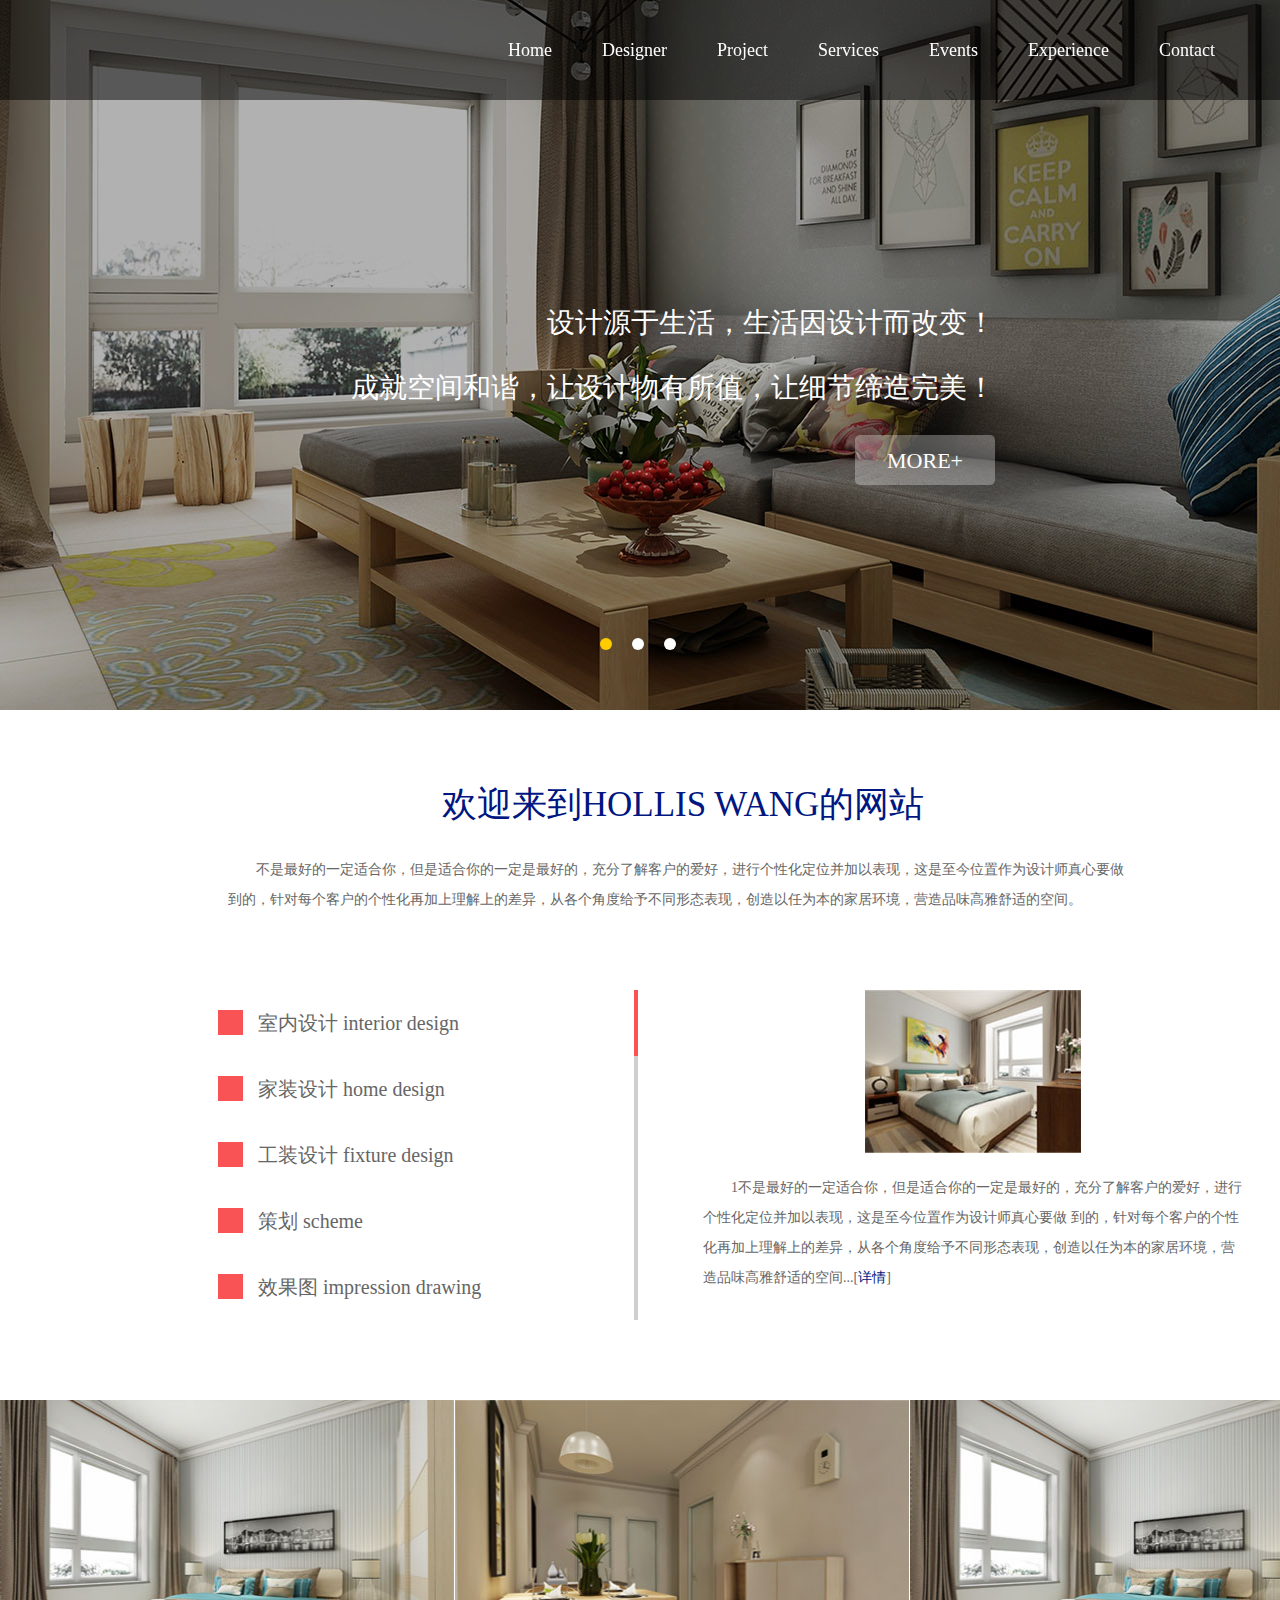
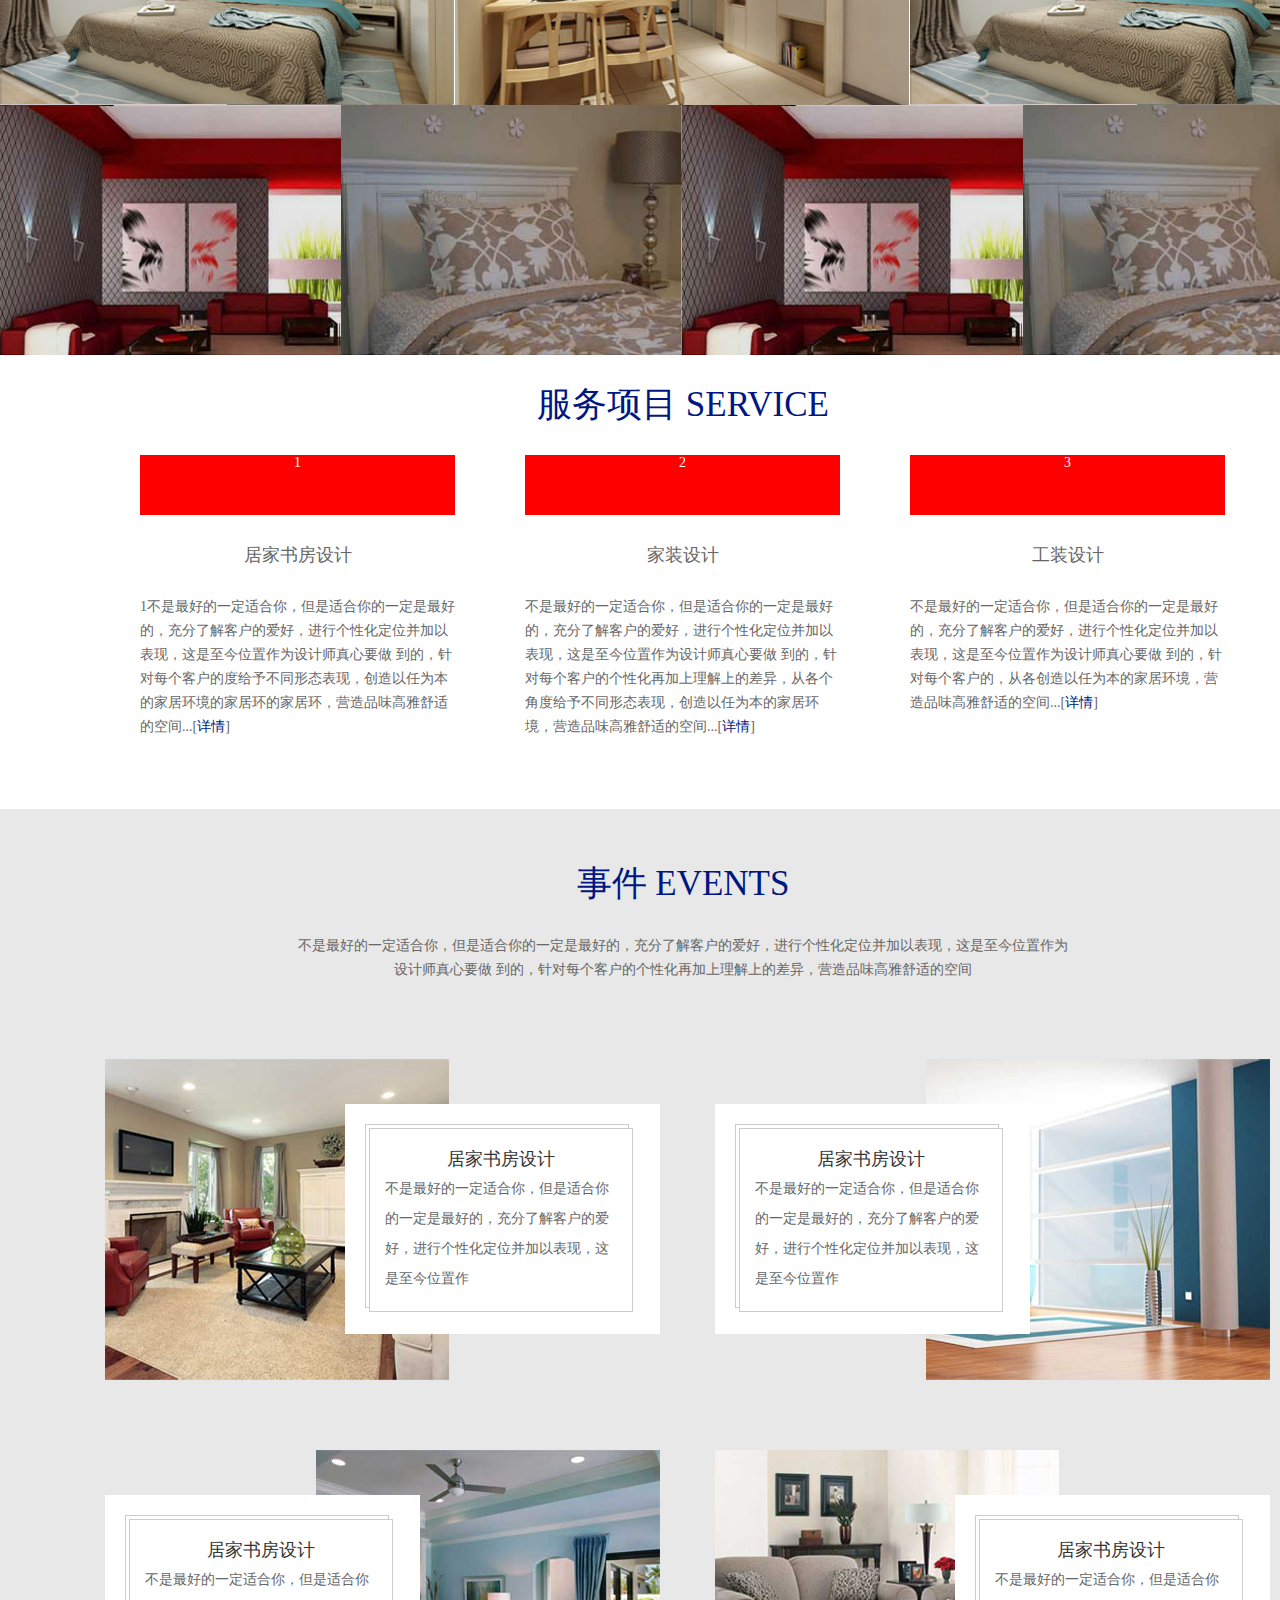
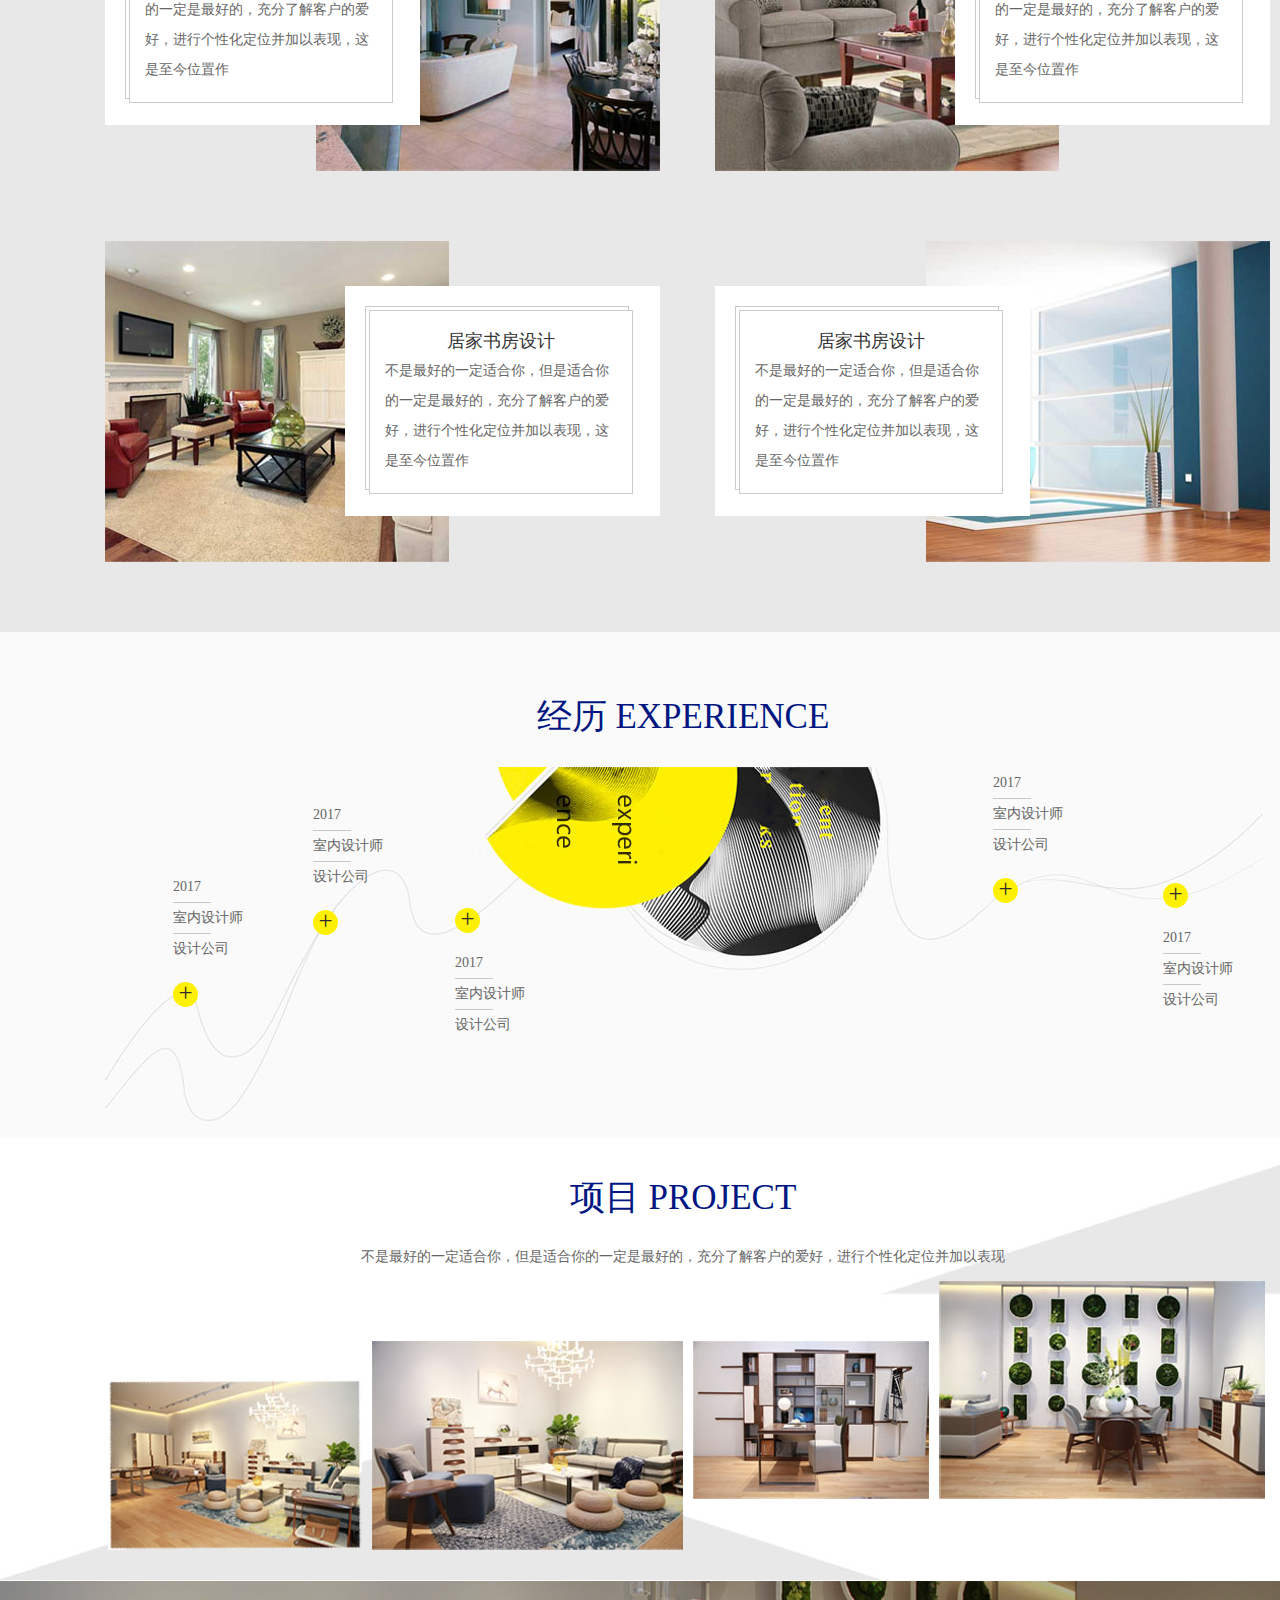
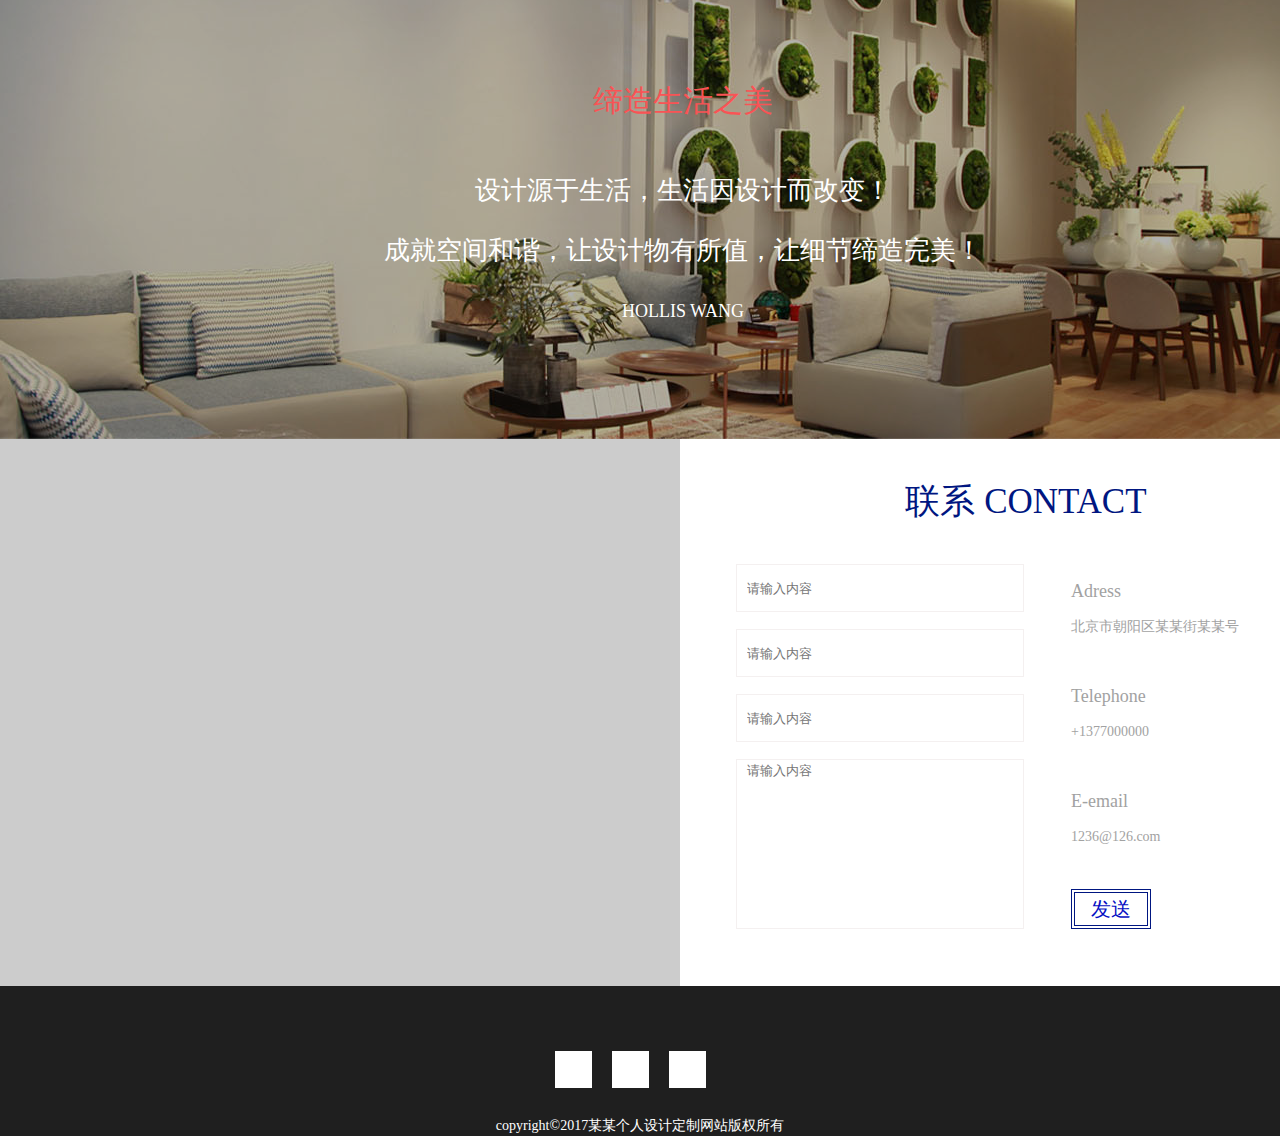
<file: index.html>
﻿<!DOCTYPE html>
<html xmlns="http://www.w3.org/1999/xhtml">
<head>
    <meta http-equiv="Content-Type" content="text/html; charset=utf-8" />
    <title></title>
    <link href="css/base.css" rel="stylesheet" />
    <link href="css/index.css" rel="stylesheet" />
    <script src="assets/jquery/jquery.min.js"></script>
    <script src="js/index.js"></script>
</head>
<body>
    <!--header 头部-->
    <div class="header">
        <div class="whl-w">
            <div class="nav">
                <ul>
                    <li><a href="javascript:;"><span>首页</span><span>Home</span></a></li>
                    <li><a href="javascript:;"><span>设计师</span><span>Designer</span></a></li>
                    <li><a href="javascript:;"><span>项目</span><span>Project</span></a></li>
                    <li><a href="javascript:;"><span>服务</span><span>Services</span></a></li>
                    <li><a href="javascript:;"><span>事件</span><span>Events</span></a></li>
                    <li><a href="javascript:;"><span>经历</span><span>Experience</span></a></li>
                    <li><a href="javascript:;"><span>联系</span><span>Contact</span></a></li>
                </ul>
            </div>
        </div>
        <div class="banner-index">
            <ul>
                <li class="banner-img-01">
                    <div class="banner-img-text banner-img-text-01 whl-r ">
                        <p>
                            设计源于生活，生活因设计而改变！
                        </p>
                        <p>
                            成就空间和谐，让设计物有所值，让细节缔造完美！
                        </p>
                        <a href="javascript:;">MORE+</a>

                    </div>
                </li>
                <li class="banner-img-02">
                    <div class="banner-img-text banner-img-text-02 whl-r ">
                        <p>
                            11设计源于生活，生活因设计而改变！
                        </p>
                        <p>
                            成就空间和谐，让设计物有所值，让细节缔造完美！
                        </p>
                        <a href="javascript:;">MORE+</a>

                    </div>
                </li>
                <li class="banner-img-03">
                    <div class="banner-img-text banner-img-text-03 whl-r ">
                        <p>
                            22设计源于生活，生活因设计而改变！
                        </p>
                        <p>
                            成就空间和谐，让设计物有所值，让细节缔造完美！
                        </p>
                        <a href="javascript:;">MORE+</a>

                    </div>
                </li>
                <li class="banner-img-01">
                    <div class="banner-img-text banner-img-text-04 whl-r ">
                        <p>
                            设计源于生活，生活因设计而改变！
                        </p>
                        <p>
                            成就空间和谐，让设计物有所值，让细节缔造完美！
                        </p>
                        <a href="javascript:;">MORE+</a>

                    </div>
                </li>
            </ul>
        </div>
        <div class="banner-text-box">
            <div class=" whl-w ">
                <div class="banner-title whl-f "><p class="banner-title-white">H</p>OLL<p class="banner-title-red">IS</p>`<br />WAN<p class="banner-title-white">G</p></div>
                <!--<div class="banner-img-text whl-r ">
                    <ul>
                        <li class="banner-text-01 active">
                            <p>
                                设计源于生活，生活因设计而改变！
                            </p>
                            <p>
                                成就空间和谐，让设计物有所值，让细节缔造完美！
                            </p>
                            <a href="javascript:;">MORE+</a>
                        </li>
                        <li class="banner-text-02 ">
                            <p>
                                1设计源于生活，生活因设计而改变！
                            </p>
                            <p>
                                成就空间和谐，让设计物有所值，让细节缔造完美！
                            </p>
                            <a href="javascript:;">MORE+</a>
                        </li>
                        <li class="banner-text-03">
                            <p>
                                2设计源于生活，生活因设计而改变！
                            </p>
                            <p>
                                成就空间和谐，让设计物有所值，让细节缔造完美！
                            </p>
                            <a href="javascript:;">MORE+</a>
                        </li>
                    </ul>
                </div>-->
                <ol>
                    <li class="active"></li>
                    <li></li>
                    <li></li>
                </ol>
                <div class="banner-btn clearfix">
                    <span class="banner-btn-fl">&lt;</span>
                    <span class="banner-btn-fr">&gt;</span>
                </div>
            </div>
        </div>
    </div>
    <!--欢迎来到网站模块-->
    <div class="welcome whl-w clearfix">
        <h3>欢迎来到HOLLIS WANG的网站</h3>
        <p class="welcome-tit-con">
            不是最好的一定适合你，但是适合你的一定是最好的，充分了解客户的爱好，进行个性化定位并加以表现，这是至今位置作为设计师真心要做
            到的，针对每个客户的个性化再加上理解上的差异，从各个角度给予不同形态表现，创造以任为本的家居环境，营造品味高雅舒适的空间。
        </p>
        <div class="welcome-show clearfix">
            <div class="welcome-show-fl whl-f">
                <ul>
                    <li class="active"><a href="javascript:;"><span class="welcome-show-fl-01"></span>室内设计 interior design</a></li>
                    <li><a href="javascript:;"><span class="welcome-show-fl-02"></span>家装设计 home design</a></li>
                    <li><a href="javascript:;"><span class="welcome-show-fl-03"></span>工装设计 fixture design</a></li>
                    <li><a href="javascript:;"><span class="welcome-show-fl-04"></span>策划 scheme</a></li>
                    <li><a href="javascript:;"><span class="welcome-show-fl-05"></span>效果图 impression drawing</a></li>
                </ul>
            </div>
            <div class="welcome-show-fr whl-r">
                <ul>
                    <li class="active">
                        <a href="javascript:;" class="show-img"><img src="images/av-1.jpg" alt="" /></a>
                        <p>
                            1不是最好的一定适合你，但是适合你的一定是最好的，充分了解客户的爱好，进行个性化定位并加以表现，这是至今位置作为设计师真心要做
                            到的，针对每个客户的个性化再加上理解上的差异，从各个角度给予不同形态表现，创造以任为本的家居环境，营造品味高雅舒适的空间...[<a href="javascript:;">详情</a>]
                        </p>
                    </li>
                    <li>
                        <a href="javascript:;" class="show-img"><img src="images/av-1.jpg" alt="" /></a>
                        <p>
                            2不是最好的一定适合你，但是适合你的一定是最好的，充分了解客户的爱好，进行个性化定位并加以表现，这是至今位置作为设计师真心要做
                            到的，针对每个客户的个性化再加上理解上的差异，从各个角度给予不同形态表现，创造以任为本的家居环境，营造品味高雅舒适的空间...[<a href="javascript:;">详情</a>]
                        </p>
                    </li>
                    <li>
                        <a href="javascript:;" class="show-img"><img src="images/av-1.jpg" alt="" /></a>
                        <p>
                            3不是最好的一定适合你，但是适合你的一定是最好的，充分了解客户的爱好，进行个性化定位并加以表现，这是至今位置作为设计师真心要做
                            到的，针对每个客户的个性化再加上理解上的差异，从各个角度给予不同形态表现，创造以任为本的家居环境，营造品味高雅舒适的空间...[<a href="javascript:;">详情</a>]
                        </p>
                    </li>
                    <li>
                        <a href="javascript:;" class="show-img"><img src="images/av-1.jpg" alt="" /></a>
                        <p>
                            4不是最好的一定适合你，但是适合你的一定是最好的，充分了解客户的爱好，进行个性化定位并加以表现，这是至今位置作为设计师真心要做
                            到的，针对每个客户的个性化再加上理解上的差异，从各个角度给予不同形态表现，创造以任为本的家居环境，营造品味高雅舒适的空间...[<a href="javascript:;">详情</a>]
                        </p>
                    </li>
                    <li>
                        <a href="javascript:;" class="show-img"><img src="images/av-1.jpg" alt="" /></a>
                        <p>
                            5不是最好的一定适合你，但是适合你的一定是最好的，充分了解客户的爱好，进行个性化定位并加以表现，这是至今位置作为设计师真心要做
                            到的，针对每个客户的个性化再加上理解上的差异，从各个角度给予不同形态表现，创造以任为本的家居环境，营造品味高雅舒适的空间...[<a href="javascript:;">详情</a>]
                        </p>
                    </li>
                </ul>
            </div>
        </div>
    </div>
    <!--设计作品展示模块-->
    <div class="desginShow whl-w">
        <div class="desginShow-top">
            <ul class="clearfix">
                <li><a href="javascript:;"><img src="images/ad-1.jpg" alt="" />
                    <div class="desginShow-top-black">
                        <h5>居家书房设计</h5>
                        <p>不是最好的一定适合你，但是适合你的一定是最好的，充分了解
                        客户的爱好，进行个性化定位并加以表现，这是至今位置作为设计师真心要做到的</p>
                        <span class="desginShow-line line1" ></span>
                        <span class="desginShow-line line2"></span>
                    </div>
                    </a></li>
                <li><a href="javascript:;"><img src="images/ad-2.jpg" alt="" />
                        <div class="desginShow-top-black">
                            <h5>居家餐厅设计</h5>
                            <p>
                                不是最好的一定适合你，但是适合你的一定是最好的，充分了解
                                客户的爱好，进行个性化定位并加以表现，这是至今位置作为设计师真心要做到的
                            </p>
                            <span class="desginShow-line line1"></span>
                            <span class="desginShow-line line2"></span>
                        </div>
                    </a></li>
                <li><a href="javascript:;"><img src="images/ad-1.jpg" alt="" />
                        <div class="desginShow-top-black">
                            <h5>居家卧室设计</h5>
                            <p>
                                不是最好的一定适合你，但是适合你的一定是最好的，充分了解
                                客户的爱好，进行个性化定位并加以表现，这是至今位置作为设计师真心要做到的
                            </p>
                            <span class="desginShow-line line1"></span>
                            <span class="desginShow-line line2"></span>
                        </div>
                    </a></li>
            </ul>
        </div>
        <div class="desginShow-bottom">
            <ul class="clearfix">
                <li><a href="javascript:;"><img src="images/ad-3.jpg" alt="" />
                        <div class="desginShow-bottom-black">
                            <h5>居家书房设计</h5>
                            <p>
                                不是最好的一定适合你，但是适合你的一定是最好的，充分了解
                                客户的爱好，进行个性化定位并加以表现，这是至今位置作为
                            </p>
                            <span class="desginShow-line line1"></span>
                            <span class="desginShow-line line2"></span>
                        </div>
                    </a></li>
                <li><a href="javascript:;"><img src="images/ad-4.jpg" alt="" />
                        <div class="desginShow-bottom-black">
                            <h5>居家卧室设计</h5>
                            <p>
                                不是最好的一定适合你，但是适合你的一定是最好的，充分了解
                                客户的爱好，进行个性化定位并加以表现，这是至今位置作为
                            </p>
                            <span class="desginShow-line line1"></span>
                            <span class="desginShow-line line2"></span>
                        </div>
                    </a></li>
                <li><a href="javascript:;"><img src="images/ad-3.jpg" alt="" />
                        <div class="desginShow-bottom-black">
                            <h5>居家客厅设计</h5>
                            <p>
                                不是最好的一定适合你，但是适合你的一定是最好的，充分了解
                                客户的爱好，进行个性化定位并加以表现，这是至今位置作为
                            </p>
                            <span class="desginShow-line line1"></span>
                            <span class="desginShow-line line2"></span>
                        </div>
                    </a></li>
                <li><a href="javascript:;"><img src="images/ad-4.jpg" alt="" />
                        <div class="desginShow-bottom-black">
                            <h5>居家餐厅设计</h5>
                            <p>
                                不是最好的一定适合你，但是适合你的一定是最好的，充分了解
                                客户的爱好，进行个性化定位并加以表现，这是至今位置作为
                            </p>
                            <span class="desginShow-line line1"></span>
                            <span class="desginShow-line line2"></span>
                        </div>
                    </a></li>
            </ul>
        </div>
    </div>
    <!--服务项目模块-->
    <div class="service whl-w">
        <h3 class="service-title">服务项目 SERVICE</h3>
        <ul class="clearfix">
            <li>
                <i>1</i>
                <span>居家书房设计</span>
                <p>
                    1不是最好的一定适合你，但是适合你的一定是最好的，充分了解客户的爱好，进行个性化定位并加以表现，这是至今位置作为设计师真心要做
                    到的，针对每个客户的度给予不同形态表现，创造以任为本的家居环境的家居环的家居环，营造品味高雅舒适的空间...[<a href="javascript:;">详情</a>]
                </p>
            </li>
            <li>
                <i>2</i>
                <span>家装设计</span>
                <p>
                    不是最好的一定适合你，但是适合你的一定是最好的，充分了解客户的爱好，进行个性化定位并加以表现，这是至今位置作为设计师真心要做
                    到的，针对每个客户的个性化再加上理解上的差异，从各个角度给予不同形态表现，创造以任为本的家居环境，营造品味高雅舒适的空间...[<a href="javascript:;">详情</a>]
                </p>
            </li>
            <li>
                <i>3</i>
                <span>工装设计</span>
                <p>
                    不是最好的一定适合你，但是适合你的一定是最好的，充分了解客户的爱好，进行个性化定位并加以表现，这是至今位置作为设计师真心要做
                    到的，针对每个客户的，从各创造以任为本的家居环境，营造品味高雅舒适的空间...[<a href="javascript:;">详情</a>]
                </p>
            </li>
        </ul>
    </div>
    <!--事件模块-->
    <div class="events whl-w">
        <div class="events-title">
            <h3>事件 EVENTS</h3>
            <p>
                不是最好的一定适合你，但是适合你的一定是最好的，充分了解客户的爱好，进行个性化定位并加以表现，这是至今位置作为设计师真心要做
                到的，针对每个客户的个性化再加上理解上的差异，营造品味高雅舒适的空间
            </p>
        </div>
        <div class="events-cons">
            <ul class="events-con clearfix">
                <li>
                    <a href="javascript:;" class="events-img imgfl"><img src="images/events-1.jpg" alt="" /></a>
                    <a href="javascript:;" class="position pos-fl">
                        <div class="events-con-text">
                            <div class="events-con-insert">
                                <h4>居家书房设计</h4>
                                <p>
                                    不是最好的一定适合你，但是适合你的一定是最好的，充分了解客户的爱好，进行个性化定位并加以表现，这是至今位置作
                                </p>
                            </div>
                        </div>
                    </a>
                </li>
                <li>
                    <a href="javascript:;" class="events-img imgfr"><img src="images/events-2.jpg" alt="" /></a>
                    <a href="javascript:;" class="position pos-fr">
                        <div class="events-con-text">
                            <div class="events-con-insert">
                                <h4>居家书房设计</h4>
                                <p>
                                    不是最好的一定适合你，但是适合你的一定是最好的，充分了解客户的爱好，进行个性化定位并加以表现，这是至今位置作
                                </p>
                            </div>
                        </div>
                    </a>
                </li>
                <li>
                    <a href="javascript:;" class="events-img imgfr"><img src="images/events-3.jpg" alt="" /></a>
                    <a href="javascript:;" class="position pos-fr">
                        <div class="events-con-text">
                            <div class="events-con-insert">
                                <h4>居家书房设计</h4>
                                <p>
                                    不是最好的一定适合你，但是适合你的一定是最好的，充分了解客户的爱好，进行个性化定位并加以表现，这是至今位置作
                                </p>
                            </div>
                        </div>
                    </a>
                </li>
                <li>
                    <a href="javascript:;" class="events-img imgfl"><img src="images/events-4.jpg" alt="" /></a>
                    <a href="javascript:;" class="position pos-fl">
                        <div class="events-con-text">
                            <div class="events-con-insert">
                                <h4>居家书房设计</h4>
                                <p>
                                    不是最好的一定适合你，但是适合你的一定是最好的，充分了解客户的爱好，进行个性化定位并加以表现，这是至今位置作
                                </p>
                            </div>
                        </div>
                    </a>
                </li>
                <li>
                    <a href="javascript:;" class="events-img imgfl"><img src="images/events-1.jpg" alt="" /></a>
                    <a href="javascript:;" class="position pos-fl">
                        <div class="events-con-text">
                            <div class="events-con-insert">
                                <h4>居家书房设计</h4>
                                <p>
                                    不是最好的一定适合你，但是适合你的一定是最好的，充分了解客户的爱好，进行个性化定位并加以表现，这是至今位置作
                                </p>
                            </div>
                        </div>
                    </a>
                </li>
                <li>
                    <a href="javascript:;" class="events-img imgfr"><img src="images/events-2.jpg" alt="" /></a>
                    <a href="javascript:;" class="position pos-fr">
                        <div class="events-con-text">
                            <div class="events-con-insert">
                                <h4>居家书房设计</h4>
                                <p>
                                    不是最好的一定适合你，但是适合你的一定是最好的，充分了解客户的爱好，进行个性化定位并加以表现，这是至今位置作
                                </p>
                            </div>
                        </div>
                    </a>
                </li>
            </ul>
        </div>
    </div>
    <!--经历模块-->
    <div class="experience whl-w clearfix">
        <h3>经历 EXPERIENCE</h3>
        <div class="experience-con">
            <ul>
                <li class="experience-01">
                    <a href="javascript:;">+</a>
                    <div class="experience-text experience-text-top">
                        <p>2017</p>
                        <span class="experience-line"></span>
                        <p>室内设计师</p>
                        <span class="experience-line"></span>
                        <p>设计公司</p>
                    </div>
                </li>
                <li class="experience-02">
                    <a href="javascript:;">+</a>
                    <div class="experience-text  experience-text-top">
                        <p>2017</p>
                        <span class="experience-line"></span>
                        <p>室内设计师</p>
                        <span class="experience-line"></span>
                        <p>设计公司</p>
                    </div>
                </li>
                <li class="experience-03">
                    <a href="javascript:;">+</a>
                    <div class="experience-text  experience-text-bottom">
                        <p>2017</p>
                        <span class="experience-line"></span>
                        <p>室内设计师</p>
                        <span class="experience-line"></span>
                        <p>设计公司</p>
                    </div>
                </li>
                <li class="experience-04">
                    <a href="javascript:;">+</a>
                    <div class="experience-text  experience-text-top">
                        <p>2017</p>
                        <span class="experience-line"></span>
                        <p>室内设计师</p>
                        <span class="experience-line"></span>
                        <p>设计公司</p>
                    </div>
                </li>
                <li class="experience-05">
                    <a href="javascript:;">+</a>
                    <div class="experience-text experience-text-bottom">
                        <p>2017</p>
                        <span class="experience-line"></span>
                        <p>室内设计师</p>
                        <span class="experience-line"></span>
                        <p>设计公司</p>
                    </div>
                </li>
            </ul>
        </div>
    </div>
     <!--项目展示模块-->
    <div class="project whl-w clearfix">
        <div class="project-title">
            <h3>项目 PROJECT</h3>
            <p>不是最好的一定适合你，但是适合你的一定是最好的，充分了解客户的爱好，进行个性化定位并加以表现</p>
        </div>
        <div class="project-imgs">
            <a href="javascript:;" class="project-a project-imgs-01" >
                <img src="images/pro-1.jpg" alt="" />
                <div>
                    <span class="pro-line1"></span>
                    <span class="pro-line2"></span>
                    <span class="pro-line3"></span>
                    <span class="pro-line4"></span>
                    <p class="pro-text">项目展示</p>
                </div>
            </a>
            <a href="javascript:;" class="project-a project-imgs-02">
                <img src="images/pro-2.jpg" alt="" />
                <div>
                    <span class="pro-line1"></span>
                    <span class="pro-line2"></span>
                    <span class="pro-line3"></span>
                    <span class="pro-line4"></span>
                    <p class="pro-text">项目展示</p>
                </div>
            </a>
            <a href="javascript:;" class="project-a project-imgs-03">
                <img src="images/pro-3.jpg" alt="" />
                <div>
                    <span class="pro-line1"></span>
                    <span class="pro-line2"></span>
                    <span class="pro-line3"></span>
                    <span class="pro-line4"></span>
                    <p class="pro-text">项目展示</p>
                </div>
            </a>
            <a href="javascript:;" class="project-a project-imgs-04">
                <img src="images/pro-4.jpg" alt="" />
                <div>
                    <span class="pro-line1"></span>
                    <span class="pro-line2"></span>
                    <span class="pro-line3"></span>
                    <span class="pro-line4"></span>
                    <p class="pro-text">项目展示</p>
                </div>
            </a>
</div>
    </div>
    <!--底部项目展示-->
    <div class="pic-ad whl-w">
        <div class="pic-ad-imgs clearfix">
            <div class="clearfix pic-ad-bg">
                    <a href="javascript:;">
                        <h4>缔造生活之美</h4>
                        <p>
                            设计源于生活，生活因设计而改变！
                        </p>
                        <p>成就空间和谐，让设计物有所值，让细节缔造完美！</p>

                        <p class="desName">HOLLIS WANG</p>
                    </a>
                    <a href="javascript:;">
                        <h4>缔造生活之美1</h4>
                        <p>
                            设计源于生活，生活因设计而改变！
                        </p>
                        <p>成就空间和谐，让设计物有所值，让细节缔造完美！</p>

                        <p class="desName">HOLLIS WANG</p>
                    </a>
                    <a href="javascript:;">
                        <h4>缔造生活之美2</h4>
                        <p>
                            设计源于生活，生活因设计而改变！
                        </p>
                        <p>成就空间和谐，让设计物有所值，让细节缔造完美！</p>

                        <p class="desName">HOLLIS WANG</p>
                    </a>
                </div>
          
        </div>
    </div>
    <!--联系模块-->
    <div class="contact whl-w clearfix">
        <div class="contact-map whl-f"></div>
        <div class="contact-con whl-r">
            <h3>联系 CONTACT</h3>
            <form action="" name="">
                <div class="contact-con-fl whl-f">
                    <input type="text" placeholder="请输入内容" />
                    <input type="text" placeholder="请输入内容" />
                    <input type="text" placeholder="请输入内容" />
                    <textarea placeholder="请输入内容"></textarea>
                </div>
                <div class="contact-con-fr whl-r">
                    <p><strong>Adress</strong>北京市朝阳区某某街某某号</p>
                    <p><strong>Telephone</strong>+1377000000</p>
                    <p><strong>E-email</strong>1236@126.com</p>
                </div>
                <button class="contact-con-btn">发送</button>
            </form>
        </div>
    </div>
    <!--底部模块-->
    <div class="footer">
        <div class="footer-icon clearfix">
            <span class="footer-icon-01"></span><span class="footer-icon-01"></span><span class="footer-icon-01"></span>
        </div>
        <div class="copy">copyright&copy;2017某某个人设计定制网站版权所有</div>
    </div>
</body>
</html>
</file>
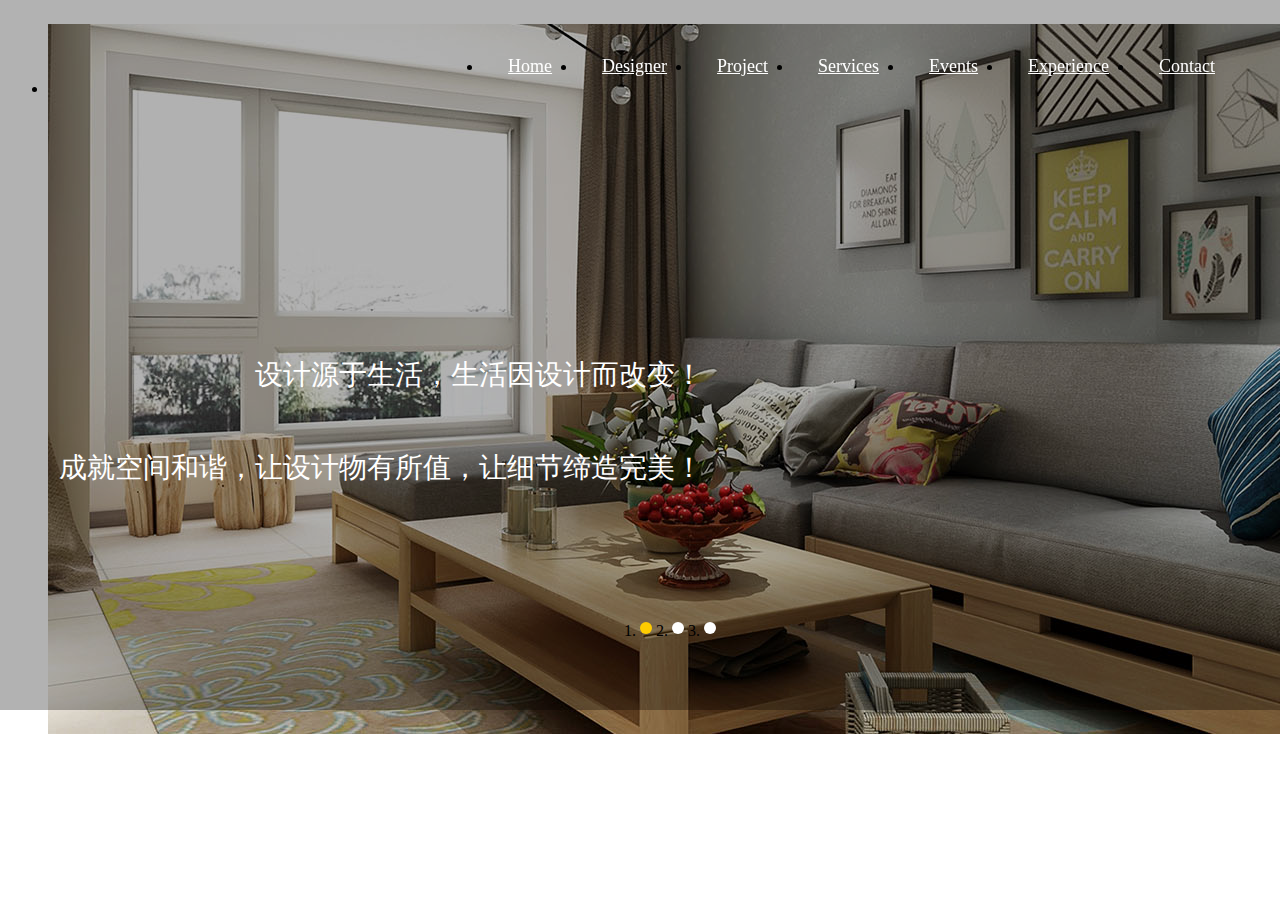
<file: 123.html>
﻿<!DOCTYPE html>
<html xmlns="http://www.w3.org/1999/xhtml">
<head>
<meta http-equiv="Content-Type" content="text/html; charset=utf-8"/>
    <title></title>
    <!--<link href="css/base.css" rel="stylesheet" />-->
    <link href="css/123.css" rel="stylesheet" />
    <script src="assets/jquery/jquery.min.js"></script>
    <script src="js/index.js"></script>
</head>
<body>
    <div class="header">
        <div class="whl-w">
            <div class="nav">
                <ul>
                    <li><a href="javascript:;"><span>首页</span><span>Home</span></a></li>
                    <li><a href="javascript:;"><span>设计师</span><span>Designer</span></a></li>
                    <li><a href="javascript:;"><span>项目</span><span>Project</span></a></li>
                    <li><a href="javascript:;"><span>服务</span><span>Services</span></a></li>
                    <li><a href="javascript:;"><span>事件</span><span>Events</span></a></li>
                    <li><a href="javascript:;"><span>经历</span><span>Experience</span></a></li>
                    <li><a href="javascript:;"><span>联系</span><span>Contact</span></a></li>
                </ul>
            </div>
        </div>
        <div class="banner">
            <ul>
                <li class="banner-img-01">
                    <div class="banner-img-text banner-img-text-01 whl-r ">
                        <p>
                            设计源于生活，生活因设计而改变！
                        </p>
                        <p>
                            成就空间和谐，让设计物有所值，让细节缔造完美！
                        </p>
                        <a href="javascript:;">MORE+</a>

                    </div>
                </li>
                <li class="banner-img-02">
                    <div class="banner-img-text banner-img-text-02 whl-r ">
                        <p>
                            11设计源于生活，生活因设计而改变！
                        </p>
                        <p>
                            成就空间和谐，让设计物有所值，让细节缔造完美！
                        </p>
                        <a href="javascript:;">MORE+</a>

                    </div>
                </li>
                <li class="banner-img-03">
                    <div class="banner-img-text banner-img-text-03 whl-r ">
                        <p>
                            22设计源于生活，生活因设计而改变！
                        </p>
                        <p>
                            成就空间和谐，让设计物有所值，让细节缔造完美！
                        </p>
                        <a href="javascript:;">MORE+</a>

                    </div>
                </li>
                <li class="banner-img-01">
                    <div class="banner-img-text banner-img-text-04 whl-r ">
                        <p>
                            设计源于生活，生活因设计而改变！
                        </p>
                        <p>
                            成就空间和谐，让设计物有所值，让细节缔造完美！
                        </p>
                        <a href="javascript:;">MORE+</a>

                    </div>
                </li>
            </ul>
        </div>
        <div class="banner-text-box">
            <div class=" whl-w ">
                <div class="banner-title whl-f "><p class="banner-title-white">H</p>OLL<p class="banner-title-red">IS</p>`<br />WAN<p class="banner-title-white">G</p></div>
                
                <ol>
                    <li class="active"></li>
                    <li></li>
                    <li></li>
                </ol>
                <div class="banner-btn clearfix">
                    <span class="banner-btn-fl">&lt;</span>
                    <span class="banner-btn-fr">&gt;</span>
                </div>
            </div>
        </div>
    </div>
</body>
</html>
</file>
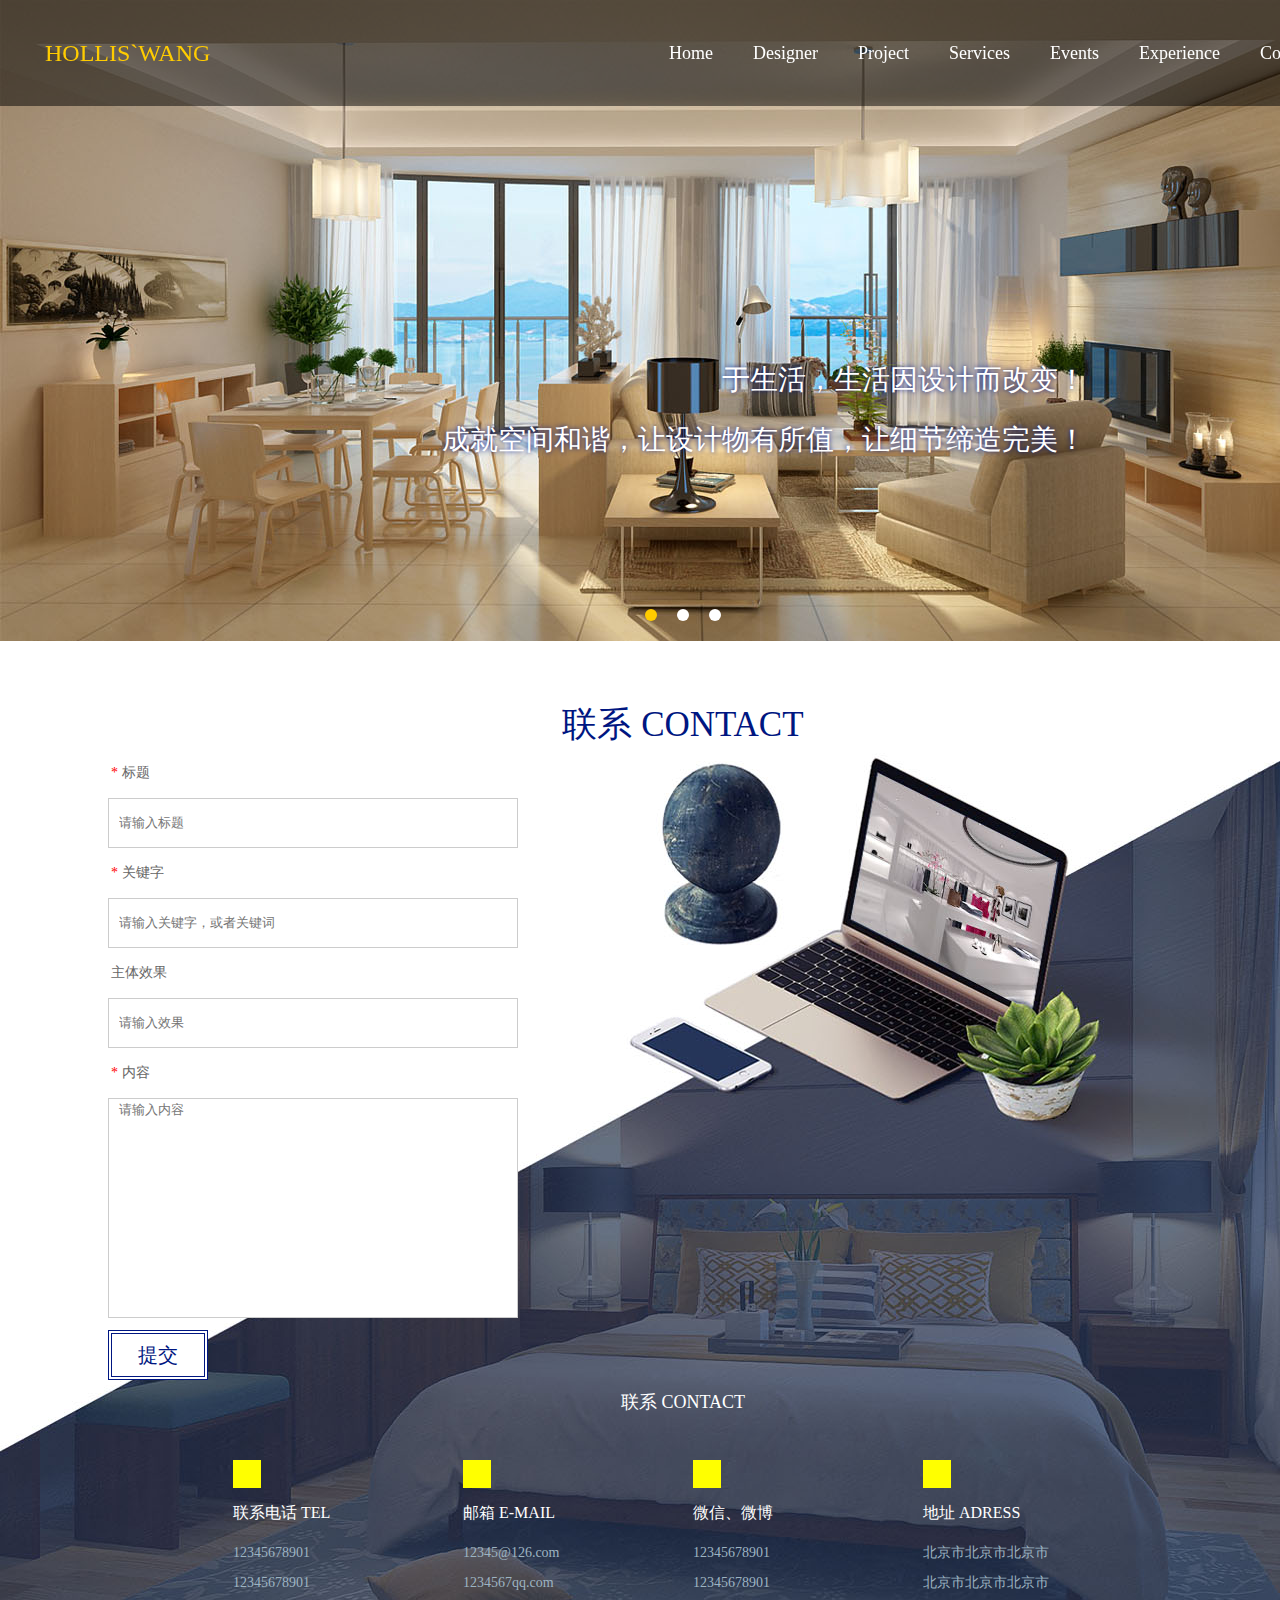
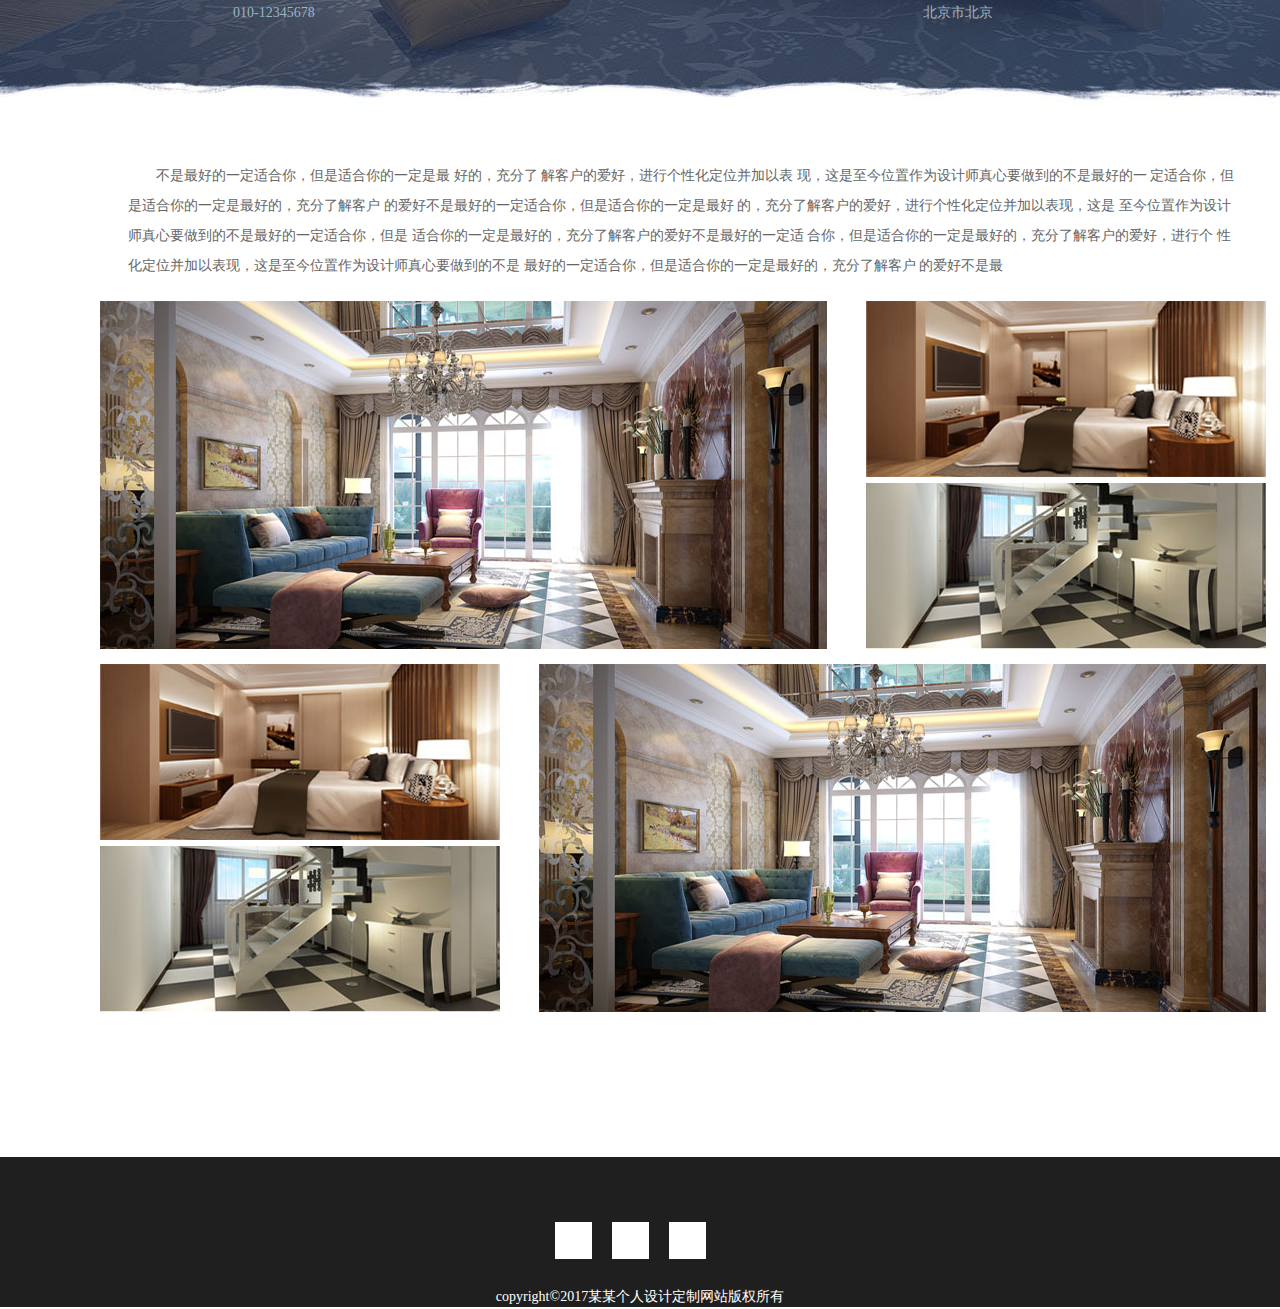
<file: contact.html>
﻿<!DOCTYPE html>
<html xmlns="http://www.w3.org/1999/xhtml">
<head>
<meta http-equiv="Content-Type" content="text/html; charset=utf-8"/>
    <title></title>
    <link href="css/base.css" rel="stylesheet" />
    <link href="css/contact.css" rel="stylesheet" />
    <script src="assets/jquery/jquery.min.js"></script>
    <script src="js/base-banner.js"></script>
    <script src="js/contact.js"></script>
</head>
<body>
    <!--导航nav-->
    <div class="nav ">
        <div class="whl-w">
            <div class="logo whl-f"><a href="javascript:;">HOLLIS`WANG</a></div>
            <div class="nav-text whl-r">
                <link href="css/base.css" rel="stylesheet" />
                <ul>
                    <li><a href="javascript:;"><span>首页</span><span>Home</span></a></li>
                    <li><a href="javascript:;"><span>设计师</span><span>Designer</span></a></li>
                    <li><a href="javascript:;"><span>项目</span><span>Project</span></a></li>
                    <li><a href="javascript:;"><span>服务</span><span>Services</span></a></li>
                    <li><a href="javascript:;"><span>事件</span><span>Events</span></a></li>
                    <li><a href="javascript:;"><span>经历</span><span>Experience</span></a></li>
                    <li><a href="javascript:;"><span>联系</span><span>Contact</span></a></li>
                </ul>
            </div>
        </div>
    </div>
    <!--banner轮播图-->
    <div class="banner whl-w">
        <ul>
            <li>
                <a href="javascript:;">
                    <p>于生活，生活因设计而改变！</p>
                    <p>成就空间和谐，让设计物有所值，让细节缔造完美！</p>
                </a>
            </li>
            <li>
                <a href="javascript:;">
                    <p>于生活，生活因设计而改变！</p>
                    <p>成就空间和谐，让设计物有所值，让细节缔造完美！</p>
                </a>
            </li>
            <li>
                <a href="javascript:;">
                    <p>于生活，生活因设计而改变！</p>
                    <p>成就空间和谐，让设计物有所值，让细节缔造完美！</p>
                </a>
            </li>
        </ul>
        <ol>
            <li class="current"></li>
            <li></li>
            <li></li>
        </ol>
    </div>
    <!--联系模块-->
    <div class="contact whl-w">
        <h3>联系 CONTACT</h3>
            <form class="contact-inputs">
                <label for="title"><span>*</span> 标题</label>
                <input type="text" id="title"required="required" placeholder="请输入标题" />
                <label for="keyword"><span>*</span> 关键字</label>
                <input type="text" id="keyword" required="required" placeholder="请输入关键字，或者关键词" />
                <label for="main">主体效果</label>
                <input type="text" id="main" placeholder="请输入效果" />
                <label for="info"><span>*</span> 内容</label>
                <textarea id="info" required="required" placeholder="请输入内容"></textarea>
               <input type="submit" value="提交" class="contact-submit"/>
            </form>
        <div class="contact-text">
            <h4>联系 CONTACT</h4>
            <div class="contact-texts">
                <ul>
                    <li>
                        <span></span>
                        <h5>联系电话 TEL</h5>
                        <p>12345678901<br/>
12345678901<br />
010-12345678</p>
                    </li>
                    <li>
                        <span></span>
                        <h5>邮箱 E-MAIL</h5>
                        <p>
                            12345@126.com<br />
                            1234567qq.com
                        </p>
                    </li>
                    <li>
                        <span></span>
                        <h5>微信、微博 </h5>
                        <p>
                            12345678901<br />
                            12345678901
                        </p>
                    </li>
                    <li>
                        <span></span>
                        <h5>地址 ADRESS</h5>
                        <p>
                            北京市北京市北京市<br />
                            北京市北京市北京市<br />
                            北京市北京
                        </p>
                    </li>
                </ul>
            </div>
        </div>
        </div>
   <!--作品展示模块-->
    <div class="contact-show whl-w clearfix">
        <p>       不是最好的一定适合你，但是适合你的一定是最
        好的，充分了  解客户的爱好，进行个性化定位并加以表
        现，这是至今位置作为设计师真心要做到的不是最好的一
        定适合你，但是适合你的一定是最好的，充分了解客户
        的爱好不是最好的一定适合你，但是适合你的一定是最好
        的，充分了解客户的爱好，进行个性化定位并加以表现，这是
        至今位置作为设计师真心要做到的不是最好的一定适合你，但是
        适合你的一定是最好的，充分了解客户的爱好不是最好的一定适
        合你，但是适合你的一定是最好的，充分了解客户的爱好，进行个
        性化定位并加以表现，这是至今位置作为设计师真心要做到的不是
        最好的一定适合你，但是适合你的一定是最好的，充分了解客户
        的爱好不是最</p>
        <div class="contact-show-img clearfix">
            <div class="whl-f">
                <a href="javascript:;" class="contact-text-fl">
                    <img src="images/contact-1.jpg" alt="" />
                    <span></span>
                    <p>
                        不是最好的一定适合你，但是适合你的一定是最
                        好的，充分了解客户的爱好，进行个性化定位并加以表
                        现，这是至今位置作为设计师真心要做到的不是最好的一
                        定适合你，但是适
                    </p>
                </a>  
            </div>
            <div class="whl-r">
                <a href="javascript:;" class="contact-text-fr-01">
                    <img src="images/contact-2.jpg " alt=" " />
                    <span></span>
                    <p>
                        不是最好的一定适合你，但是适合你的一定是最
                        好的，充分了解客户的爱好，进行个性化定位并加以表
                        现，
                    </p>
                    </a>
                <a href="javascript:;" class="contact-text-fr-02">

                    <img src="images/contact-3.jpg" alt=""/>
                    <span></span>
                    <p>
                        不是最好的一定适合你，但是适合你的一定是最
                        好的，充分了解客户的爱好，进行个性化定位并加以表
                        现，
                    </p>
                </a>
</div>
        </div>
        <div class="contact-show-img clearfix">
            <div class="whl-r">
                <a href="javascript:;" class="contact-text-fl">
                    <img src="images/contact-1.jpg" alt="" />
                    <span></span>
                    <p>
                        不是最好的一定适合你，但是适合你的一定是最
                        好的，充分了解客户的爱好，进行个性化定位并加以表
                        现，这是至今位置作为设计师真心要做到的不是最好的一
                        定适合你，但是适
                    </p>
                </a>
            </div>
            <div class="whl-l">
                <a href="javascript:;" class="contact-text-fr-01">
                    <img src="images/contact-2.jpg " alt=" " />
                    <span></span>
                    <p>
                        不是最好的一定适合你，但是适合你的一定是最
                        好的，充分了解客户的爱好，进行个性化定位并加以表
                        现，
                    </p>
                </a>
                <a href="javascript:;" class="contact-text-fr-02">

                    <img src="images/contact-3.jpg" alt="" />
                    <span></span>
                    <p>
                        不是最好的一定适合你，但是适合你的一定是最
                        好的，充分了解客户的爱好，进行个性化定位并加以表
                        现，
                    </p>
                </a>
            </div>
            
        </div>
    </div>
    <!--底部模块-->
    <div class="footer">
        <div class="footer-icon clearfix">
            <span class="footer-icon-01"></span><span class="footer-icon-01"></span><span class="footer-icon-01"></span>
        </div>
        <div class="copy">copyright&copy;2017某某个人设计定制网站版权所有</div>
    </div>
</body>
</html>
</file>
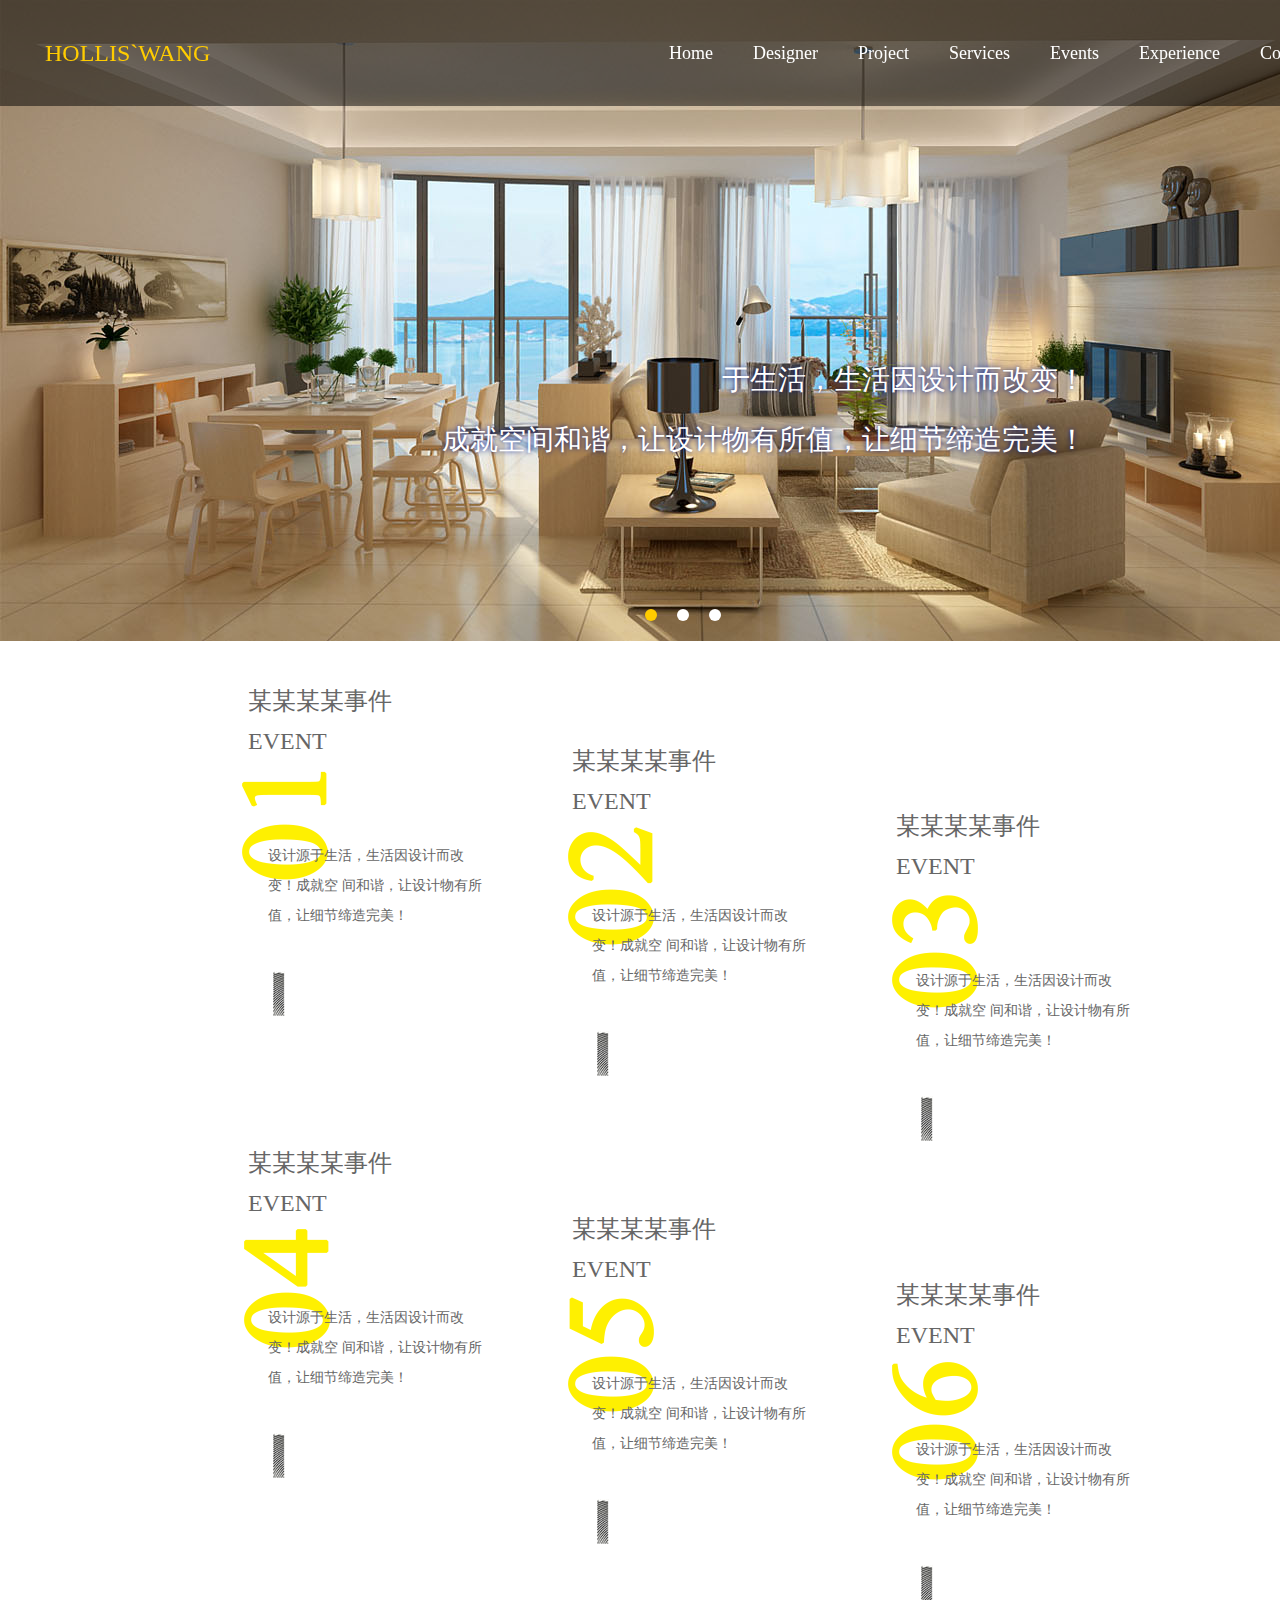
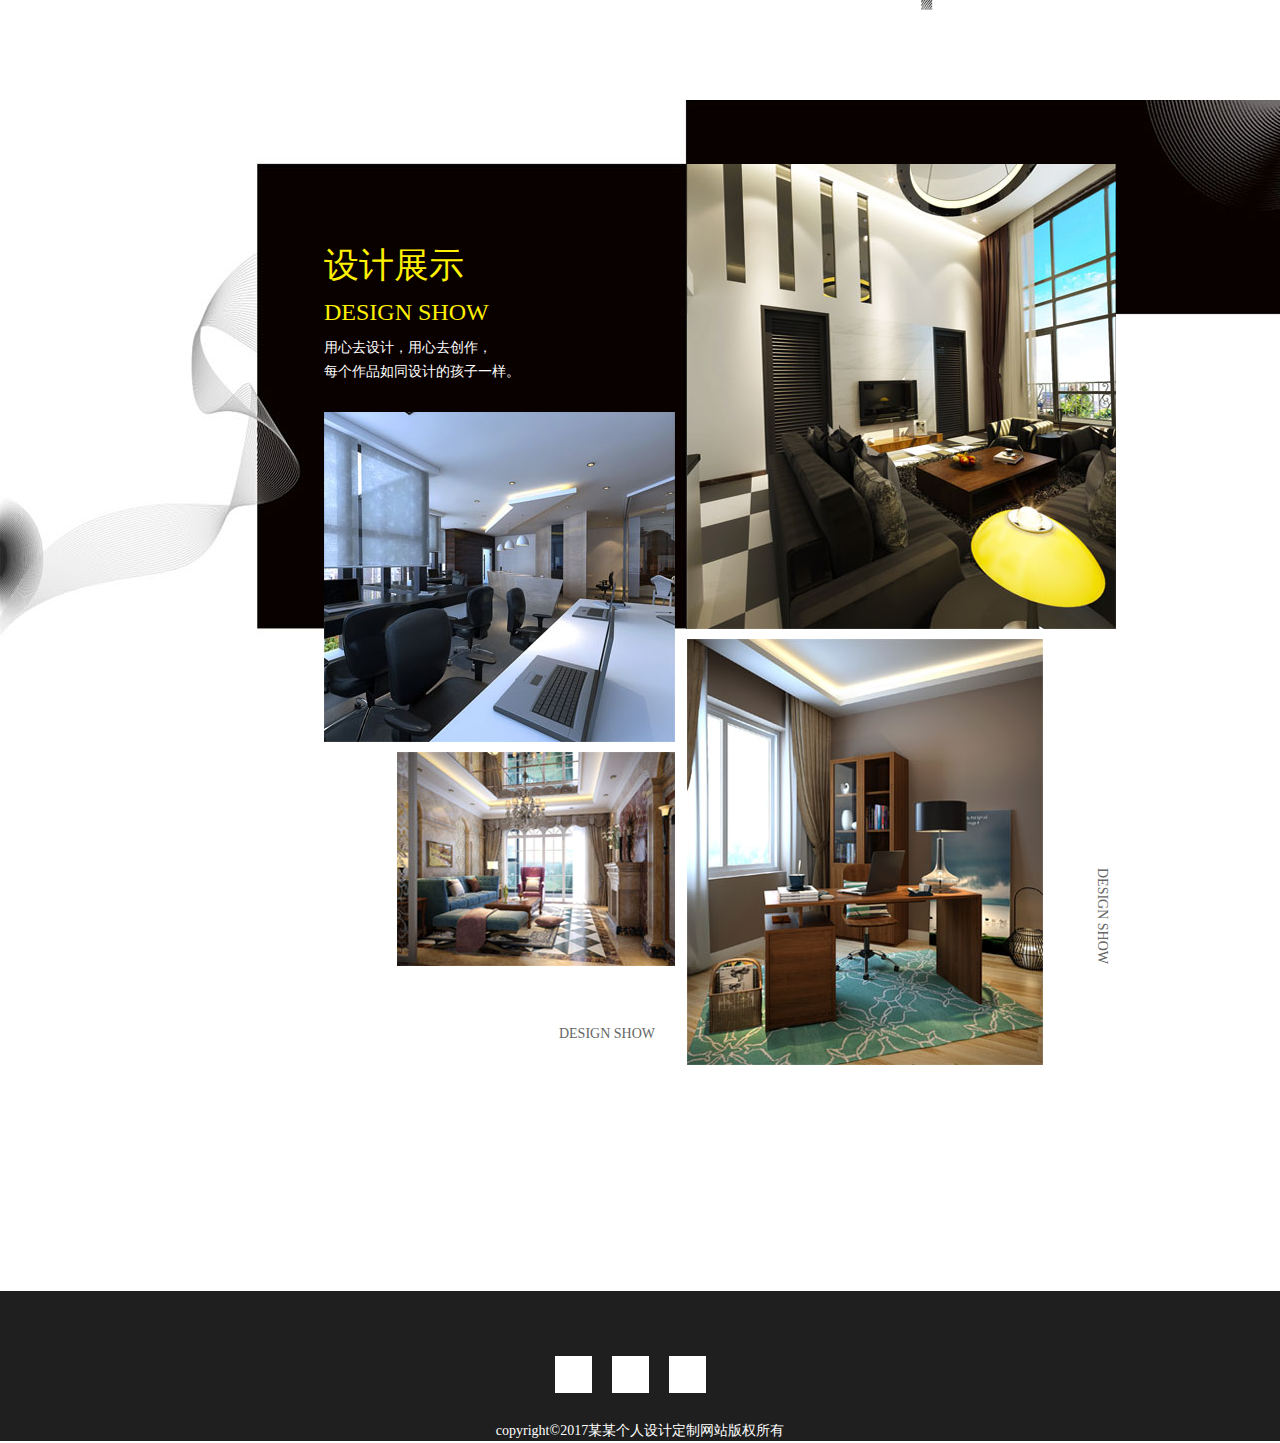
<file: events.html>
﻿<!DOCTYPE html>
<html xmlns="http://www.w3.org/1999/xhtml">
<head>
    <meta http-equiv="Content-Type" content="text/html; charset=utf-8" />
    <title></title>
    <link href="css/base.css" rel="stylesheet" />
    <link href="css/events.css" rel="stylesheet" />
    <script src="assets/jquery/jquery.min.js"></script>
    <script src="js/base-banner.js"></script>
</head>
<body>
    <div class="nav ">
        <div class="whl-w">
            <div class="logo whl-f"><a href="javascript:;">HOLLIS`WANG</a></div>
            <div class="nav-text whl-r">
                <link href="css/base.css" rel="stylesheet" />
                <ul>
                    <li><a href="javascript:;"><span>首页</span><span>Home</span></a></li>
                    <li><a href="javascript:;"><span>设计师</span><span>Designer</span></a></li>
                    <li><a href="javascript:;"><span>项目</span><span>Project</span></a></li>
                    <li><a href="javascript:;"><span>服务</span><span>Services</span></a></li>
                    <li><a href="javascript:;"><span>事件</span><span>Events</span></a></li>
                    <li><a href="javascript:;"><span>经历</span><span>Experience</span></a></li>
                    <li><a href="javascript:;"><span>联系</span><span>Contact</span></a></li>
                </ul>
            </div>
        </div>
    </div>
    <div class="banner whl-w">
        <ul>
            <li>
                <a href="javascript:;">
                    <p>于生活，生活因设计而改变！</p>
                    <p>成就空间和谐，让设计物有所值，让细节缔造完美！</p>
                </a>
            </li>
            <li>
                <a href="javascript:;">
                    <p>于生活，生活因设计而改变！</p>
                    <p>成就空间和谐，让设计物有所值，让细节缔造完美！</p>
                </a>
            </li>
            <li>
                <a href="javascript:;">
                    <p>于生活，生活因设计而改变！</p>
                    <p>成就空间和谐，让设计物有所值，让细节缔造完美！</p>
                </a>
            </li>
        </ul>
        <ol>
            <li class="current"></li>
            <li></li>
            <li></li>
        </ol>
    </div>
    <div class="events whl-w clearfix">
        <ul class="clearfix">
            <li class="events-1">
                <a href="javascript:;">
                    <div>
                        <h3>某某某某事件 <br />EVENT</h3>
                        <p>
                            设计源于生活，生活因设计而改变！成就空
                            间和谐，让设计物有所值，让细节缔造完美！
                        </p>
                        <span></span>
                    </div>
                </a>
            </li>
            <li class="events-2">
                <a href="javascript:;">
                    <div>
                        <h3>某某某某事件 <br />EVENT</h3>
                        <p>
                            设计源于生活，生活因设计而改变！成就空
                            间和谐，让设计物有所值，让细节缔造完美！
                        </p>
                        <span></span>
                    </div>
                </a>
            </li>
            <li class="events-3">
                <a href="javascript:;">
                    <div>
                        <h3>某某某某事件 <br />EVENT</h3>
                        <p>
                            设计源于生活，生活因设计而改变！成就空
                            间和谐，让设计物有所值，让细节缔造完美！
                        </p>
                        <span></span>
                    </div>
                </a>
            </li>
            <li class="events-4">
                <a href="javascript:;">
                    <div>
                        <h3>某某某某事件 <br />EVENT</h3>
                        <p>
                            设计源于生活，生活因设计而改变！成就空
                            间和谐，让设计物有所值，让细节缔造完美！
                        </p>
                        <span></span>
                    </div>
                </a>
            </li>
            <li class="events-5">
                <a href="javascript:;">
                    <div>
                        <h3>某某某某事件 <br />EVENT</h3>
                        <p>
                            设计源于生活，生活因设计而改变！成就空
                            间和谐，让设计物有所值，让细节缔造完美！
                        </p>
                        <span></span>
                    </div>
                </a>
            </li>
            <li class="events-6">
                <a href="javascript:;">
                    <div>
                        <h3>某某某某事件 <br />EVENT</h3>
                        <p>
                            设计源于生活，生活因设计而改变！成就空
                            间和谐，让设计物有所值，让细节缔造完美！
                        </p>
                        <span></span>
                    </div>
                </a>
            </li>
        </ul>
    </div>
    <div class="show whl-w clearfix">
        <div class="show-fl">
            <div class="show-text">
                <h3>设计展示</h3>
                <h4>DESIGN SHOW</h4>
                <p>
                    用心去设计，用心去创作，<br />
                    每个作品如同设计的孩子一样。
                </p>
            </div>
            <div class="show-img clearfix">
                <a href="javascript:;" class="clearfix">
                    <div class="show-img-01">
                        <span class="show-img-line1"></span>
                        <span class="show-img-line2"></span>
                        <span class="show-img-line3"></span>
                        <span class="show-img-line4"></span>
                    <p>某某某展示</p>
                    </div><img src="images/ev-show-1.jpg" alt="" />
                </a>
                <a href="javascript:;" class="clearfix">
                    <div class="show-img-02">
                        <span class="show-img-line1"></span>
                        <span class="show-img-line2"></span>
                        <span class="show-img-line3"></span>
                        <span class="show-img-line4"></span>
                        <p>某某某展示</p>
                    </div>
                    <img src="images/ev-show-3.jpg" alt="" />
                </a>
            </div>
            <p class="show-textp clearfix">
                <span class="evn-line"></span>
                <span>DESIGN SHOW</span>
            </p>
        </div>
        <div class="show-fr">
            <a href="javascript:;" class="clearfix">
                <div class="show-img-03">
                    <span class="show-img-line1"></span>
                    <span class="show-img-line2"></span>
                    <span class="show-img-line3"></span>
                    <span class="show-img-line4"></span>
                    <p>某某某展示</p>
                </div>
                <img src="images/ev-show-2.jpg" alt="" />
            </a>
            <a href="javascript:;" class="clearfix">
                <div class="show-img-04">
                    <span class="show-img-line1"></span>
                    <span class="show-img-line2"></span>
                    <span class="show-img-line3"></span>
                    <span class="show-img-line4"></span>
                    <p>某某某展示</p>
                </div>
                <img src="images/ev-show-4.jpg" alt="" />
            </a>
            <p class="event-right">
                <span></span>
                DESIGN SHOW
            </p>
        </div>
    </div>
    <div class="footer">
        <div class="footer-icon clearfix">
            <span class="footer-icon-01"></span><span class="footer-icon-01"></span><span class="footer-icon-01"></span>
        </div>
        <div class="copy">copyright&copy;2017某某个人设计定制网站版权所有</div>
    </div>
</body>
</html>
</file>
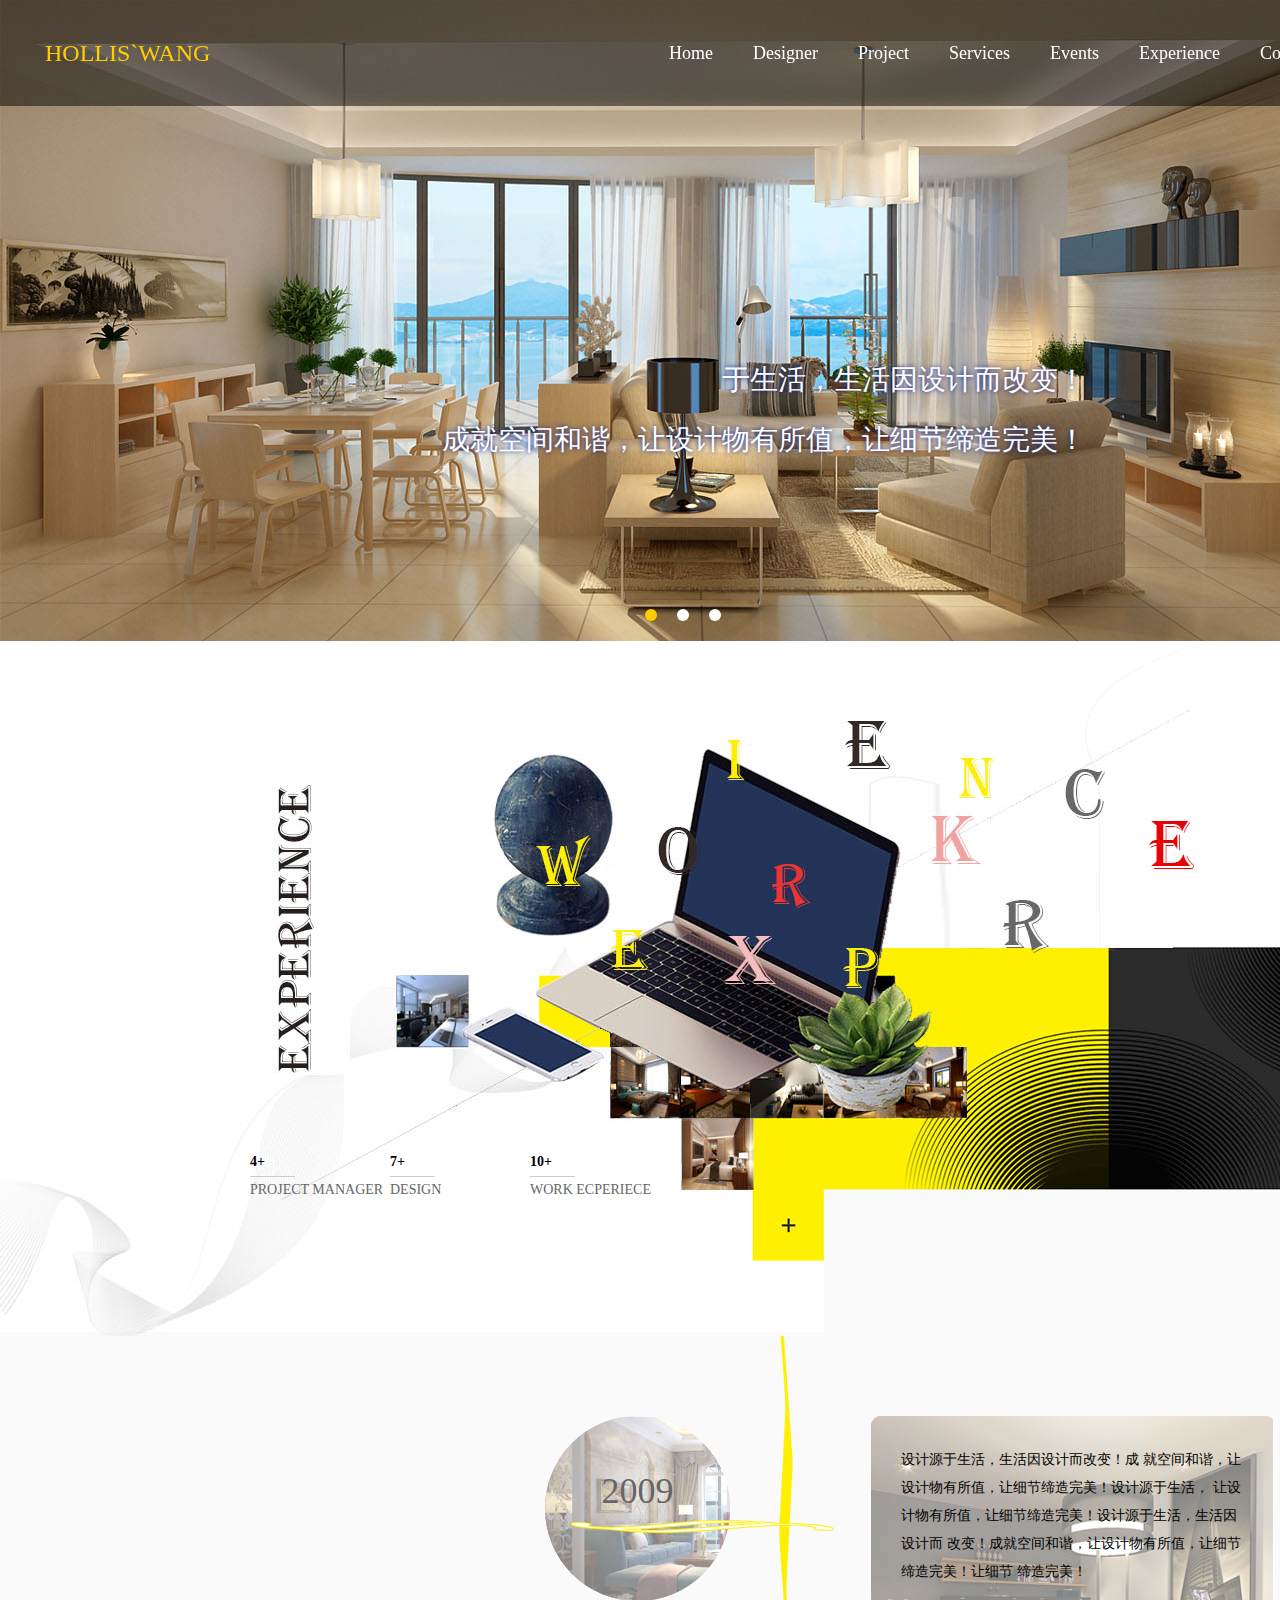
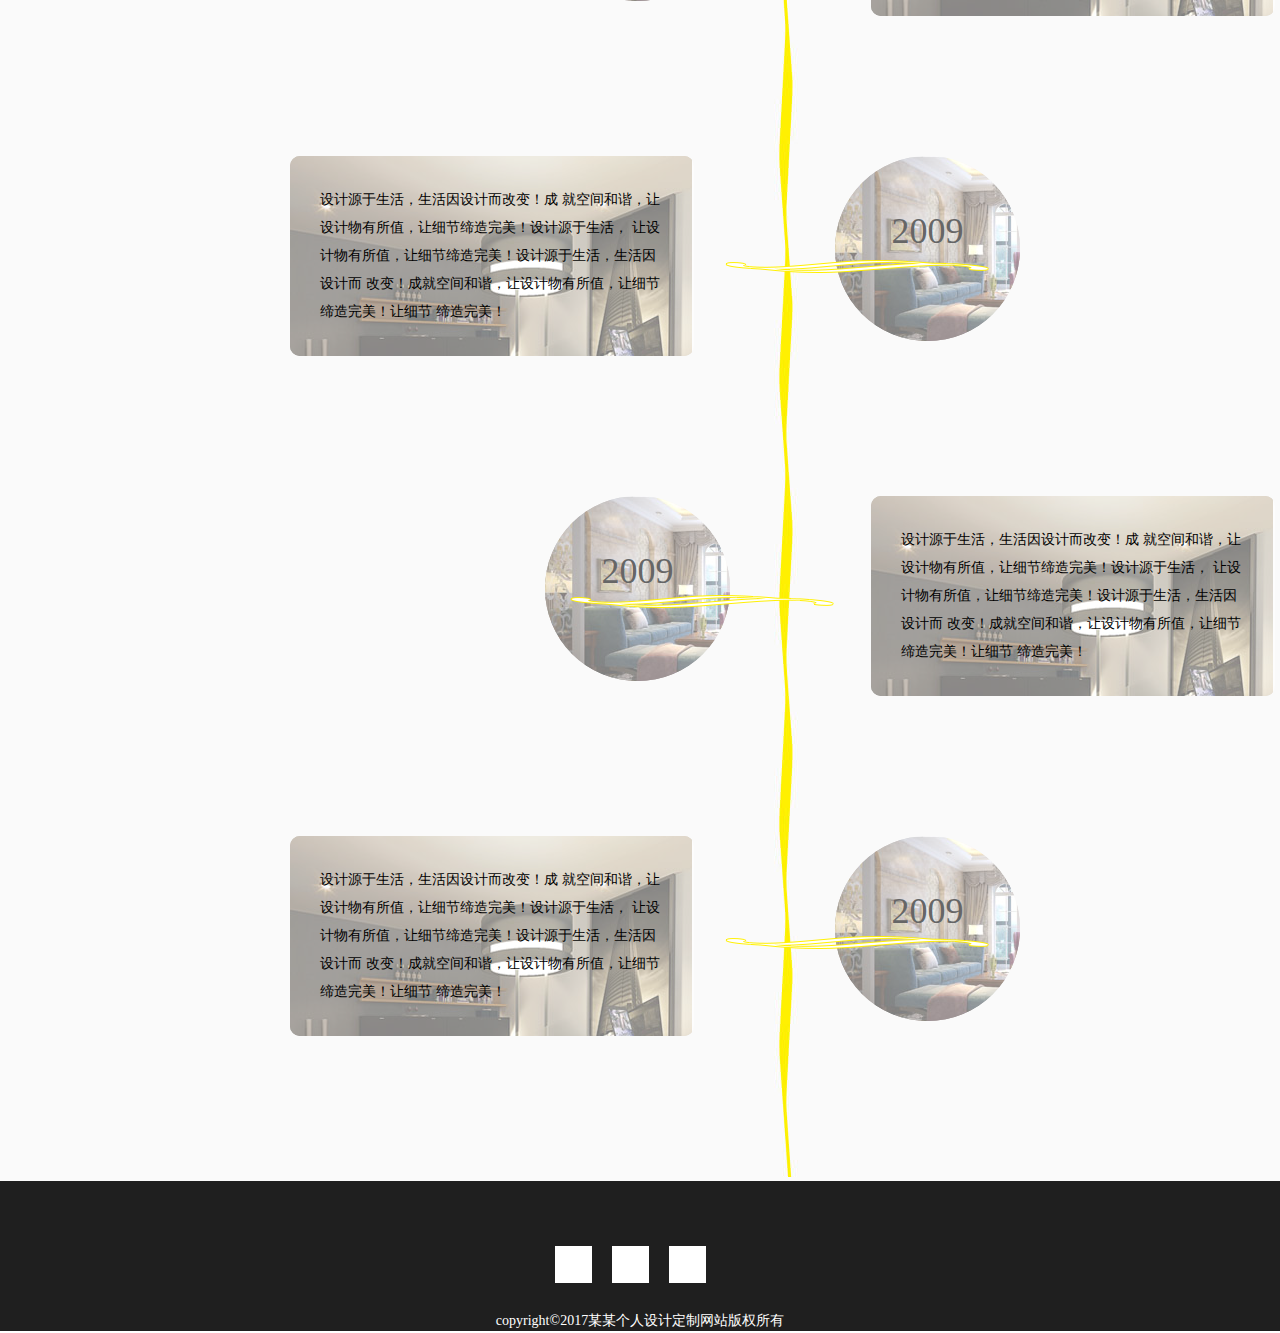
<file: experience.html>
﻿<!DOCTYPE html>
<html xmlns="http://www.w3.org/1999/xhtml">
<head>
    <meta http-equiv="Content-Type" content="text/html; charset=utf-8" />
    <title></title>
    <link href="css/base.css" rel="stylesheet" />
    <link href="css/experience.css" rel="stylesheet" />
    <script src="assets/jquery/jquery.min.js"></script>
    <script src="js/base-banner.js"></script>
</head>
<body>
    <!--导航nav-->
    <div class="nav ">
        <div class="whl-w">
            <div class="logo whl-f"><a href="javascript:;">HOLLIS`WANG</a></div>
            <div class="nav-text whl-r">
                <link href="css/base.css" rel="stylesheet" />
                <ul>
                    <li><a href="javascript:;"><span>首页</span><span>Home</span></a></li>
                    <li><a href="javascript:;"><span>设计师</span><span>Designer</span></a></li>
                    <li><a href="javascript:;"><span>项目</span><span>Project</span></a></li>
                    <li><a href="javascript:;"><span>服务</span><span>Services</span></a></li>
                    <li><a href="javascript:;"><span>事件</span><span>Events</span></a></li>
                    <li><a href="javascript:;"><span>经历</span><span>Experience</span></a></li>
                    <li><a href="javascript:;"><span>联系</span><span>Contact</span></a></li>
                </ul>
            </div>
        </div>
    </div>
    <!--轮播图banner-->
    <div class="banner whl-w">
        <ul>
            <li>
                <a href="javascript:;">
                    <p>于生活，生活因设计而改变！</p>
                    <p>成就空间和谐，让设计物有所值，让细节缔造完美！</p>
                </a>
            </li>
            <li>
                <a href="javascript:;">
                    <p>于生活，生活因设计而改变！</p>
                    <p>成就空间和谐，让设计物有所值，让细节缔造完美！</p>
                </a>
            </li>
            <li>
                <a href="javascript:;">
                    <p>于生活，生活因设计而改变！</p>
                    <p>成就空间和谐，让设计物有所值，让细节缔造完美！</p>
                </a>
            </li>
        </ul>
        <ol>
            <li class="current"></li>
            <li></li>
            <li></li>
        </ol>
    </div>
    <!--经历experience-->
    <div class="experience whl-w">
        <div class="experience-top">
            <div class="exp-top-1">
                <span>4+</span>
                <span>PROJECT MANAGER</span>
            </div>
            <div class="exp-top-1">
                <span>7+</span>
                <span>DESIGN</span>
            </div>
            <div class="exp-top-1">
                <span>10+</span>
                <span>WORK ECPERIECE</span>
            </div>
        </div>
    </div>
    <!--经历bottom-->
    <div class="exp-bottom clearfix">
        <div class="exp-bottom-line">
            <div class="exp-line"></div>
            <span class="exp-line-1"></span>
            <span class="exp-line-2"></span>
            <span class="exp-line-3"></span>
            <span class="exp-line-4"></span>
        </div>
        <div class="exp-con">
            <ul>
                <li class="exp-con-1">
                    <div class="exp-con-fl whl-f"><span>2009</span></div>
                    <div class="exp-con-fr whl-r">
                        <p>
                            设计源于生活，生活因设计而改变！成
                            就空间和谐，让设计物有所值，让细节缔造完美！设计源于生活，
                            让设计物有所值，让细节缔造完美！设计源于生活，生活因设计而
                            改变！成就空间和谐，让设计物有所值，让细节缔造完美！让细节
                            缔造完美！
                        </p>
                    </div>
                </li>
                <li class="exp-con-2">
                    <div class="exp-con-fl whl-r"><span>2009</span></div>
                    <div class="exp-con-fr whl-f">
                        <p>
                            设计源于生活，生活因设计而改变！成
                            就空间和谐，让设计物有所值，让细节缔造完美！设计源于生活，
                            让设计物有所值，让细节缔造完美！设计源于生活，生活因设计而
                            改变！成就空间和谐，让设计物有所值，让细节缔造完美！让细节
                            缔造完美！
                        </p>
                    </div>
                </li>
                <li class="exp-con-3">
                    <div class="exp-con-fl whl-f"><span>2009</span></div>
                    <div class="exp-con-fr whl-r">
                        <p>
                            设计源于生活，生活因设计而改变！成
                            就空间和谐，让设计物有所值，让细节缔造完美！设计源于生活，
                            让设计物有所值，让细节缔造完美！设计源于生活，生活因设计而
                            改变！成就空间和谐，让设计物有所值，让细节缔造完美！让细节
                            缔造完美！
                        </p>
                    </div>
                </li>
                <li class="exp-con-4">
                    <div class="exp-con-fl whl-r"><span>2009</span></div>
                    <div class="exp-con-fr whl-f">
                        <p>
                            设计源于生活，生活因设计而改变！成
                            就空间和谐，让设计物有所值，让细节缔造完美！设计源于生活，
                            让设计物有所值，让细节缔造完美！设计源于生活，生活因设计而
                            改变！成就空间和谐，让设计物有所值，让细节缔造完美！让细节
                            缔造完美！
                        </p>
                    </div>
                </li>
            </ul>
        </div>
    </div>
    <div class="footer">
        <div class="footer-icon clearfix">
            <span class="footer-icon-01"></span><span class="footer-icon-01"></span><span class="footer-icon-01"></span>
        </div>
        <div class="copy">copyright&copy;2017某某个人设计定制网站版权所有</div>
    </div>
</body>
</html>
</file>
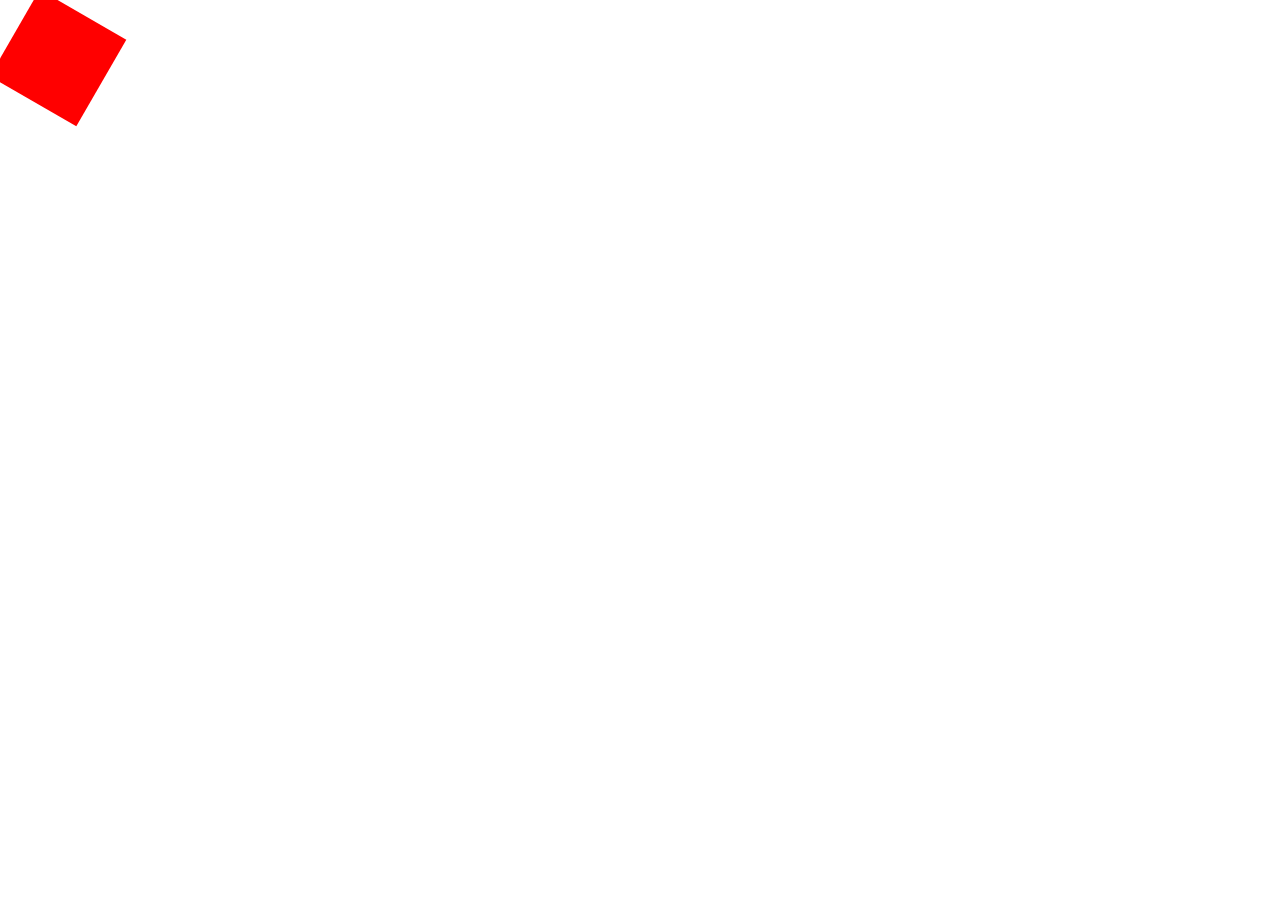
<file: HtmlPage1.html>
﻿<!DOCTYPE html>
<html xmlns="http://www.w3.org/1999/xhtml">
<head>
<meta http-equiv="Content-Type" content="text/html; charset=utf-8"/>
    <title></title>
    <style>
        ul{
            list-style:none;
            margin:0;
            padding:0;
        }
        a {
            width: 100px;
            color: #fff;
            height: 100px;
            text-align: center;
            line-height: 100px;
            float: left;
            position: relative;
            /*3D视觉*/
            transform-style: preserve-3d;
            transition: all 1s linear;
        }
            a span {
                text-align: center;
                display: block;
            }
                a span:first-child {
                    display:block;
                    width:100%;
                    position:absolute;
                    background: red;
                    
                    transform: rotateX(90deg) translateZ(50px);
                }

                a span:last-child {
                    background: green;
                    transform: translateZ(50px);
                }

        a:hover {
            background: yellow;
            transform: rotateX(-90deg);
        }
        .box {
            width: 100px;
            height: 100px;
            background: red;
            transform: rotateZ(30deg);
        
           
          
        }
    </style>
</head>
<body>
    <div class="box"></div>
    <!--<ul>
        <li><a href="javascript:;"><span>首页</span><span>Home</span></a></li>
        <li><a href="javascript:;"><span>Designer</span><span>设计师</span></a></li>
        <li><a href="javascript:;"><span>Project</span><span>项目</span></a></li>
        <li><a href="javascript:;"><span>Services</span><span>服务</span></a></li>
        <li><a href="javascript:;"><span>Events</span><span>事件</span></a></li>
        <li><a href="javascript:;"><span>Experience</span><span>经历</span></a></li>
        <li><a href="javascript:;"><span>Contact</span><span>联系</span></a></li>
    </ul>-->
</body>
</html>
</file>
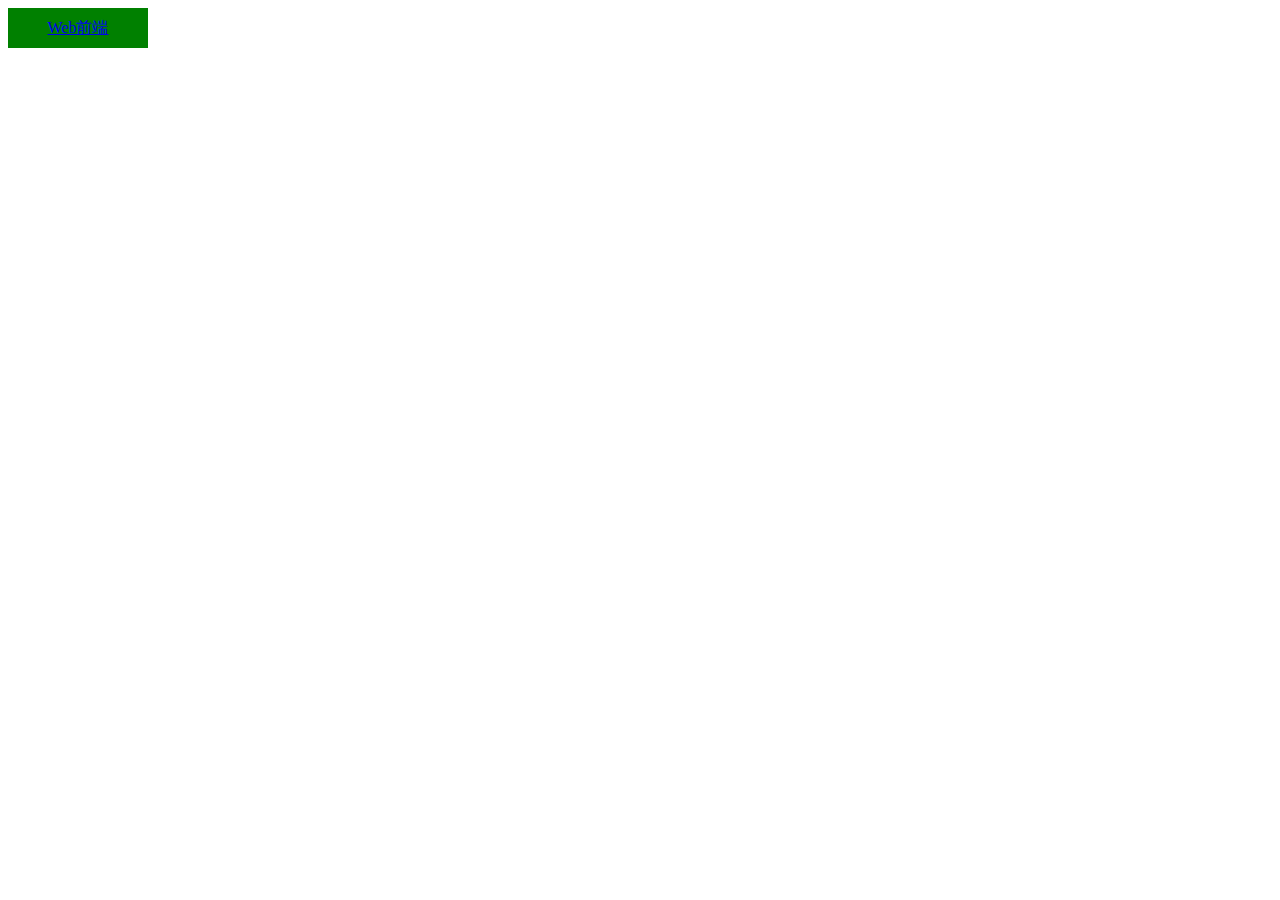
<file: HtmlPage2.html>
﻿<!DOCTYPE html>
<html xmlns="http://www.w3.org/1999/xhtml">
<head>
<meta http-equiv="Content-Type" content="text/html; charset=utf-8"/>
    <title></title>
    <style>


        a {
            width: 140px;
            height: 40px;
            text-align: center;
            line-height: 40px;
            float: left;
            position: relative;
            /*3D视觉*/
            transform-style: preserve-3d;
            transition: all 1s linear;
        }

            a span {
                /*display: block;*/
display:block;
margin-top:0;
            }

                a span:nth-child(1) {
                    position:absolute;
                    background-color: yellow;
                    transform: rotateX(-90deg) translateZ(20px );
                }

                a span:nth-child(2) {
                    background-color: green;
                    transform: translateZ(20px);
                }

            a:hover {
                transform: rotateX(90deg);
            }

    </style>
</head>
<body>

    <a href="#">
        <span>传智播客</span>
        <span>Web前端</span>

    </a>
</body>
</html>
</file>
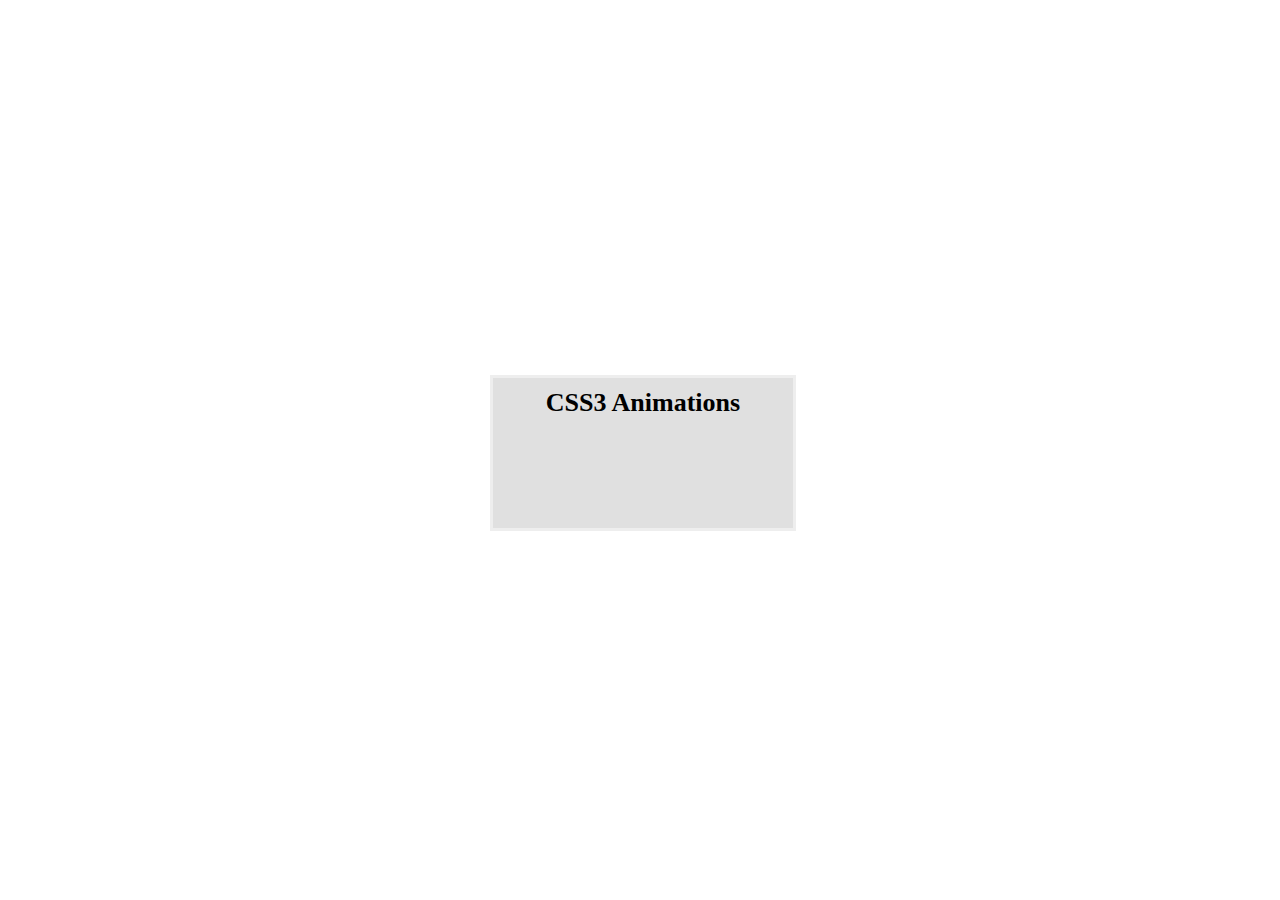
<file: HtmlPage3.html>
﻿<!DOCTYPE html>
<html lang="zh-cmn-Hans">
<head>
    <meta charset="utf-8" />
    <title>animation_CSS参考手册_web前端开发参考手册系列</title>
    <meta name="author" content="Joy Du(飘零雾雨), dooyoe@gmail.com, www.doyoe.com" />
    <style>
        div {
            position: absolute;
            top: 50%;
            left: 50%;
            overflow: hidden;
            width: 300px;
            height: 150px;
            margin: -75px 0 0 -150px;
            border: 3px solid #eee;
            background: #e0e0e0;
        }

        span {
            display: block;
            height: 50px;
            font: bold 14px/50px Georgia;
        }

        .a1 {
            -webkit-transform: translate(60px);
            -moz-transform: translate(60px);
            transform: translate(60px);
            -webkit-animation: animations 2s ease-out forwards;
            -moz-animation: animations 2s ease-out forwards;
            animation: animations 2s ease-out forwards;
        }

        @-webkit-keyframes animations {
            0% {
                -webkit-transform: translate(0);
                opacity: 0;
            }

            50% {
                -webkit-transform: translate(30px);
                opacity: 1;
            }

            70% {
                -webkit-transform: translate(35px);
                opacity: 1;
            }

            100% {
                -webkit-transform: translate(60px);
                opacity: 0;
            }
        }

        @-moz-keyframes animations {
            0% {
                -moz-transform: translate(0);
                opacity: 0;
            }

            50% {
                -moz-transform: translate(30px);
                opacity: 1;
            }

            70% {
                -moz-transform: translate(35px);
                opacity: 1;
            }

            100% {
                -moz-transform: translate(60px);
                opacity: 0;
            }
        }

        @keyframes animations {
            0% {
                transform: translate(0);
                opacity: 0;
            }

            50% {
                transform: translate(30px);
                opacity: 1;
            }

            70% {
                transform: translate(35px);
                opacity: 1;
            }

            100% {
                transform: translate(60px);
                opacity: 0;
            }
        }

        .a3 {
            /*opacity: 0;*/
            -webkit-transform: translate(100px);
            -moz-transform: translate(100px);
            transform: translate(100px);
            -webkit-animation: animations3 2s ease-out 2s forwards;
            -moz-animation: animations3 2s ease-out 2s forwards;
            animation: animations3 2s ease-out 2s forwards;
        }

        @-webkit-keyframes animations3 {
            0% {
                -webkit-transform: translate(160px);
                opacity: 0;
            }

            50% {
                -webkit-transform: translate(130px);
                opacity: 1;
            }

            70% {
                -webkit-transform: translate(125px);
                opacity: 1;
            }

            100% {
                -webkit-transform: translate(100px);
                opacity: 0;
            }
        }

        @-moz-keyframes animations3 {
            0% {
                -moz-transform: translate(160px);
                opacity: 0;
            }

            50% {
                -moz-transform: translate(130px);
                opacity: 1;
            }

            70% {
                -moz-transform: translate(125px);
                opacity: 1;
            }

            100% {
                -moz-transform: translate(100px);
                opacity: 0;
            }
        }

        @keyframes animations3 {
            0% {
                transform: translate(160px);
                opacity: 0;
            }

            50% {
                transform: translate(130px);
                opacity: 1;
            }

            70% {
                transform: translate(125px);
                opacity: 1;
            }

            100% {
                transform: translate(100px);
                opacity: 0;
            }
        }

        .a2 {
            opacity: 1;
            text-align: center;
            font-size: 26px;
         
            animation: animations2 5s ease-in-out 1s forwards;
        }

        @keyframes animations2 {
            0% {
                opacity: 1;
            }

            40% {
                opacity: .8;
            }

            45% {
                opacity: .3;
            }

            50% {
                opacity: .8;
            }

            55% {
                opacity: .3;
            }

            60% {
                opacity: .8;
            }

            100% {
                opacity: 1;
            }
        }
    </style>
</head>
<body>
    <div>
        <!--<span class="a1">CSS3 Animations</span>-->
        <span class="a2">CSS3 Animations</span>
        <!--<span class="a3">CSS3 Animations</span>-->
    </div>
</body>
</html>
</file>
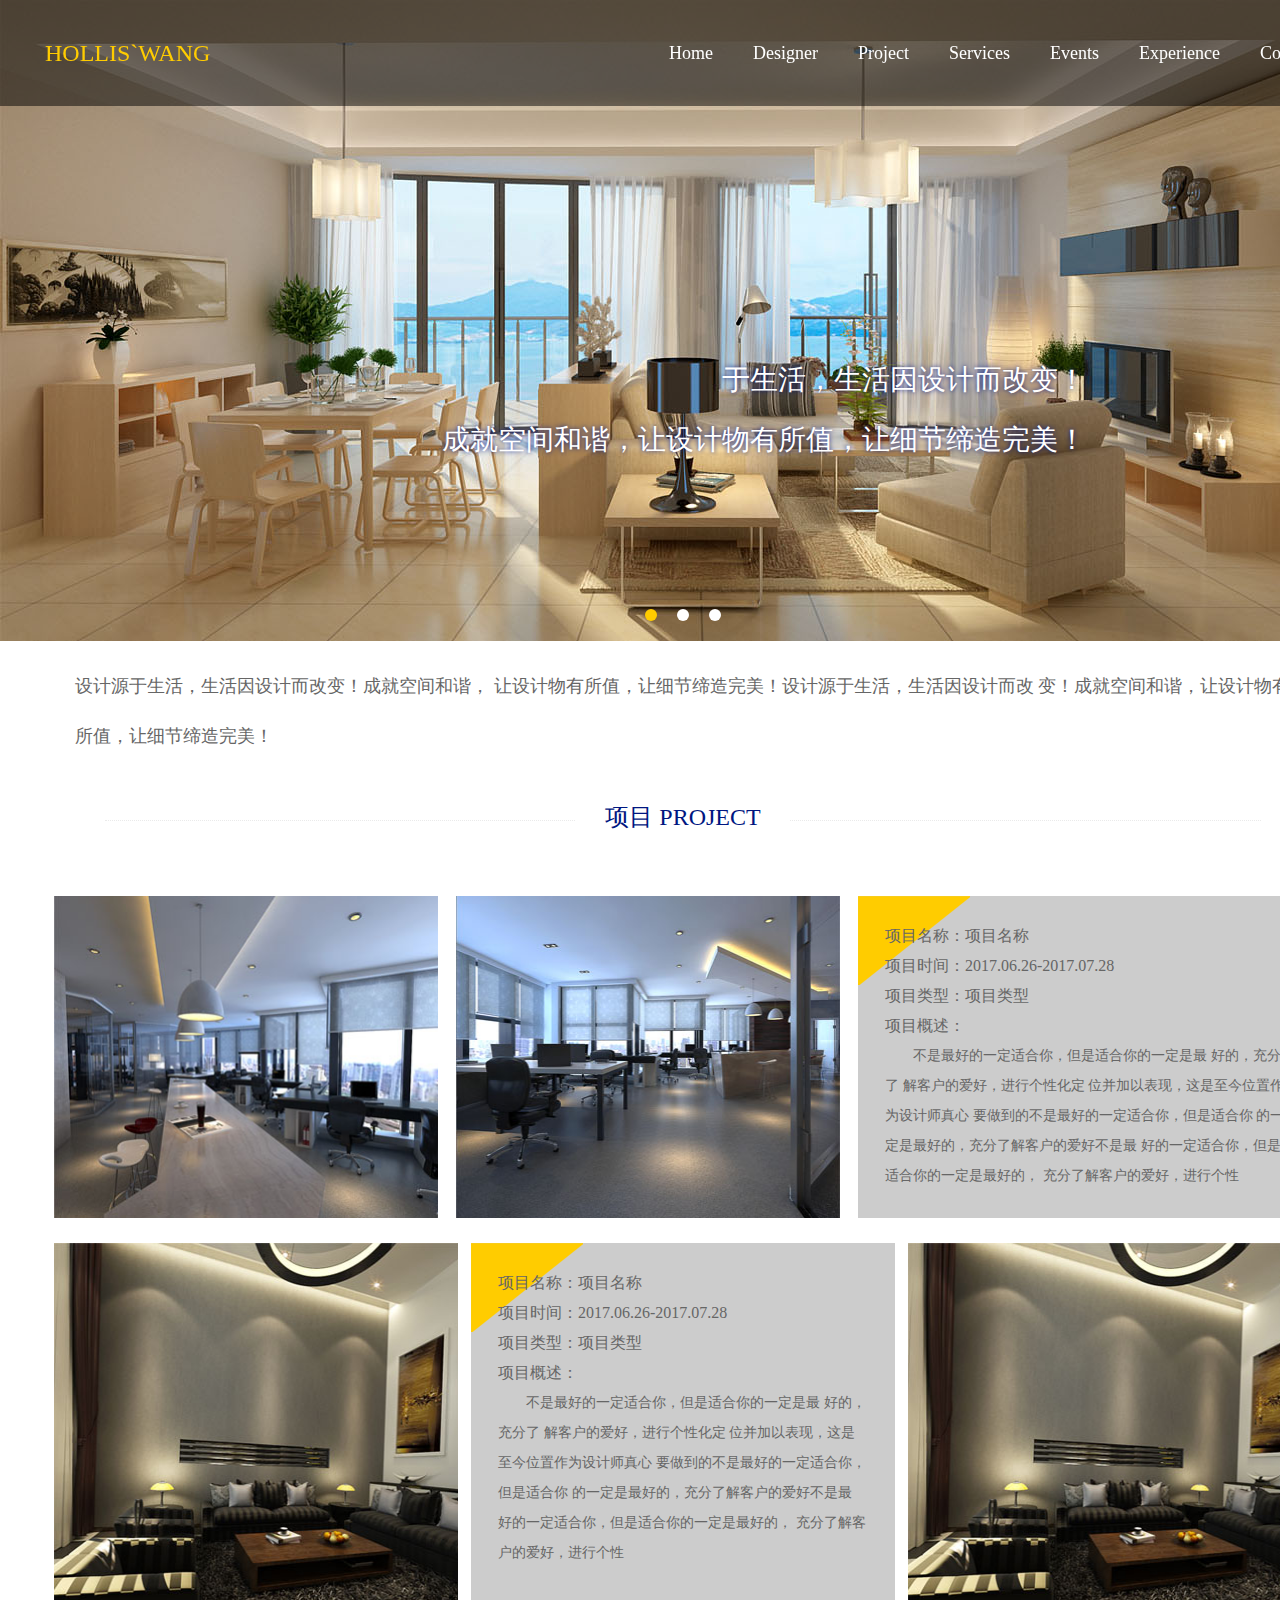
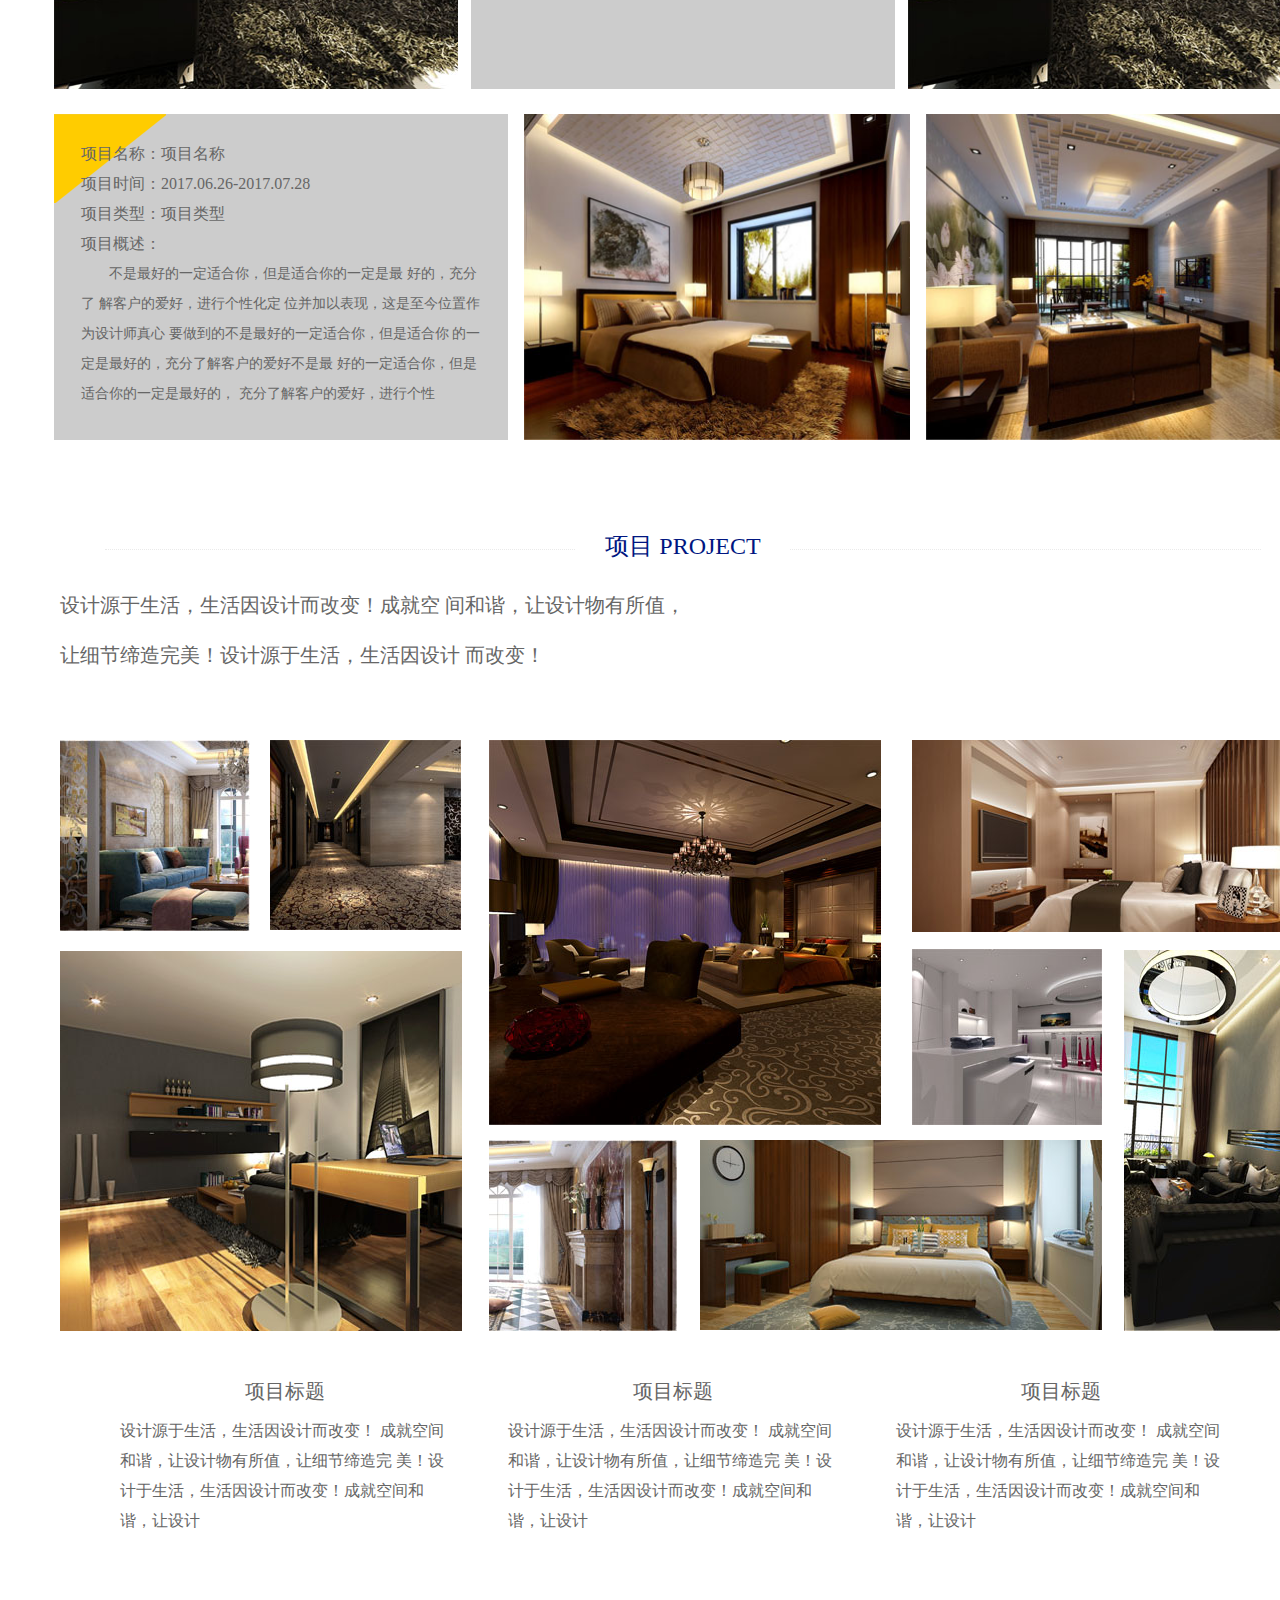
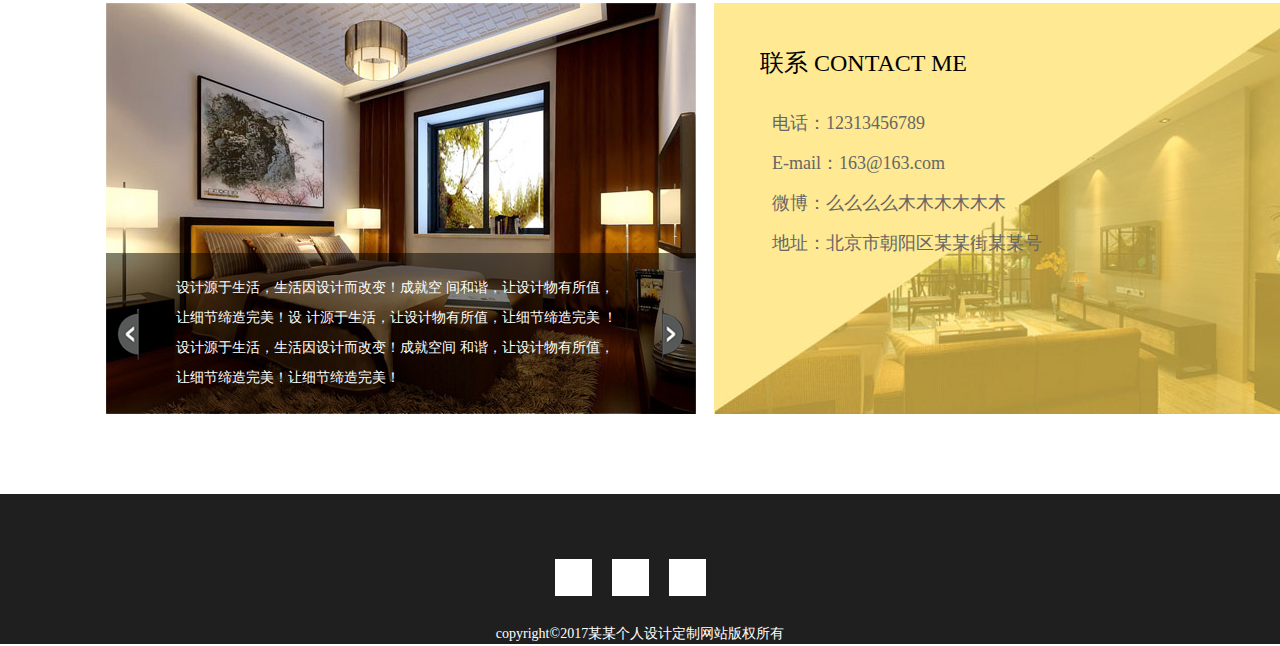
<file: project.html>
﻿<!DOCTYPE html>
<html xmlns="http://www.w3.org/1999/xhtml">
<head>
    <meta http-equiv="Content-Type" content="text/html; charset=utf-8" />
    <title></title>
    <link href="css/base.css" rel="stylesheet" />
    <link href="css/project.css" rel="stylesheet" />
    <script src="assets/jquery/jquery.min.js"></script>
    <script src="js/base-banner.js"></script>
    <script src="js/project.js"></script>
</head>
<body>
   <!--导航nav-->
    <div class="nav ">
        <div class="whl-w">
            <div class="logo whl-f"><a href="javascript:;">HOLLIS`WANG</a></div>
            <div class="nav-text whl-r">
                <link href="css/base.css" rel="stylesheet" />
                <ul>
                    <li><a href="javascript:;"><span>首页</span><span>Home</span></a></li>
                    <li><a href="javascript:;"><span>设计师</span><span>Designer</span></a></li>
                    <li><a href="javascript:;"><span>项目</span><span>Project</span></a></li>
                    <li><a href="javascript:;"><span>服务</span><span>Services</span></a></li>
                    <li><a href="javascript:;"><span>事件</span><span>Events</span></a></li>
                    <li><a href="javascript:;"><span>经历</span><span>Experience</span></a></li>
                    <li><a href="javascript:;"><span>联系</span><span>Contact</span></a></li>
                </ul>
            </div>
        </div>
    </div>
    <!--轮播图 banner-->
    <div class="banner whl-w">
        <ul>
            <li>
                <a href="javascript:;">
                    <p>于生活，生活因设计而改变！</p>
                    <p>成就空间和谐，让设计物有所值，让细节缔造完美！</p>
                </a>
            </li>
            <li>
                <a href="javascript:;">
                    <p>于生活，生活因设计而改变！</p>
                    <p>成就空间和谐，让设计物有所值，让细节缔造完美！</p>
                </a>
            </li>
            <li>
                <a href="javascript:;">
                    <p>于生活，生活因设计而改变！</p>
                    <p>成就空间和谐，让设计物有所值，让细节缔造完美！</p>
                </a>
            </li>
        </ul>
        <ol>
            <li class="current"></li>
            <li></li>
            <li></li>
        </ol>
    </div>
    <!--banner下面的文字介绍-->
    <div class="pro-text whl-w">
        <p>
            设计源于生活，生活因设计而改变！成就空间和谐，
            让设计物有所值，让细节缔造完美！设计源于生活，生活因设计而改
            变！成就空间和谐，让设计物有所值，让细节缔造完美！
        </p>
    </div>
    <!--项目 project-->
    <div class="project-top whl-w">
        <h3><span>项目 PROJECT</span></h3>
        <div class="pro-top-img">
            <ul class="pro-ul-one">
                <li><a href="javascript:;">
                    <span class="pro-ui-line01"></span>
                        <span class="pro-ui-line02"></span>
                        <span class="pro-ui-line03"></span>
                        <span class="pro-ui-line04"></span>
                    <img src="images/project-1.jpg" /></a></li>
                <li>
                <a href="javascript:;">
                    <span class="pro-ui-line01"></span>
                    <span class="pro-ui-line02"></span>
                    <span class="pro-ui-line03"></span>
                    <span class="pro-ui-line04"></span>
                    <img src="images/project-2.jpg" /></a></li>
                <li>
                    <div class="pro-top-text">
                        <p>项目名称：项目名称</p>
                        <p>项目时间：2017.06.26-2017.07.28</p>
                        <p>项目类型：项目类型</p>
                        <p>项目概述：</p>
                        <p>
                            不是最好的一定适合你，但是适合你的一定是最
                            好的，充分了  解客户的爱好，进行个性化定
                            位并加以表现，这是至今位置作为设计师真心
                            要做到的不是最好的一定适合你，但是适合你
                            的一定是最好的，充分了解客户的爱好不是最
                            好的一定适合你，但是适合你的一定是最好的，
                            充分了解客户的爱好，进行个性
                        </p>
                    </div>
                </li>
            </ul>
            <ul class="pro-ul-two">
                <li><a href="javascript:;">
                        <span class="pro-ui-line01"></span>
                        <span class="pro-ui-line02"></span>
                        <span class="pro-ui-line03"></span>
                        <span class="pro-ui-line04"></span>
                    <img src="images/project-3.jpg" /></a></li>
                <li>
                    <div class="pro-top-text">
                        <p>项目名称：项目名称</p>
                        <p>项目时间：2017.06.26-2017.07.28</p>
                        <p>项目类型：项目类型</p>
                        <p>项目概述：</p>
                        <p>
                            不是最好的一定适合你，但是适合你的一定是最
                            好的，充分了  解客户的爱好，进行个性化定
                            位并加以表现，这是至今位置作为设计师真心
                            要做到的不是最好的一定适合你，但是适合你
                            的一定是最好的，充分了解客户的爱好不是最
                            好的一定适合你，但是适合你的一定是最好的，
                            充分了解客户的爱好，进行个性
                        </p>
                    </div>
                </li>
                <li><a href="javascript:;">
                        <span class="pro-ui-line01"></span>
                        <span class="pro-ui-line02"></span>
                        <span class="pro-ui-line03"></span>
                        <span class="pro-ui-line04"></span>
                    <img src="images/project-3.jpg" /></a></li>
            </ul>
            <ul class="pro-ul-three">
                <li>
                    <div class="pro-top-text">
                        <p>项目名称：项目名称</p>
                        <p>项目时间：2017.06.26-2017.07.28</p>
                        <p>项目类型：项目类型</p>
                        <p>项目概述：</p>
                        <p>
                            不是最好的一定适合你，但是适合你的一定是最
                            好的，充分了  解客户的爱好，进行个性化定
                            位并加以表现，这是至今位置作为设计师真心
                            要做到的不是最好的一定适合你，但是适合你
                            的一定是最好的，充分了解客户的爱好不是最
                            好的一定适合你，但是适合你的一定是最好的，
                            充分了解客户的爱好，进行个性
                        </p>
                    </div>
                </li>
                <li><a href="javascript:;">
                        <span class="pro-ui-line01"></span>
                        <span class="pro-ui-line02"></span>
                        <span class="pro-ui-line03"></span>
                        <span class="pro-ui-line04"></span>
                    <img src="images/project-4.jpg" /></a></li>
                <li><a href="javascript:;">
                        <span class="pro-ui-line01"></span>
                        <span class="pro-ui-line02"></span>
                        <span class="pro-ui-line03"></span>
                        <span class="pro-ui-line04"></span>
                    <img src="images/project-5.jpg" /></a></li>
            </ul>
        </div>
    </div>
    <!--项目展示 center-->
    <div class="project-center whl-w clearfix">
        <h3><span>项目 PROJECT</span></h3>
        <div class="pro-cen-text">
            设计源于生活，生活因设计而改变！成就空
            间和谐，让设计物有所值，<br />让细节缔造完美！设计源于生活，生活因设计
            而改变！
        </div>
        <div class="pro-cen-imgs clearfix">
            <div class="pro-cen-l whl-f">
                <a href="javascript:;">
               <p>设计源于生活,生活高于设计!</p>
                <img src="images/pro-cen-1.jpg" alt="" /></a>
                <a href="javascript:;">
                    <p>设计源于生活,生活高于设计!</p>  <img src="images/pro-cen-2.jpg" alt="" />
                </a>
                <a href="javascript:;"> <p>设计源于生活,生活高于设计!</p><img src="images/pro-cen-3.jpg" alt="" /></a>
            </div>
            <div class="pro-cen-r whl-r">
                <div class="pro-cen-imgs-top">
                    <a href="javascript:;">
                        <p>设计源于生活,生活高于设计!</p><img src="images/pro-cen-4.jpg" alt="" />
                    </a>
                    <a href="javascript:;">
                        <p>设计源于生活,生活高于设计!</p> <img src="images/pro-cen-5.jpg" alt="" />
                    </a>
                    <a href="javascript:;"><p>设计源于生活,生活高于设计!</p><img src="images/pro-cen-7.jpg" alt="" /></a>
                </div>
                <div class="pro-cen-imgs-bottom">
                    <a href="javascript:;">
                        <p>设计源于生活,生活高于设计!</p> <img src="images/pro-cen-9.jpg" alt="" />
                    </a>
                    <a href="javascript:;">
                        <p>设计源于生活,生活高于设计!</p>  <img src="images/pro-cen-8.jpg" alt="" />
                    </a>
                </div>

                <div class="pro-cen-imgs-pos"><a href="javascript:;"> <p>设计源于生活,生活高于设计!</p> <img src="images/pro-cen-6.jpg" alt="" /></a></div>
            </div>

        </div>
    </div>
    <!--项目 文字介绍-->
    <div class="project-bottom whl-w">
        <div class="pro-bt-text">
            <ul class="clearfix">
                <li>
                    <h4>项目标题</h4>
                    <p>
                        设计源于生活，生活因设计而改变！
                        成就空间和谐，让设计物有所值，让细节缔造完
                        美！设计于生活，生活因设计而改变！成就空间和谐，让设计
                    </p>
                </li>
                <li>
                    <h4>项目标题</h4>
                    <p>
                        设计源于生活，生活因设计而改变！
                        成就空间和谐，让设计物有所值，让细节缔造完
                        美！设计于生活，生活因设计而改变！成就空间和谐，让设计
                    </p>
                </li>
                <li>
                    <h4>项目标题</h4>
                    <p>
                        设计源于生活，生活因设计而改变！
                        成就空间和谐，让设计物有所值，让细节缔造完
                        美！设计于生活，生活因设计而改变！成就空间和谐，让设计
                    </p>
                </li>
            </ul>
        </div>
    </div>
    <!--联系 contact-->
    <div class="pro-contact whl-w clearfix">
        <div class="pro-con-fl whl-f">
            <a href="javascript:;" class="pro-limg">
                <ul>
                    <li class="active"><img src="images/project-con-1.jpg" alt="" /></li>
                    <li><img src="images/project-con-1.jpg" alt="" /></li>
                    <li><img src="images/project-con-1.jpg" alt="" /></li>
                </ul>
            </a>
            <div class="pro-con-fl-text">
                <p><span class="active">设计源于生活，生活因设计而改变！成就空
                    间和谐，让设计物有所值，让细节缔造完美！设
                    计源于生活，让设计物有所值，让细节缔造完美
                    ！设计源于生活，生活因设计而改变！成就空间
                    和谐，让设计物有所值，让细节缔造完美！让细节缔造完美！</span>
                    <span>
                        222设计源于生活，生活因设计而改变！成就空
                        间和谐，让设计物有所值，让细节缔造完美！设
                        计源于生活，让设计物有所值，让细节缔造完美
                        ！设计源于生活，生活因设计而改变！成就空间
                        和谐，让设计物有所值，让细节缔造完美！让细节缔造完美！
                    </span>
                    <span>
                        3333设计源于生活，生活因设计而改变！成就空
                        间和谐，让设计物有所值，让细节缔造完美！设
                        计源于生活，让设计物有所值，让细节缔造完美
                        ！设计源于生活，生活因设计而改变！成就空间
                        和谐，让设计物有所值，让细节缔造完美！让细节缔造完美！
                    </span>

                </p>
                <div class="btn clearfix">
                    <a href="javascript:;" class="btn-fl"><img src="images/btn-l.png" /></a>
                    <a href="javascript:;" class="btn-fr"><img src="images/btn-r.png" /></a>
                </div>
            </div>
        </div>
        <div class="pro-con-fr whl-r">
            <h4>联系 CONTACT ME</h4>
            <p>
                电话：12313456789<br />
                E-mail：163@163.com<br />
                微博：么么么么木木木木木木<br />
                地址：北京市朝阳区某某街某某号
            </p>
        </div>
    </div>
    <div class="footer">
        <div class="footer-icon clearfix">
            <span class="footer-icon-01"></span><span class="footer-icon-01"></span><span class="footer-icon-01"></span>
        </div>
        <div class="copy">copyright&copy;2017某某个人设计定制网站版权所有</div>
    </div>
</body>
</html>
</file>
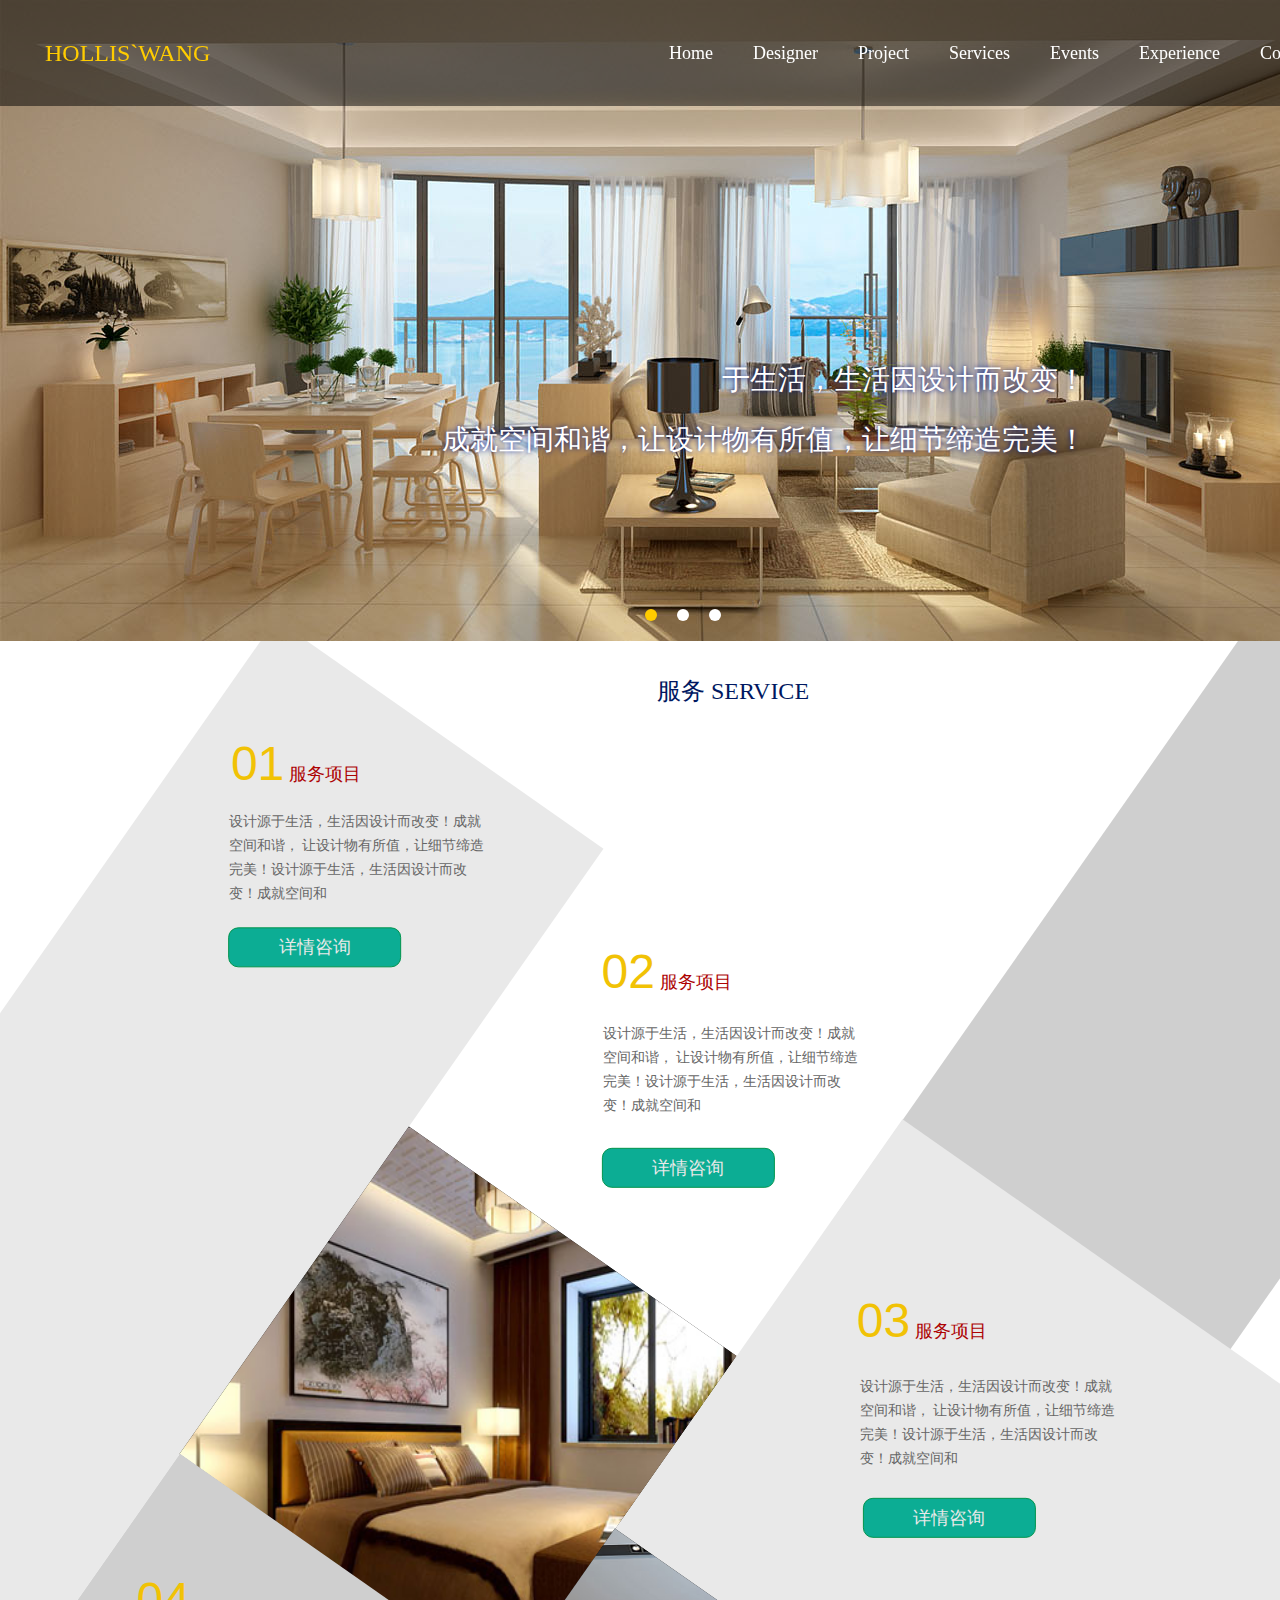
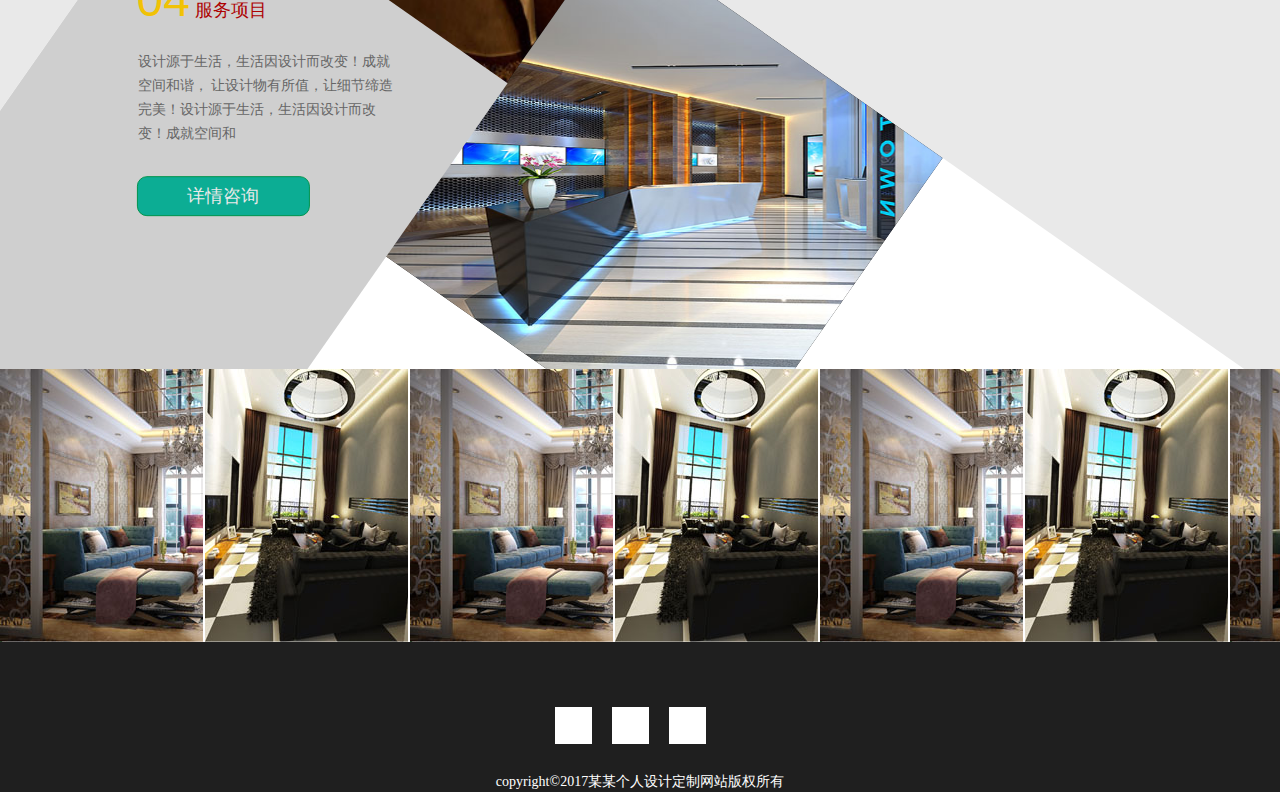
<file: service.html>
﻿<!DOCTYPE html>
<html xmlns="http://www.w3.org/1999/xhtml">
<head>
    <meta http-equiv="Content-Type" content="text/html; charset=utf-8" />
    <title></title>
    <link href="css/base.css" rel="stylesheet" />
    <link href="css/service.css" rel="stylesheet" />
    <script src="assets/jquery/jquery.min.js"></script>
    <script src="js/base-banner.js"></script>
</head>
<body>
    <!--导航 nav-->
    <div class="nav ">
        <div class="whl-w">
            <div class="logo whl-f"><a href="javascript:;">HOLLIS`WANG</a></div>
            <div class="nav-text whl-r">
                <link href="css/base.css" rel="stylesheet" />
                <ul>
                    <li><a href="javascript:;"><span>首页</span><span>Home</span></a></li>
                    <li><a href="javascript:;"><span>设计师</span><span>Designer</span></a></li>
                    <li><a href="javascript:;"><span>项目</span><span>Project</span></a></li>
                    <li><a href="javascript:;"><span>服务</span><span>Services</span></a></li>
                    <li><a href="javascript:;"><span>事件</span><span>Events</span></a></li>
                    <li><a href="javascript:;"><span>经历</span><span>Experience</span></a></li>
                    <li><a href="javascript:;"><span>联系</span><span>Contact</span></a></li>
                </ul>
            </div>
        </div>
    </div>
    <!--轮播图 banner-->
    <div class="banner whl-w">
        <ul>
            <li>
                <a href="javascript:;">
                    <p>于生活，生活因设计而改变！</p>
                    <p>成就空间和谐，让设计物有所值，让细节缔造完美！</p>
                </a>
            </li>
            <li>
                <a href="javascript:;">
                    <p>于生活，生活因设计而改变！</p>
                    <p>成就空间和谐，让设计物有所值，让细节缔造完美！</p>
                </a>
            </li>
            <li>
                <a href="javascript:;">
                    <p>于生活，生活因设计而改变！</p>
                    <p>成就空间和谐，让设计物有所值，让细节缔造完美！</p>
                </a>
            </li>
        </ul>
        <ol>
            <li class="current"></li>
            <li></li>
            <li></li>
        </ol>
    </div>
    <div class="service-center whl-w clearfix">
        <h3>服务 SERVICE</h3>
        <div class="service-pro01">
            <p><span>01</span>服务项目</p>
            <p>
                设计源于生活，生活因设计而改变！成就空间和谐，
                让设计物有所值，让细节缔造完美！设计源于生活，生活因设计而改
                变！成就空间和
            </p>
            <a href="javascript:;"><input type="button" value="详情咨询"/></a>
        </div>
        <div class="service-pro02">
            <p><span>02</span>服务项目</p>
            <p>
                设计源于生活，生活因设计而改变！成就空间和谐，
                让设计物有所值，让细节缔造完美！设计源于生活，生活因设计而改
                变！成就空间和
            </p>
            <a href="javascript:;"><input type="button" value="详情咨询" /></a>
        </div>
        <div class="service-gray"></div>
        <div class="service-img1"><img src="images/project-con-1.jpg" /></div>
        <div class="service-pro03">
            <p><span>03</span>服务项目</p>
            <p>
                设计源于生活，生活因设计而改变！成就空间和谐，
                让设计物有所值，让细节缔造完美！设计源于生活，生活因设计而改
                变！成就空间和
            </p>
            <a href="javascript:;"><input type="button" value="详情咨询" /></a>
        </div>
        <div class="service-img2"><img src="images/server-1.jpg" /></div>
        <div class="service-pro04">
            <p><span>04</span>服务项目</p>
            <p>
                设计源于生活，生活因设计而改变！成就空间和谐，
                让设计物有所值，让细节缔造完美！设计源于生活，生活因设计而改
                变！成就空间和
            </p>
            <a href="javascript:;"><input type="button" value="详情咨询" /></a>
        </div>
    </div>
    <!--底部图片展示-->
    <div class="service-pics whl-w clearfix">
        <ul>
            <li><a href="javascript:;"><img src="images/sevice-1.jpg" /></a></li>
            <li><a href="javascript:;"><img src="images/sevice-2.jpg" /></a></li>
            <li><a href="javascript:;"><img src="images/sevice-1.jpg" /></a></li>
            <li><a href="javascript:;"><img src="images/sevice-2.jpg" /></a></li>
            <li><a href="javascript:;"><img src="images/sevice-1.jpg" /></a></li>
            <li><a href="javascript:;"><img src="images/sevice-2.jpg" /></a></li>
            <li><a href="javascript:;"><img src="images/sevice-1.jpg" /></a></li>
            <li><a href="javascript:;"><img src="images/sevice-1.jpg" /></a></li>
            <li><a href="javascript:;"><img src="images/sevice-2.jpg" /></a></li>
            <li><a href="javascript:;"><img src="images/sevice-1.jpg" /></a></li>
            <li><a href="javascript:;"><img src="images/sevice-2.jpg" /></a></li>
            <li><a href="javascript:;"><img src="images/sevice-1.jpg" /></a></li>
            <li><a href="javascript:;"><img src="images/sevice-2.jpg" /></a></li>
            <li><a href="javascript:;"><img src="images/sevice-1.jpg" /></a></li>
        </ul>
    </div>
    <div class="footer">
        <div class="footer-icon clearfix">
            <span class="footer-icon-01"></span><span class="footer-icon-01"></span><span class="footer-icon-01"></span>
        </div>
        <div class="copy">copyright&copy;2017某某个人设计定制网站版权所有</div>
    </div>
</body>
</html>
</file>
<file: css/base.css>
﻿*,body, html, ul, li, ol, input, img, p, dl, dt, dd, h1, h2, h3, h4, h5, h6, form {
    margin: 0;
    padding: 0;
    box-sizing:border-box;
}

body {
    font-family: 'Microsoft YaHei';
    font-size: 14px;
    color: #666;
     box-sizing:border-box;
}

ul, ol {
    list-style: none;
}

li {
    list-style-type: none;
}

h1, h2, h3, h4, h5, h6 {
    font-size: inherit;
    font-weight: normal;
}

i, em, del {
    font-style: normal;
}

a {
    color: #666;
    text-decoration: none;
}

    a:hover {
        color: #666;
        text-decoration: none;
    }

input, textarea {
    border: none;
    outline: none;
    resize: none;
}

.clearfix:before, .clearfix:after {
    content: "";
    display: table;
}

.clearfix:after {
    clear: both;
}

.clearfix {
    *zoom: 1;
}

img {
    border: 0;
    vertical-align: top;
}

table {
    border-collapse: collapse;
    border-spacing: 0;
}

.whl-f {
    float: left;
}

.whl-r {
    float: right;
}

.whl-w {
    width: 1366px;
    margin: 0 auto;
}




        /*底部*/
        .footer{
            background:#1f1f1f;
            height:150px;
            padding-top:65px;
        }
        .footer  .footer-icon{
            width:171px;
            margin:0 auto;
        }
       .footer  .footer-icon  span{
           display:block;
           width:37px;
           height:37px;
           float:left;
           margin-right:20px;
           background:#fff;
       }
       .footer .copy{
           text-align:center;
           width:100%;
           padding-top:25px;
           line-height:25px;
           color:#fff;
       }


       /*除了主页其他页面的导航*/
       /*导航*/
.nav{
        width: 100%;
    height:106px;
    background:rgba(0,0,0,.5);
    position:fixed;
    top:0;
    left:0;
    z-index:9999;
}
.nav .logo{
    margin-left:45px;
    line-height:106px;
    font-size:24px;
}
.nav .logo a{
    width:100%;
     color:#ffcc00;
}
.nav  .nav-text ul{
    margin-right:30px;
}
.nav .nav-text li{
    float:left;
    line-height:106px;
    padding:0 20px;
}
.nav .nav-text li a{
    display:block;
    color:#fff;
    font-size:18px;
    position:relative;
    overflow:hidden; 
}
.nav .nav-text li a span{
    width:100%;
    text-align:center;
    display:block;
}
.nav .nav-text li a span:first-child{
    position:absolute;
    transform:translateX(-100%);
     transition:all 0.5s linear;
}
.nav .nav-text li a span:last-child{
      transform:translateX(0);
      transition:all 0.5s linear;
}
.nav .nav-text li a:hover span:last-child{
      transform:translateX(100%);
      transition:all 0.5s linear;
}
.nav .nav-text li a:hover span:first-child{
    transform:translateX(0);
}
/*banner*/
.banner{
    overflow:hidden;
    height:641px;
    position:relative;
}
.banner ul{
    width:1366px;
    height:641px;
    position:relative;
    background:black;
}
    .banner ul li {
        position:absolute;
        left:0;
        top:0;
        width: 1366px;
        height: 641px;
    }
    .banner ul li a{
        padding-top:350px;
        display:block;
    }
    .banner ul li a p{
        color:#fff;
        line-height:60px;
        font-size:28px;
        text-align:right;
        margin-right:280px;
        text-shadow:0 0 5px #001681;

    }
    .banner ul li a p:first-child{
        opacity:0;
        transform:translateX(-100%);
        transition:all 1s 1s;
    }
     .banner ul li a.current p:first-child{
          opacity:1;
        transform:translateX(0);
    }
      .banner ul li a p:last-child{
        opacity:0;
        transform:translateX(100%);
        transition:all 1s 1s;
    }
     .banner ul li a.current p:last-child{
          opacity:1;
        transform:translateX(0);
    }
.banner ul li:nth-child(1){
    background:url(../images/banner-d3.jpg) no-repeat;
}
.banner ul li:nth-child(2){

    background:url(../images/banner-d1.jpg) no-repeat;
}
.banner ul li:nth-child(3){
    background:url(../images/banner-d.jpg) no-repeat;
    
}

@keyframes move1{
    0%{
        opacity:0;
        transform:translateX(-100%);
    }
    100%{
        opacity:1;
        transform:translateX(0);
    }
}
@keyframes move2{
    0%{
        opacity:0;
        transform:scale(0);
    }
    100%{
        opacity:1;
        transform:scale(1);
    }
}
@keyframes move3{
    0%{
        opacity:0;
        transform:scale(0) rotate(0deg);
    }
    100%{
        opacity:1;
        transform:scale(1) rotate(360deg);
    }
}

.banner ol{
    position:absolute;
    bottom:20px;
    left:50%;
    transform:translateX(-50%);
    z-index:4;
}
.banner ol li{
    width:12px;
    height:12px;
    background:#fff;
    border-radius:50%;
    margin:0 10px;
    float:left;
    cursor:pointer;
}
.banner ol li.current{
    background:#FFCC00;
}
</file>
<file: css/index.css>
﻿.header {
    height: 710px;
    width: 100%;
    /*background:#000;*/
}
    /*导航*/
    .header .nav {
        width: 100%;
        height: 100px;
        position: absolute;
        right: 0;
        top: 0;
        z-index: 1;
    }

        .header .nav ul {
            float: right;
            margin-right: 40px;
        }

            .header .nav ul li {
                height: 100px;
                float: left;
                padding: 0 25px;
                position: relative;
            }

                .header .nav ul li a {
                    color: #fff;
                    height: 100%;
                    font-size: 18px;
                    line-height: 100px;
                    display: block;
                    transform-style: preserve-3d;
                    transition: all 0.5s linear;
                }

                    .header .nav ul li a span {
                        color: #fff;
                        text-align: center;
                        display: block;
                    }

                        .header .nav ul li a span:first-child {
                            display: block;
                            width: 100%;
                            position: absolute;
                            transform: rotateX(90deg) translateZ(20px);
                        }

                        .header .nav ul li a span:last-child {
                            transform: translateZ(20px);
                        }

                    .header .nav ul li a:hover {
                        transform: rotateX(-90deg);
                    }
/*banner图片*/
.banner-index {
    width: 100%;
    height: 710px;
    position: relative;
    overflow: hidden;
}

    .banner-index ul {
        width: 400%;
        height: 100%;
        position: absolute;
        left: 0;
        top: 0;
    }
   .banner-index ul li{
       float:left;
   }
        .banner-index ul li.banner-img-01 {
            width: 25%;
            height: 100%;
            background: url(../images/banner-1.jpg) no-repeat center;
        }

        .banner-index ul li.banner-img-02 {
            width: 25%;
            height: 100%;
            background: url(../images/banner-2.jpg) no-repeat center;
        }

        .banner-index ul li.banner-img-03 {
            width: 25%;
            height: 100%;
            background: url(../images/banner-3.jpg) no-repeat center;
        }

.banner-text-box {
    width: 100%;
    height: 710px;
    background: rgba(0,0,0,.3);
    position: absolute;
    left: 0;
    top: 0;
}

    .banner-text-box .banner-title {
        width: 20px;
        font-size: 25px;
        word-break: break-all;
        color: #ffcc00;
        text-align: center;
        margin-top: 135px;
        margin-left: 120px;
        opacity: 0;
        transform: translateY(-500px);
        transition: all 0.5s linear;
    }

        .banner-text-box .banner-title .banner-title-white {
            color: #fff;
        }

        .banner-text-box .banner-title .banner-title-red {
            color: #ad0303;
        }

.banner-index .banner-img-text {
    text-align: right;
    width: 940px;
    right: 285px;
    top: 290px;
    height: 195px;
    position: relative;
    overflow: hidden;
    z-index: 3;
}
    /*.banner .banner-img-text .banner-text-01{
        transform:translateY(500px);
        transition:all 0.5s linear;
    }*/
    /*.banner .banner-img-text.active p {
        transform: none;
        opacity: 1;
        transition: all 1s ease 1s;
    }*/

    .banner-index .banner-img-text p {
        font-size: 28px;
        line-height: 65px;
        color: #fff;
        transform: translateY(300px);
        opacity: 0;
    }

.banner-index .banner-img-text-01 p:first-child {
    transform: translateX(300px);
    opacity: 0;
}

.banner-index .banner-img-text-01 p:nth-child(2) {
    transform: translateX(-300px);
    opacity: 0;
}

.banner-index .banner-img-text-01.active p:first-child {
    transform: none;
    opacity: 1;
    transition: all 0.5s ease 1s;
}

.banner-index .banner-img-text-01.active p:nth-child(2) {
    transform: none;
    opacity: 1;
    transition: all 1s ease 1s;
}

.banner-index .banner-img-text-02 p:first-child {
    transform: translateY(300px);
    opacity: 0;
}

.banner-index .banner-img-text-02 p:nth-child(2) {
    transform: translateY(-300px);
    opacity: 0;
}

.banner-index .banner-img-text-02.active p:first-child {
    transform: none;
    opacity: 1;
    transition: all 0.5s ease 1s;
}

.banner-index .banner-img-text-02.active p:nth-child(2) {
    transform: none;
    opacity: 1;
    transition: all 1s ease 1s;
}

.banner-index .banner-img-text-03 p:first-child {
    transform: translateY(300px);
    opacity: 0;
}

.banner-index .banner-img-text-03 p:nth-child(2) {
    transform: translateX(-300px);
    opacity: 0;
}

.banner-index .banner-img-text-03.active p:first-child {
    transform: none;
    opacity: 1;
    transition: all 0.5s ease 1s;
}

.banner-index .banner-img-text-03.active p:nth-child(2) {
    transform: none;
    opacity: 1;
    transition: all 1s ease 1s;
}

.banner-index .banner-img-text-04 p:first-child {
    transform: translateX(300px) rotate(0deg);
    opacity: 0;
}

.banner-index .banner-img-text-04 p:nth-child(2) {
    transform: translateY(-300px);
    opacity: 0;
}

.banner-index .banner-img-text-04.active p:first-child {
    transform: none;
    opacity: 1;
    transition: all 0.5s ease 1s;
}

.banner-index .banner-img-text-04.active p:nth-child(2) {
    transform: none;
    opacity: 1;
    transition: all 1s ease 1s;
}

.banner-index .banner-img-text.active a {
    transform: scale(1);
    opacity: 1;
    transition: all 1s ease 1.5s;
}

    .banner-index .banner-img-text.active a:hover {
        background: rgba(255,204,0,0.3);
        border: 1px solid #fff;
        transition: all 0.5s;
    }

.banner-index .banner-img-text a {
    display: block;
    width: 140px;
    height: 50px;
    float: right;
    margin-top: 15px;
    padding-top: 0;
    font-size: 22px;
    background: rgba(255,255,255,.3);
    color: #fff;
    border-radius: 5px;
    text-align: center;
    line-height: 50px;
    border: 1px solid transparent;
    transform: scale(0);
    opacity: 0;
}

    .banner-index .banner-img-text a:hover {
        background: rgba(255,204,0,0.5);
        border: 1px solid #fff;
    }
/*.banner-img-text {
    text-align: right;
    width: 940px;
    margin-right: 285px;
    margin-top: 290px;
    height:420px;
    position: relative;
    overflow:hidden;
}

    .banner-img-text li {
        width: 100%;
        position: absolute;
        display: none;
        top: 0;
        left: 0;
    }
    
    .banner-img-text .banner-text-01{
        transform:translateY(500px);
        transition:all 0.5s linear;
    }
        .banner-img-text li.active {
            display: block;
        }

        .banner-img-text li p {
            font-size: 28px;
            line-height: 65px;
            color: #fff;
        }

        .banner-img-text li a {
            display: block;
            width: 140px;
            height: 50px;
            float: right;
            margin-top: 15px;
            font-size: 22px;
            background: rgba(255,255,255,.5);
            color: #fff;
            border-radius: 5px;
            text-align: center;
            line-height: 50px;
            border: 1px solid transparent;
            transition: all 1s;
        }

            .banner-img-text li a:hover {
                background: rgba(255,204,0,0.5);
                border: 1px solid #fff;
            }*/

.banner-text-box .whl-w ol {
    width: 100px;
    position: absolute;
    left: 50%;
    margin-left: -50px;
    bottom: 60px;
    z-index: 4;
}

    .banner-text-box .whl-w ol li {
        width: 12px;
        height: 12px;
        border-radius: 50%;
        float: left;
        margin: 0 10px;
        background: #fff;
        cursor: pointer;
    }

        .banner-text-box .whl-w ol li.active {
            background: #ffcc00;
        }

.banner-text-box .whl-w .banner-btn {
    display: none;
}

    .banner-text-box .whl-w .banner-btn span {
        cursor: pointer;
        width: 60px;
        height: 60px;
        background: rgba(0,0,0,.5);
        color: #fff;
        line-height: 60px;
        border-radius: 50%;
        text-align: center;
        font-size: 30px;
        font-family: sans-serif;
        position: absolute;
        top: 50%;
        margin-top: -25px;
        display: block;
    }

    .banner-text-box .whl-w .banner-btn .banner-btn-fl {
        left: 0;
    }

    .banner-text-box .whl-w .banner-btn .banner-btn-fr {
        right: 0;
    }


/*welcome*/
.welcome h3 {
    margin-top: 45px;
    text-align: center;
    font-size: 35px;
    line-height: 100px;
    color: #001681;
}

.welcome .welcome-tit-con {
    width: 910px;
    margin: 0 auto;
    line-height: 30px;
    font-size: 14px;
    text-indent: 2em;
    margin-bottom: 75px;
}

.welcome .welcome-show {
    width: 1160px;
    margin: 0 auto;
}

    .welcome .welcome-show .welcome-show-fl {
        width: 420px;
        margin-left: 115px;
    }

        .welcome .welcome-show .welcome-show-fl li {
            height: 66px;
            width: 100%;
            border-right: 4px solid #cfcfcf;
            line-height: 66px;
        }

            .welcome .welcome-show .welcome-show-fl li.active {
                border-right-color: #f95355;
            }

            .welcome .welcome-show .welcome-show-fl li a {
                display: block;
                font-size: 20px;
                position: relative;
                padding-left: 40px;
            }

                .welcome .welcome-show .welcome-show-fl li a:hover {
                    color: #f95355;
                    text-shadow: 1px 1px 3px #ccc;
                }

                .welcome .welcome-show .welcome-show-fl li a span {
                    width: 25px;
                    height: 25px;
                    display: block;
                    position: absolute;
                    left: 0;
                    top: 20px;
                    background: #f95355;
                }

    .welcome .welcome-show .welcome-show-fr {
        width: 580px;
        padding: 0 20px;
    }

        .welcome .welcome-show .welcome-show-fr li {
            display: none;
        }

            .welcome .welcome-show .welcome-show-fr li.active {
                display: block;
            }

            .welcome .welcome-show .welcome-show-fr li .show-img {
                display: block;
                width: 216px;
                overflow: hidden;
                margin: 0 auto;
                height: 163px;
            }

                .welcome .welcome-show .welcome-show-fr li .show-img:hover {
                    box-shadow: 0 0 3px #ccc;
                }

            .welcome .welcome-show .welcome-show-fr li a img {
                display: block;
                vertical-align: middle;
                margin: 0 auto;
                transition: all 0.5s;
            }

            .welcome .welcome-show .welcome-show-fr li a:hover img {
                opacity: 0.8;
                transform: scale(1.1);
                transition: all 0.5s;
            }

            .welcome .welcome-show .welcome-show-fr li p {
                text-indent: 2em;
                line-height: 30px;
                margin-top: 20px;
            }

                .welcome .welcome-show .welcome-show-fr li p a {
                    color: #001681;
                }

                    .welcome .welcome-show .welcome-show-fr li p a:hover {
                        color: #ffcc00;
                        text-decoration: underline;
                    }


/*图片展示*/
.desginShow {
    padding-top: 80px;
}

    .desginShow .desginShow-top li {
        float: left;
        width: 455px;
        height: 305px;
    }

        .desginShow .desginShow-top li a {
            display: block;
            width: 100%;
            position: relative;
        }

            .desginShow .desginShow-top li a img {
                width: 454px;
                height: 305px;
                display: block;
            }

            .desginShow .desginShow-top li a div {
                width: 100%;
                position: absolute;
                display: block;
                height: 100%;
                left: 0;
                top: 0;
                background: rgba(0,0,0,.5);
                overflow: hidden;
                /*display:none;*/
                transform: scale(0);
                transition: all 1s;
            }

                .desginShow .desginShow-top li a div h5 {
                    text-align: center;
                    font-size: 18px;
                    color: #fff;
                    padding-top: 96px;
                    transform: translateY(-30%);
                    opacity: 0;
                    transition: all 0.6s ease-in 0.3s;
                }

                .desginShow .desginShow-top li a div.current h5 {
                    transform: translateY(0);
                    opacity: 1;
                }

                .desginShow .desginShow-top li a div p {
                    padding: 24px 50px 0 50px;
                    text-align: center;
                    color: #fff;
                    line-height: 24px;
                    transform: translateY(80%);
                    opacity: 0;
                    transition: all 0.6s ease-in 0.5s;
                }

                .desginShow .desginShow-top li a div.current p {
                    transform: translateY(0);
                    opacity: 1;
                }

                .desginShow .desginShow-top li a div .desginShow-line {
                    width: 100%;
                    height: 1px;
                    background: #fff;
                    display: block;
                    position: absolute;
                    opacity: 0.8;
                }

                .desginShow .desginShow-top li a div .line1 {
                    bottom: 0;
                    left: 0;
                    transform: rotate(30deg) translateX(-50%) translateY(10px);
                    transition: all 0.5s;
                }

                .desginShow .desginShow-top li a div:hover .line1 {
                    transform: rotate(30deg) translateX(20%) translateY(-273px) scale(1.5);
                }

                .desginShow .desginShow-top li a div .line2 {
                    top: 0;
                    right: 0;
                    transform: rotate(30deg) translateX(20%) translateY(-10px);
                    transition: all 0.5s;
                }

                .desginShow .desginShow-top li a div:hover .line2 {
                    transform: rotate(30deg) translateX(20%) translateY(273px) scale(1.5);
                }

    .desginShow .desginShow-bottom li {
        float: left;
        width: 341px;
        height: 250px;
    }

        .desginShow .desginShow-bottom li a {
            display: block;
            width: 100%;
            position: relative;
        }

            .desginShow .desginShow-bottom li a img {
                width: 341px;
                height: 250px;
                display: block;
            }

            .desginShow .desginShow-bottom li a div {
                width: 100%;
                position: absolute;
                display: block;
                height: 100%;
                left: 0;
                top: 0;
                background: rgba(0,0,0,.5);
                overflow: hidden;
                /*display:none;*/
                transform: scale(0);
                transition: all 1s;
            }

                .desginShow .desginShow-bottom li a div h5 {
                    text-align: center;
                    font-size: 18px;
                    color: #fff;
                    padding-top: 60px;
                    transform: translateY(-30%);
                    opacity: 0;
                    transition: all 0.6s ease-in 0.3s;
                }

                .desginShow .desginShow-bottom li a div.current h5 {
                    transform: translateY(0);
                    opacity: 1;
                }

                .desginShow .desginShow-bottom li a div p {
                    padding: 20px 35px 0 35px;
                    text-align: center;
                    color: #fff;
                    line-height: 24px;
                    transform: translateY(80%);
                    opacity: 0;
                    transition: all 0.5s ease-in 0.5s;
                }

                .desginShow .desginShow-bottom li a div.current p {
                    transform: translateY(0);
                    opacity: 1;
                }

                .desginShow .desginShow-bottom li a div .desginShow-line {
                    width: 100%;
                    height: 1px;
                    background: #fff;
                    display: block;
                    position: absolute;
                    opacity: 0.8;
                }

                .desginShow .desginShow-bottom li a div .line1 {
                    bottom: 0;
                    left: 0;
                    transform: rotate(30deg) translateX(-50%) translateY(20px);
                    transition: all 0.5s;
                }

                .desginShow .desginShow-bottom li a div:hover .line1 {
                    transform: rotate(30deg) translateX(20%) translateY(-233px) scale(1.5);
                }

                .desginShow .desginShow-bottom li a div .line2 {
                    top: 0;
                    right: 0;
                    transform: rotate(30deg) translateX(20%) translateY(-20px);
                    transition: all 0.5s;
                }

                .desginShow .desginShow-bottom li a div:hover .line2 {
                    transform: rotate(30deg) translateX(20%) translateY(233px) scale(1.5);
                }
/*服务项目*/
.service .service-title {
    font-size: 35px;
    line-height: 100px;
    height: 100px;
    color: #001681;
    text-align: center;
}

.service ul {
    padding-left: 140px;
}

    .service ul li {
        float: left;
        width: 315px;
        margin-right: 70px;
        padding-bottom: 70px;
    }

        .service ul li i {
            display: block;
            width: 100%;
            height: 60px;
            background: red;
            text-align: center;
            color: #fff;
        }

            .service ul li i:hover {
                color: #ffcc00;
            }

        .service ul li span {
            display: block;
            width: 100%;
            height: 80px;
            line-height: 80px;
            text-align: center;
            font-size: 18px;
        }

        .service ul li p {
            line-height: 24px;
        }

            .service ul li p a {
                color: #001681;
            }

                .service ul li p a:hover {
                    color: #ffcc00;
                    text-decoration: underline;
                }
/*事件events*/
.events {
    background: #e8e8e8;
    padding-top: 25px;
}

    .events .events-title {
        height: 225px;
        width: 100%;
    }

        .events .events-title h3 {
            text-align: center;
            color: #001681;
            font-size: 35px;
            height: 100px;
            line-height: 100px;
        }

        .events .events-title p {
            width: 770px;
            height: 125px;
            text-align: center;
            margin: 0 auto;
            line-height: 24px;
        }

    .events .events-cons {
        /*width:1262px;*/
        padding-left: 105px;
    }

        .events .events-cons .events-con {
            width: 100%;
        }

            .events .events-cons .events-con li {
                width: 555px;
                margin-bottom: 70px;
                margin-right: 55px;
                float: left;
                position: relative;
            }

                .events .events-cons .events-con li .events-img {
                    display: block;
                    width: 100%;
                }

                    .events .events-cons .events-con li .events-img img {
                        transition: all 1s;
                    }

                        .events .events-cons .events-con li .events-img img:hover {
                            transform: translateY(-1%);
                            box-shadow: 0 0 5px #666;
                        }

                .events .events-cons .events-con li .imgfl {
                    text-align: left;
                }

                .events .events-cons .events-con li .imgfr {
                    text-align: right;
                }

                .events .events-cons .events-con li .position {
                    width: 315px;
                    height: 230px;
                    background: #fff;
                    position: absolute;
                    top: 45px;
                }

                .events .events-cons .events-con li .pos-fl {
                    right: 0;
                }

                .events .events-cons .events-con li .pos-fr {
                    left: 0;
                }

                .events .events-cons .events-con li .position .events-con-text {
                    margin: 20px;
                    width: 264px;
                    height: 184px;
                    border: 1px solid #ccc;
                    transition: all 1s 0.5s;
                }

                .events .events-cons .events-con li .position:hover .events-con-text {
                    border-color: #001681;
                    transition: all 1s;
                }

                .events .events-cons .events-con li .position .events-con-text .events-con-insert {
                    width: 264px;
                    height: 184px;
                    margin-left: 3px;
                    margin-top: 3px;
                    background: #fff;
                    border: 1px solid #ccc;
                    transition: all 1s;
                }

                .events .events-cons .events-con li .position:hover .events-con-text .events-con-insert {
                    border-color: #001681;
                    transition: all 1s 0.5s;
                }

                .events .events-cons .events-con li .position .events-con-text .events-con-insert h4 {
                    text-align: center;
                    height: 45px;
                    line-height: 45px;
                    font-size: 18px;
                    color: #333;
                    padding-top: 8px;
                    transition: all 1s 0.8s;
                }
                /*.events .events-cons .events-con li .position:hover .events-con-text .events-con-insert h4{
                    transform:scale(1.1);        
                    color:#001681;     
                    
                 }*/


                .events .events-cons .events-con li .position .events-con-text .events-con-insert p {
                    padding: 0 15px;
                    line-height: 30px;
                    transition: all 1s 1s;
                }
/*.events .events-cons .events-con li .position:hover .events-con-text .events-con-insert p{     
                    color:#001681;   
                    
                 }*/

/*经历 experience*/

.experience {
    background: #fafafa;
}

    .experience h3 {
        font-size: 35px;
        color: #001681;
        text-align: center;
        line-height: 100px;
        padding-top: 35px;
    }

    .experience .experience-con {
        width: 1158px;
        height: 361px;
        background: url(../images/exper.jpg) no-repeat;
        margin-left: 105px;
        margin-bottom: 10px;
        position: relative;
    }

        .experience .experience-con li {
            position: absolute;
        }

            .experience .experience-con li a {
                display: block;
                width: 25px;
                height: 25px;
                color: #32292b;
                text-align: center;
                line-height: 22px;
                font-size: 25px;
                border-radius: 50%;
                background: #fef002;
                position: absolute;
                left: 0;
                bottom: 5px;
                transition: all 0.5s;
            }

                .experience .experience-con li a:hover {
                    transform: scale(1.1);
                    color: #fff;
                    background: #001681;
                }

            .experience .experience-con li .experience-text {
                width: 80px;
                height: 110px;
                font-size: 14px;
                line-height: 30px;
                position: absolute;
                /*animation:move 5s ease-out forwards;*/
            }

@keyframes move {
    0% {
        opacity: 1;
    }

    30% {
        opacity: .8;
        transform: translate(-10px);
    }

    50% {
        opacity: .3;
        transform: translate(10px) scale(1.1);
    }

    70% {
        opacity: .8;
        transform: translate(-10px);
    }

    100% {
        opacity: 1;
    }
}

.experience .experience-con li .experience-text .experience-line {
    width: 38px;
    height: 1px;
    border-bottom: 1px solid #c8c8c8;
    display: block;
}

.experience .experience-con .experience-01 {
    left: 68px;
    bottom: 116px;
}

.experience .experience-con .experience-02 {
    left: 208px;
    bottom: 188px;
}

.experience .experience-con .experience-03 {
    left: 350px;
    bottom: 190px;
}

.experience .experience-con .experience-04 {
    right: 270px;
    bottom: 220px;
}

.experience .experience-con .experience-05 {
    right: 100px;
    bottom: 215px;
}

.experience .experience-con li .experience-text-top {
    left: 0;
    bottom: 30px;
}

.experience .experience-con li .experience-text-bottom {
    left: 0;
    bottom: -120px;
}

/*项目*/
.project {
    height: 443px;
    background: url(../images/pro.jpg) no-repeat center;
}

    .project .project-title {
        height: 133px;
        text-align: center;
    }

        .project .project-title h3 {
            text-align: center;
            color: #001681;
            font-size: 35px;
            margin-top: 10px;
            line-height: 100px;
        }

    .project .project-imgs {
        padding-left: 108px;
        height: 270px;
    }

        .project .project-imgs .project-a {
            display: block;
            float: left;
            margin-right: 10px;
            position: relative;
        }


        .project .project-imgs .project-imgs-01 {
            width: 254px;
            margin-top: 98px;
        }

        .project .project-imgs .project-imgs-02 {
            width: 311px;
            margin-top: 60px;
        }

        .project .project-imgs .project-imgs-03 {
            width: 236px;
            margin-top: 60px;
        }

        .project .project-imgs .project-imgs-04 {
            width: 326px;
        }

        .project .project-imgs .project-a div {
            width: 100%;
            height: 100%;
            background: rgba(0,0,0,.3);
            position: absolute;
            left: 0;
            top: 0;
            overflow:hidden;
            transform:scale(0);
            transition:all 0.5s;
        }

         .project .project-imgs .project-a:hover div{
              transform:scale(1);
         }
            .project .project-imgs .project-a div span {
                display: block;
                width: 100%;
                height: 100%;
                position: absolute;
            }

            .project .project-imgs .project-a div .pro-line1 {
                top: 10px;
                left: 0;
                border-top: solid 1px #fff;
                transform:translateX(-100%);
                transition:all 0.5s 0.5s;
            }

             .project .project-imgs .project-a:hover div .pro-line1 {
                   transform:translateX(0);
             }
            .project .project-imgs .project-a div .pro-line2 {
                top: 0;
                left: 10px;
                border-left: solid 1px #fff;
                transform:translateY(100%);
                transition:all 0.5s 0.8s;
            }
             .project .project-imgs .project-a:hover div .pro-line2{
                  transform:translateY(0);
             }
            .project .project-imgs .project-a div .pro-line3 {
                bottom: 10px;
                left: 0;
                border-bottom: solid 1px #fff;
                transform:translateX(100%);
                transition:all 0.5s 0.5s;
            }
              .project .project-imgs .project-a:hover div .pro-line3{
                  transform:translateX(0);
              }
            .project .project-imgs .project-a div .pro-line4 {
                top: 0;
                right: 10px;
                border-right: solid 1px #fff;
                transform:translateY(-100%);
                transition:all 0.5s 0.8s;
            }
             .project .project-imgs .project-a:hover div .pro-line4 {
                  transform:translateY(0);
             }
            .project .project-imgs .project-a div .pro-text{
                text-align:center;
                width:100%;
                color:#fff;
                position:absolute;
                top:50%;
                font-size:20px;
                opacity:0; 
                transform:translateY(-50%) scale(0);
                transition:all 0.3s 0.8s;             
            }
             .project .project-imgs .project-a:hover div .pro-text{
 opacity:1; 
                transform: translateY(-50%) scale(1);
             }
        .project .project-imgs img {
            display: block;
            border: none;
        }


/*展示*/
.pic-ad {
    height: 458px;
}

    .pic-ad .pic-ad-imgs {
       width: 1366px; 
        background: url(../images/show.jpg) no-repeat;
            height: 458px;
        overflow: hidden;
        position:relative;

    }
    .pic-ad .pic-ad-imgs .pic-ad-bg{
        position:absolute;
             width:4098px;
    }
            .pic-ad .pic-ad-imgs .pic-ad-bg a {
                width:1366px;
                display: block;
                height: 458px;          
                background: rgba(0,0,0,.3);
                text-align: center;
                float:left;
            }
                .pic-ad .pic-ad-imgs .pic-ad-bg a h4 {
                    padding-top: 60px;
                    line-height: 120px;
                    font-size: 30px;
                    color: #f95355;                  
                }
                .pic-ad .pic-ad-imgs .pic-ad-bg a p {
                    font-size: 26px;
                    line-height: 60px;
                    color: #fff;
                }
                   .pic-ad .pic-ad-imgs .pic-ad-bg a .desName {
                       width:180px;
                   margin-top: 20px;
                        font-size: 18px;
                    line-height: 60px;
                    color: #fff;
                    margin:0 auto;
                    transition:all 1s;
                }
                 .pic-ad .pic-ad-imgs .pic-ad-bg a .desName:hover{
                     border-radius:10px;
                     background:rgba(0,0,0,.5);
                     font-size:20px;
                    color:#ffcc00;
                 }
                   


/*联系*/
.contact .contact-map {
    width: 680px;
    height: 547px;
    background: #ccc;
}

.contact .contact-con {
    width: 680px;
    height: 547px;
}

    .contact .contact-con h3 {
        color: #001681;
        font-size: 35px;
        text-align: center;
        line-height: 125px;
    }

    .contact .contact-con form {
        padding-left: 50px;
    }

        .contact .contact-con form .contact-con-fl {
            width: 335px;
        }

            .contact .contact-con form .contact-con-fl input {
                width: 288px;
                padding-left: 10px;
                height: 48px;
                border: 1px solid #f4f0f0;
                margin-bottom: 17px;
            }

            .contact .contact-con form .contact-con-fl textarea {
                width: 288px;
                padding-left: 10px;
                line-height:24px;
                height: 170px;
                border: 1px solid #f4f0f0;
            }

        .contact .contact-con form .contact-con-fr {
            width: 295px;
            margin-top: 10px;
        }

            .contact .contact-con form .contact-con-fr p {
                color: #a2a2a2;
                line-height: 35px;
                margin-bottom: 35px;
            }

            .contact .contact-con form .contact-con-fr strong {
                font-weight: normal;
                font-size: 18px;
                display: block;
            }

        .contact .contact-con form .contact-con-btn {
            display: block;
            width: 80px;
            height: 40px;
            border: 4px double #001681;
            font-size: 20px;
            color: #060fc3;
            background: transparent;
            cursor: pointer;
            transition:all 1s;
        }
        .contact .contact-con form .contact-con-btn:hover{
           color:#ad0303;
           border-color:#ad0303;
        }
</file>
<file: css/123.css>
﻿.header {
    height: 710px;
    width: 100%;
    /*background:#000;*/
}
    /*导航*/
    .header .nav {
        width: 100%;
        height: 100px;
        position: absolute;
        right: 0;
        top: 0;
        z-index: 1;
    }

        .header .nav ul {
            float: right;
            margin-right: 40px;
        }

            .header .nav ul li {
                height: 100px;
                float: left;
                padding: 0 25px;
                position: relative;
            }

                .header .nav ul li a {
                    color: #fff;
                    height: 100%;
                    font-size: 18px;
                    line-height: 100px;
                    display: block;
                    transform-style: preserve-3d;
                    transition: all 0.5s linear;
                }

                    .header .nav ul li a span {
                        color: #fff;
                        text-align: center;
                        display: block;
                    }

                        .header .nav ul li a span:first-child {
                            display: block;
                            width: 100%;
                            position: absolute;
                            transform: rotateX(90deg) translateZ(20px);
                        }

                        .header .nav ul li a span:last-child {
                            transform: translateZ(20px);
                        }

                    .header .nav ul li a:hover {
                        transform: rotateX(-90deg);
                    }
/*banner图片*/
.banner {
    width: 100%;
    height: 710px;
    position: relative;
    /*overflow: hidden;*/
}

    .banner ul {
        width: 400%;
        height: 100%;
        position: absolute;
        left: 0;
        top: 0;
    }
    .banner ul li{
        float:left;
    }
        .banner ul li.banner-img-01 {
            width: 25%;
            height: 100%;
            background: url(../images/banner-1.jpg) no-repeat center;
        }

        .banner ul li.banner-img-02 {
            width: 25%;
            height: 100%;
            background: url(../images/banner-2.jpg) no-repeat center;
        }

        .banner ul li.banner-img-03 {
            width: 25%;
            height: 100%;
            background: url(../images/banner-3.jpg) no-repeat center;
        }

.banner-text-box {
    width: 100%;
    height: 710px;
    background: rgba(0,0,0,.3);
    position: absolute;
    left: 0;
    top: 0;
}

    .banner-text-box .banner-title {
        width: 20px;
        font-size: 25px;
        word-break: break-all;
        color: #ffcc00;
        text-align: center;
        margin-top: 135px;
        margin-left: 120px;
        opacity: 0;
        transform: translateY(-500px);
        transition: all 0.5s linear;
    }

        .banner-text-box .banner-title .banner-title-white {
            color: #fff;
        }

        .banner-text-box .banner-title .banner-title-red {
            color: #ad0303;
        }

.banner .banner-img-text {
    text-align: right;
    width: 940px;
    right: 285px;
    top: 290px;
    height: 195px;
    position: relative;
    overflow: hidden;
    z-index: 3;
}
    /*.banner .banner-img-text .banner-text-01{
        transform:translateY(500px);
        transition:all 0.5s linear;
    }*/
    /*.banner .banner-img-text.active p {
        transform: none;
        opacity: 1;
        transition: all 1s ease 1s;
    }*/

    .banner .banner-img-text p {
        font-size: 28px;
        line-height: 65px;
        color: #fff;
        transform: translateY(300px);
        opacity: 0;
    }

.banner .banner-img-text-01 p:first-child {
    transform: translateX(300px);
    opacity: 0;
}

.banner .banner-img-text-01 p:nth-child(2) {
    transform: translateX(-300px);
    opacity: 0;
}

.banner .banner-img-text-01.active p:first-child {
    transform: none;
    opacity: 1;
    transition: all 0.5s ease 1s;
}

.banner .banner-img-text-01.active p:nth-child(2) {
    transform: none;
    opacity: 1;
    transition: all 1s ease 1s;
}

.banner .banner-img-text-02 p:first-child {
    transform: translateY(300px);
    opacity: 0;
}

.banner .banner-img-text-02 p:nth-child(2) {
    transform: translateY(-300px);
    opacity: 0;
}

.banner .banner-img-text-02.active p:first-child {
    transform: none;
    opacity: 1;
    transition: all 0.5s ease 1s;
}

.banner .banner-img-text-02.active p:nth-child(2) {
    transform: none;
    opacity: 1;
    transition: all 1s ease 1s;
}

.banner .banner-img-text-03 p:first-child {
    transform: translateY(300px);
    opacity: 0;
}

.banner .banner-img-text-03 p:nth-child(2) {
    transform: translateX(-300px);
    opacity: 0;
}

.banner .banner-img-text-03.active p:first-child {
    transform: none;
    opacity: 1;
    transition: all 0.5s ease 1s;
}

.banner .banner-img-text-03.active p:nth-child(2) {
    transform: none;
    opacity: 1;
    transition: all 1s ease 1s;
}

.banner .banner-img-text-04 p:first-child {
    transform: translateX(300px) rotate(0deg);
    opacity: 0;
}

.banner .banner-img-text-04 p:nth-child(2) {
    transform: translateY(-300px);
    opacity: 0;
}

.banner .banner-img-text-04.active p:first-child {
    transform: none;
    opacity: 1;
    transition: all 0.5s ease 1s;
}

.banner .banner-img-text-04.active p:nth-child(2) {
    transform: none;
    opacity: 1;
    transition: all 1s ease 1s;
}

.banner .banner-img-text.active a {
    transform: scale(1);
    opacity: 1;
    transition: all 1s ease 1.5s;
}

    .banner .banner-img-text.active a:hover {
        background: rgba(255,204,0,0.3);
        border: 1px solid #fff;
        transition: all 0.5s;
    }

.banner .banner-img-text a {
    display: block;
    width: 140px;
    height: 50px;
    float: right;
    margin-top: 15px;
    padding-top: 0;
    font-size: 22px;
    background: rgba(255,255,255,.3);
    color: #fff;
    border-radius: 5px;
    text-align: center;
    line-height: 50px;
    border: 1px solid transparent;
    transform: scale(0);
    opacity: 0;
}

    .banner .banner-img-text a:hover {
        background: rgba(255,204,0,0.5);
        border: 1px solid #fff;
    }

.banner-text-box .whl-w ol {
    width: 100px;
    position: absolute;
    left: 50%;
    margin-left: -50px;
    bottom: 60px;
    z-index: 4;
}

    .banner-text-box .whl-w ol li {
        width: 12px;
        height: 12px;
        border-radius: 50%;
        float: left;
        margin: 0 10px;
        background: #fff;
        cursor: pointer;
    }

        .banner-text-box .whl-w ol li.active {
            background: #ffcc00;
        }

.banner-text-box .whl-w .banner-btn {
    display: none;
}

    .banner-text-box .whl-w .banner-btn span {
        cursor: pointer;
        width: 60px;
        height: 60px;
        background: rgba(0,0,0,.5);
        color: #fff;
        line-height: 60px;
        border-radius: 50%;
        text-align: center;
        font-size: 30px;
        font-family: sans-serif;
        position: absolute;
        top: 50%;
        margin-top: -25px;
        display: block;
    }

    .banner-text-box .whl-w .banner-btn .banner-btn-fl {
        left: 0;
    }

    .banner-text-box .whl-w .banner-btn .banner-btn-fr {
        right: 0;
    }
</file>
<file: css/contact.css>
﻿
.contact{
    width:100%;
    background:url(../images/contact-bg.jpg) no-repeat 0 80px;
    height:1100px;
}
    .contact h3 {
        font-size: 35px;
        color: #001681;
        text-align: center;
        padding-top: 60px;
    }
.contact .contact-inputs{
    padding-left:108px;
    width:420px;
}
.contact .contact-inputs label{
    width:417px;
    height:50px;
    padding-left:3px;
    display:block;
    line-height:50px;
}
.contact .contact-inputs label span{
    color:red;
    line-height:50px;
}
.contact .contact-inputs  input{
    width:410px;
    border:1px solid #ccc;
    height:50px;
    line-height:50px;
    padding-left:10px;
}
.contact .contact-inputs .contact-submit{
    width:100px;
    height:50px;
    line-height:40px;
    border:4px double #001681;
    font-size:20px;
    font-family:'Microsoft YaHei';
    color:#001681;
    padding:0;
    background:#fff;
    cursor:pointer;
    margin-top:8px;
    transition:all 1s;
}
.contact .contact-inputs .contact-submit:hover{
    border-color:#ff6a00;
    color:#ff6a00;
}
.contact .contact-inputs textarea{
    width:410px;
    border:1px solid #ccc;
    line-height:24px;
    padding-left:10px;
    height:220px;
}
.contact  .contact-text{
    width:100%;
    padding-top:10px;
}
.contact  .contact-text h4{
    height:70px;
    color:#fff;
    text-align:center;
    font-size:18px;
}
.contact  .contact-text .contact-texts{
    padding-left:233px;
}
.contact  .contact-text .contact-texts li{
    width:230px;
    float:left;
}
.contact  .contact-text .contact-texts li span{
    width:28px;
    height:28px;
    display:block;
    background:yellow;
}
.contact  .contact-text .contact-texts li h5{
    color:#fff;
    font-size:16px;
    line-height:50px;
}
.contact  .contact-text .contact-texts li p{
    color:#9db4c2;
    line-height:30px;
}
.contact-show {
    padding-bottom:130px;
}
.contact-show p{
    padding:20px 128px;
    line-height:30px;
    text-indent:2em;
}
.contact-show .contact-show-img{
    padding:0 100px;
    margin-bottom:15px;

}
.contact-show .contact-show-img .contact-text-fl{
    display:block;
    width:727px;
    height:348px;
    position:relative;
    overflow:hidden;
}
.contact-show .contact-show-img .contact-text-fl span{
    width:100%;
    height:100%;
    position:absolute;
    background:rgba(0,0,0,.3);
    left:0;
    top:0;
    transform:rotate(-90deg) scale(0);
    transform-origin:left top;
    transition:all 0.4s;
}
.contact-show .contact-show-img .contact-text-fl:hover span{
     transform:rotate(0deg) scale(1);
}
.contact-show .contact-show-img .contact-text-fl p{
    color:#fff;
    position:absolute;
    padding:20px;
    bottom:0;
    left:0;
    transform:translateY(100%);
    transition:all 0.5s;
}
.contact-show .contact-show-img .contact-text-fl:hover p{
    transform:none;
        transition:all 0.5s 0.5s;
}
.contact-show .contact-show-img .contact-text-fr-01{
    display:block;
    width:400px;
    height:176px;
    position:relative;
    overflow:hidden;
}
.contact-show .contact-show-img .contact-text-fr-01 span{
    width:100%;
    height:100%;
    position:absolute;
    background:rgba(0,0,0,.3);
    left:0;
    top:0;
    transform:rotate(-90deg) scale(0);
    transform-origin:left top;
    transition:all 0.4s;
}
.contact-show .contact-show-img .contact-text-fr-01:hover span{
     transform:rotate(0deg) scale(1);
}
.contact-show .contact-show-img .contact-text-fr-01 p{
    color:#fff;
    position:absolute;
    padding:20px;
    bottom:0;
    left:0;
    transform:translateY(100%);
    transition:all 0.5s;
}
.contact-show .contact-show-img .contact-text-fr-01:hover p{
    transform:none;
        transition:all 0.5s 0.5s;
}
.contact-show .contact-show-img .contact-text-fr-02{
    display:block;
    width:400px;
    height:166px;
    margin-top:6px;
    position:relative;
    overflow:hidden;
}
.contact-show .contact-show-img .contact-text-fr-02 span{
    width:100%;
    height:100%;
    position:absolute;
    background:rgba(0,0,0,.3);
    left:0;
    top:0;
    transform:rotate(-90deg) scale(0);
    transform-origin:left top;
    transition:all 0.4s;
}
.contact-show .contact-show-img .contact-text-fr-02:hover span{
     transform:rotate(0deg) scale(1);
}
.contact-show .contact-show-img .contact-text-fr-02 p{
    color:#fff;
    position:absolute;
    padding:20px;
    bottom:0;
    left:0;
    transform:translateY(100%);
    transition:all 0.5s;
}
.contact-show .contact-show-img .contact-text-fr-02:hover p{
    transform:none;
        transition:all 0.5s 0.5s;
}
.contact-show .contact-show-img img{
    display:block;
    padding-bottom:6px;
}
</file>
<file: css/events.css>
﻿.events ul{
    padding-left:238px;
    margin-bottom:80px;
}
.events ul li{
    width:324px;
    height:337px;
    float:left;
}
.events ul li a{
    width:100%;
    display:block;
}
.events ul li a div{
    width:245px;
    height:337px;
}
.events ul li a div h3{
    font-size:24px;
    line-height:40px;
    margin-bottom:80px;
    padding-left:10px;
    transition:all 0.5s;
}
.events ul li a:hover div h3{
    transform:translateY(10px);
    color:#001681;
       text-shadow:1px 1px 2px #ccc;
}
.events ul li a div p{
    line-height:30px;
    padding-left:30px;
    transition:all 0.5s;
}
.events ul li a:hover div p{
    transform:translateY(-10px);
}
.events ul li a div span::before{
    content:"";
    display:block;
    width:12px;
    height:45px;
    background:url(../images/events-line.jpg) no-repeat;
    margin-left:35px;
    margin-top:40px;
}
.events ul .events-1{
        background:url(../images/events-01.png) no-repeat 0 85px;
        margin-top:40px;
        transition:all 1s;
}
.events ul .events-1:hover{
    background-image:url(../images/events-001.png);
}
.events ul .events-2{
        background:url(../images/events-02.png) no-repeat 0 85px;
        margin-top:100px;
        transition:all 1s;
}
.events ul .events-2:hover{
    background-image:url(../images/events-002.png);

}
.events ul .events-3{
        background:url(../images/events-03.png) no-repeat 0 85px;
        margin-top:165px;
        transition:all 1s;
}
.events ul .events-3:hover{
    background-image:url(../images/events-003.png);
}
.events ul .events-4{
        background:url(../images/events-04.png) no-repeat 0 85px;
        margin-top:0;
        transition:all 1s;
}
.events ul .events-4:hover{
    background-image:url(../images/events-004.png);
}
.events ul .events-5{
        background:url(../images/events-05.png) no-repeat 0 85px;
        margin-top:66px;
        transition:all 1s;
}
.events ul .events-5:hover{
    background-image:url(../images/events-005.png);
}
.events ul .events-6{
        background:url(../images/events-06.png) no-repeat 0 85px;
        margin-top:132px;
        transition:all 1s;
}
.events ul .events-6:hover{
    background-image:url(../images/events-006.png);
}

.show{

    background:url(../images/events-bg.jpg) no-repeat;
    padding-bottom:200px;
}
.show .show-fl{
    width:351px;
    float:left;
    margin-top:150px;
    margin-left:324px;
}
.show .show-fl .show-text{
    height:170px;
}
.show .show-fl .show-text h3{
    color:#fef001;
    font-size:35px;
    padding-bottom:10px;
}
.show .show-fl .show-text h4{
 color:#fef001;
    font-size:24px;
    padding-bottom:10px;
}
.show .show-fl .show-text p{
    color:#fff;
    line-height:24px;}
.show .show-fl .show-img{
    width:351px;
}
.show .show-fl .show-img a{
    position:relative;

}
.show .show-fl .show-img a img{
    margin-bottom:10px;
    display:block;
    float:right;
}
.show .show-fl .show-img a div{
    background:rgba(0,0,0,.3);
    display:block;
    position:absolute;
    overflow:hidden;
    transform:scale(0);
    transition:all 1s;
}

    .show .show-fl .show-img a:hover div{
        transform:scale(1);
    }
     
.show .show-fl .show-img a div span{
    background:#fff;
    position:absolute;
}
.show .show-fl .show-img a div.show-img-01{
        left:0;
    top:0;
    height:330px;
    line-height:330px;
    width:351px;
}
.show .show-fl .show-img a div.show-img-02{
        left:73px;
    top:0;
    height:214px;
    line-height:214px;
    width:278px;
}


.show .show-fl .show-img a div .show-img-line1{
    width:100%;
    height:1px;
    top:10px;
    left:0;
    transform:translateX(-100%);
    transition:all 0.5s 1s;
}
.show .show-fl .show-img a:hover div .show-img-line1{
    transform:none;
}
.show .show-fl .show-img a div .show-img-line2 {
    width:100%;
    height:1px;
    bottom:10px;
    left:0;
    transform:translateX(100%);
    transition:all 0.5s 1s;
}
.show .show-fl .show-img a:hover div .show-img-line2{
    transform:none;
}
.show .show-fl .show-img a div .show-img-line3{
    width:1px;
    height:100%;
    top:0;
    left:10px;
    transform:translateY(100%);
    transition:all 0.5s 1s;
}
.show .show-fl .show-img a:hover div .show-img-line3{
    transform:none;
}
.show .show-fl .show-img a div .show-img-line4{
    width:1px;
    height:100%;
    top:0;
    right:10px;
    transform:translateY(-100%);
    transition:all 0.5s 1s;
}
.show .show-fl .show-img a:hover div .show-img-line4{
    transform:none;
}
.show .show-fl .show-img a div p{
    text-align:center;
        color:#fff;
    font-size:20px;
    transform:scale(0) rotate(0deg);
    transition:all 0.5s 1.5s;
}
    .show .show-fl .show-img a:hover div  p {
        transform:scale(1) rotate(360deg);
    }
    .show .show-fr a div{
    background:rgba(0,0,0,.3);
    display:block;
    position:absolute;
    overflow:hidden;
    transform:scale(0);
    transition:all 1s;
}

    .show .show-fr a:hover div{
        transform:scale(1);
    }
     
.show .show-fr a div span{
    background:#fff;
    position:absolute;
}
    .show .show-fr a div.show-img-03{
  
    height:465px;
    line-height:465px;
    text-align:center;
    width:429px;

}
.show .show-fr a div.show-img-04{
    line-height:426px;
    text-align:center;
    height:426px;
    width:356px;

}
     
.show .show-fr a div span{
    background:#fff;
    position:absolute;
}
.show .show-fr a div .show-img-line1{
    width:100%;
    height:1px;
    top:10px;
    left:0;
    transform:translateX(-100%);
    transition:all 0.5s 1s;
}
.show .show-fr a:hover div .show-img-line1{
    transform:none;
}
.show .show-fr a div .show-img-line2 {
    width:100%;
    height:1px;
    bottom:10px;
    left:0;
    transform:translateX(100%);
    transition:all 0.5s 1s;
}
.show .show-fr a:hover div .show-img-line2{
    transform:none;
}
.show .show-fr a div .show-img-line3{
    width:1px;
    height:100%;
    top:0;
    left:10px;
    transform:translateY(100%);
    transition:all 0.5s 1s;
}
.show .show-fr a:hover div .show-img-line3{
    transform:none;
}
.show .show-fr a div .show-img-line4{
    width:1px;
    height:100%;
    top:0;
    right:10px;
    transform:translateY(-100%);
    transition:all 0.5s 1s;
}
.show .show-fr a:hover div .show-img-line4{
    transform:none;
}
.show .show-fr a div p{
    
        color:#fff;
    font-size:20px;
    transform:scale(0) rotate(0deg);
    transition:all 0.5s 1.5s;
}
    .show .show-fr a:hover div p {
        transform: scale(1) rotate(360deg);
    } 
.show .show-fl .show-textp{
    width:351px;
}
.show .show-fl .show-textp span{
    display:block;
    text-align:right;
    margin-right:20px;
      margin-top:50px;  

}
   
.show .show-fr{
    width:430px;
    float:left;
    margin-left:12px;
    margin-top:72px;
}
.show .show-fr img{
    margin-bottom:10px;
}
.show .show-fr .event-right{
    width:100%;
    line-height:16px;
    margin-left:200px;
    transform:rotate(90deg)
}
</file>
<file: css/experience.css>
﻿.experience .experience-top{
    height:695px;
    background:url(../images/experience.jpg) no-repeat;
    padding-left:250px;
}
.experience .experience-top div{
    height:50px;
    width:140px;
    float:left;
    padding-top:506px;
}
.experience .experience-top div span:first-child{
    width:45px;
    height:30px;
    display:block;
    border-bottom:1px solid #ccc;
    line-height:30px;
    color:#000;
    font-weight:bold;
    transition:all 1s;
}
    .experience .experience-top div span:first-child:hover {
        color:#ff6a00;
        transform:translateX(10px)
    }
.experience .experience-top div span:last-child{
    font-family:AngsanaUPC;
    display:block;
    padding-top:5px;
   transition:all 1s;
}
.experience .experience-top div span:last-child:hover{
    transform:translateX(10px) scale(1.1);
}
.exp-bottom{
    background:#fafafa;
    position:relative;
}
.exp-bottom .exp-bottom-line{
    position:absolute;
    height:1141px;
}
.exp-bottom .exp-bottom-line .exp-line{
    width:41px;
    height:1441px;
    background:url(../images/exp-line.jpg) no-repeat;
    position:absolute;
    left:766px;
    top:0;
}
.exp-bottom .exp-bottom-line span{
    position:absolute;
    width:265px;
    height:20px;
    display:block;
    /*z-index:20;*/
    cursor:pointer;
    background:url(../images/exp-liner.png) no-repeat;
    /*transition:all 1s;*/
}
    /*.exp-bottom .exp-bottom-line span:hover {
        transform:rotateX(180deg);
    }*/
.exp-bottom .exp-bottom-line .exp-line-1{
    top:180px;
    left:570px;
}

.exp-bottom .exp-bottom-line .exp-line-2{
    top:520px;
    left:725px;
}
.exp-bottom .exp-bottom-line .exp-line-3{
    top:855px;
    left:570px;
}
.exp-bottom .exp-bottom-line .exp-line-4{
    top:1196px;
    left:725px;
}
.exp-bottom .exp-con{
 padding-bottom:5px;
}
.exp-bottom .exp-con li{
    width:730px;
    height:230px;
    margin-bottom:110px;
}
.exp-bottom .exp-con .exp-con-1{
    margin-left:545px;
        margin-top:80px;
}
.exp-bottom .exp-con .exp-con-2{
    margin-left:290px;
}
.exp-bottom .exp-con .exp-con-3{
    margin-left:545px;

}
.exp-bottom .exp-con .exp-con-4{
    margin-left:290px;

}
.exp-bottom .exp-con li .exp-con-fl{
    width:185px;
    height:185px;
        border-radius:50%;
   background:url(../images/pro-cen-1.jpg) no-repeat;
}
.exp-bottom .exp-con li .exp-con-fl span{
      width:100%;
      height:100%;
    text-align:center;
    line-height:150px;   
    border-radius:50%;
    display:block;
    font-size:36px;
    cursor:pointer;
     background:rgba(255,255,255,.5);
     transition:all 1s;
}
    .exp-bottom .exp-con li .exp-con-fl span:hover {
        background:rgba(255,255,255,0);
        color:#ff6a00;
        transform:translateY(10px) rotateY(360deg);
    }
  
.exp-bottom .exp-con li .exp-con-fr{
    width:404px;
    height:200px;
        border-radius:10px;
   background:url(../images/pro-cen-3.jpg) no-repeat;
}
.exp-bottom .exp-con li .exp-con-fr p{
     width:100%;
      height:100%;
      color:#000;
      padding:30px;
      line-height:28px;
    border-radius:10px;
     background:rgba(255,255,255,.5);
     transition:all 1s;
     cursor:pointer;
}
.exp-bottom .exp-con li .exp-con-fr p:hover{
    background:rgba(0,0,0,.5);
    color:#fff;
    transform:rotateY(360deg);
}
</file>
<file: css/project.css>
﻿.pro-text p {
    padding: 0 75px;
    line-height: 50px;
    font-size: 18px;
    margin-top: 20px;
}

.project-top h3 {
    padding: 0 105px;
    width: 1156px;
    height: 60px;
    border-bottom: 1px dotted #eaeaea;
    position: relative;
    margin: 0 auto;
}

    .project-top h3 span {
        width: 214px;
        background: #fff;
        position: absolute;
        text-align: center;
        font-size: 24px;
        color: #001681;
        left: 50%;
        margin-left: -107px;
        bottom: -13px;
    }

.pro-top-img {
    padding: 75px 54px 0;
    margin-bottom: 50px;
}

    .pro-top-img .pro-ul-one {
        height: 322px;
        margin-bottom: 25px;
    }

        .pro-top-img .pro-ul-one li {
            float: left;
            margin-right: 18px;
        }

            .pro-top-img .pro-ul-one li a {
                display: block;
                position: relative;
                background: #000;
                overflow: hidden;
            }

                .pro-top-img .pro-ul-one li a span {
                    width: 100%;
                    height: 1px;
                    background: #ccc;
                    display: block;
                    left: 0;
                    top: 0;
                    position: absolute;
                }

                .pro-top-img .pro-ul-one li a .pro-ui-line01 {
                    /*transform:rotate(30deg) translate(80px,30px);*/
                    transform: rotate(30deg) translate(435px,30px);
                    transition: all 1s;
                }

                .pro-top-img .pro-ul-one li a:hover .pro-ui-line01 {
                    transform: rotate(30deg) translate(80px,30px);
                    /*transform:rotate(30deg) translate(435px,30px);*/
                    transition: all 1s;
                }

                .pro-top-img .pro-ul-one li a .pro-ui-line02 {
                    /*transform:rotate(120deg) translate(160px,52px);*/
                    transform: rotate(120deg) translate(490px,52px);
                    transition: all 1.4s;
                }

                .pro-top-img .pro-ul-one li a:hover .pro-ui-line02 {
                    transform: rotate(120deg) translate(160px,52px);
                    /*transform:rotate(120deg) translate(490px,52px);*/
                }

                .pro-top-img .pro-ul-one li a .pro-ui-line03 {
                    /*transform:rotate(30deg) translate(75px,294px);*/
                    transform: rotate(30deg) translate(-256px,294px);
                    transition: all 1.4s;
                }

                .pro-top-img .pro-ul-one li a:hover .pro-ui-line03 {
                    transform: rotate(30deg) translate(75px,294px);
                    /*transform:rotate(30deg) translate(-256px,294px);*/
                }

                .pro-top-img .pro-ul-one li a .pro-ui-line04 {
                    /*transform:rotate(120deg) translate(160px,-239px);*/
                    transform: rotate(120deg) translate(-165px,-239px);
                    transition: all 1s;
                }

                .pro-top-img .pro-ul-one li a:hover .pro-ui-line04 {
                    transform: rotate(120deg) translate(160px,-239px);
                    /*transform:rotate(120deg) translate(-165px,-239px);*/
                }

                .pro-top-img .pro-ul-one li a img {
                    width: 384px;
                    height: 322px;
                    display: block;
                    transition: all 0.4s;
                }

                .pro-top-img .pro-ul-one li a:hover img {
                    opacity: 0.5;
                }

            .pro-top-img .pro-ul-one li:last-child {
                width: 454px;
                margin-right: 0;
            }

            .pro-top-img .pro-ul-one li .pro-top-text {
                padding: 25px 27px 0 27px;
                background: #ccc url(../images/bg-h.png) no-repeat;
                height: 322px;
            }

    .pro-top-img .pro-top-text p {
        font-size: 16px;
        line-height: 30px;
    }

        .pro-top-img .pro-top-text p:last-child {
            font-size: 14px;
            text-indent: 2em;
        }

    .pro-top-img .pro-ul-two {
        height: 446px;
        margin-bottom: 25px;
    }

        .pro-top-img .pro-ul-two li {
            float: left;
            margin-right: 13px;
        }

            .pro-top-img .pro-ul-two li a {
                display: block;
                position: relative;
                background: #000;
                overflow: hidden;
            }

                .pro-top-img .pro-ul-two li a span {
                    background: #ccc;
                    display: block;
                    position: absolute;
                }

                .pro-top-img .pro-ul-two li a .pro-ui-line01 {
                    width: 100%;
                    height: 1px;
                    left: 0;
                    top: 10px;
                    transform: translateX(-100%);
                    transition: all 0.5s;
                }

                .pro-top-img .pro-ul-two li a:hover .pro-ui-line01 {
                    transform: none;
                }

                .pro-top-img .pro-ul-two li a .pro-ui-line02 {
                    width: 100%;
                    height: 1px;
                    bottom: 10px;
                    left: 0;
                    transform: translateX(100%);
                    transition: all 0.8s;
                }

                .pro-top-img .pro-ul-two li a:hover .pro-ui-line02 {
                    transform: none;
                }

                .pro-top-img .pro-ul-two li a .pro-ui-line03 {
                    width: 1px;
                    height: 100%;
                    left: 10px;
                    top: 0;
                    transform: translateY(100%);
                    transition: all 0.8s;
                }

                .pro-top-img .pro-ul-two li a:hover .pro-ui-line03 {
                    transform: none;
                }

                .pro-top-img .pro-ul-two li a .pro-ui-line04 {
                    width: 1px;
                    height: 100%;
                    top: 0;
                    right: 10px;
                    transform: translateY(-100%);
                    transition: all 0.5s;
                }

                .pro-top-img .pro-ul-two li a:hover .pro-ui-line04 {
                    transform: none;
                }

                .pro-top-img .pro-ul-two li a img {
                    width: 404px;
                    height: 446px;
                    display: block;
                    transition: all 0.4s;
                }

                .pro-top-img .pro-ul-two li a:hover img {
                    opacity: 0.5;
                }

            .pro-top-img .pro-ul-two li:last-child {
                width: 404px;
                margin-right: 0;
            }

            .pro-top-img .pro-ul-two li .pro-top-text {
                width: 424px;
                padding: 25px 27px 0 27px;
                background: #ccc url(../images/bg-h.png) no-repeat;
                height: 446px;
            }

    .pro-top-img .pro-ul-three {
        height: 326px;
        margin-bottom: 25px;
    }

        .pro-top-img .pro-ul-three li {
            float: left;
            margin-right: 16px;
        }

            .pro-top-img .pro-ul-three li a {
                display: block;
                position: relative;
                background: #000;
                overflow: hidden;
            }

                .pro-top-img .pro-ul-three li a span {
                    width: 100%;
                    height: 1px;
                    left: 0;
                    top: 0;
                    background: #ccc;
                    display: block;
                    position: absolute;
                   
                }

                .pro-top-img .pro-ul-three li a .pro-ui-line01 {
                    /*transform:rotate(30deg) translate(80px,30px);*/
                    transform: rotate(30deg) translate(435px,30px);
                    transition: all 1s;
                }

                .pro-top-img .pro-ul-three li a:hover .pro-ui-line01 {
                    transform: rotate(30deg) translate(80px,30px);
                    /*transform:rotate(30deg) translate(435px,30px);*/
                    transition: all 1s;
                }

                .pro-top-img .pro-ul-three li a .pro-ui-line02 {
                    /*transform:rotate(120deg) translate(160px,52px);*/
                    transform: rotate(120deg) translate(490px,52px);
                    transition: all 1.4s;
                }

                .pro-top-img .pro-ul-three li a:hover .pro-ui-line02 {
                    transform: rotate(120deg) translate(160px,52px);
                    /*transform:rotate(120deg) translate(490px,52px);*/
                }

                .pro-top-img .pro-ul-three li a .pro-ui-line03 {
                    /*transform:rotate(30deg) translate(75px,294px);*/
                    transform: rotate(30deg) translate(-256px,294px);
                    transition: all 1.4s;
                }

                .pro-top-img .pro-ul-three li a:hover .pro-ui-line03 {
                    transform: rotate(30deg) translate(75px,294px);
                    /*transform:rotate(30deg) translate(-256px,294px);*/
                }

                .pro-top-img .pro-ul-three li a .pro-ui-line04 {
                    /*transform:rotate(120deg) translate(160px,-239px);*/
                    transform: rotate(120deg) translate(-165px,-239px);
                    transition: all 1s;
                }

                .pro-top-img .pro-ul-three li a:hover .pro-ui-line04 {
                    transform: rotate(120deg) translate(160px,-239px);
                    /*transform:rotate(120deg) translate(-165px,-239px);*/
                }

                .pro-top-img .pro-ul-three li a img {
                    width: 386px;
                    height: 326px;
                    display: block;
                    transition: all 0.4s;
                }

                .pro-top-img .pro-ul-three li a:hover img {
                    opacity: 0.5;
                }

            .pro-top-img .pro-ul-three li:last-child {
                width: 386px;
                margin-right: 0;
            }

            .pro-top-img .pro-ul-three li .pro-top-text {
                width: 454px;
                padding: 25px 27px 0 27px;
                background: #ccc url(../images/bg-h.png) no-repeat;
                height: 326px;
            }


.project-center h3 {
    padding: 0 105px;
    width: 1156px;
    height: 60px;
    border-bottom: 1px dotted #eaeaea;
    position: relative;
    margin: 0 auto;
}

    .project-center h3 span {
        width: 214px;
        background: #fff;
        position: absolute;
        text-align: center;
        font-size: 24px;
        color: #001681;
        left: 50%;
        margin-left: -107px;
        bottom: -13px;
    }

.project-center .pro-cen-text {
    font-size: 20px;
    padding-left: 60px;
    padding-top: 30px;
    line-height: 50px;
}

.project-center .pro-cen-imgs {
    height: 600px;
    padding-top: 60px;
    padding-left: 60px;
}

    .project-center .pro-cen-imgs a {
        float: left;
        background: #ad0303;
        position: relative;
    }

        .project-center .pro-cen-imgs a p {
            position: absolute;
            width: 100%;
            transform: translateY(-50%) scale(0);
            top: 50%;
            color: #fff;
            font-size: 18px;
            text-align: center;
            padding: 0 30px;
            line-height: 40px;
            z-index: 2;
            transition: all 0.8s;
        }

        .project-center .pro-cen-imgs a:hover p {
            transform: translateY(-50%) scale(1);
        }

        .project-center .pro-cen-imgs a:hover img {
            opacity: 0.5;
        }

    .project-center .pro-cen-imgs .pro-cen-l {
        width: 404px;
    }

        .project-center .pro-cen-imgs .pro-cen-l a:first-child {
            margin-right: 20px;
            margin-bottom: 20px;
        }

    .project-center .pro-cen-imgs .pro-cen-r {
        width: 825px;
        margin-right: 52px;
        position: relative;
    }

        .project-center .pro-cen-imgs .pro-cen-r .pro-cen-imgs-top {
            width: 100%;
            height: 385px;
            margin-bottom: 15px;
        }

            .project-center .pro-cen-imgs .pro-cen-r .pro-cen-imgs-top a:first-child {
                margin-right: 31px;
                margin-bottom: 15px;
            }

            .project-center .pro-cen-imgs .pro-cen-r .pro-cen-imgs-top a:last-child {
                margin-top: 17px;
            }

        .project-center .pro-cen-imgs .pro-cen-r .pro-cen-imgs-bottom {
            width: 100%;
            height: 190px;
        }

            .project-center .pro-cen-imgs .pro-cen-r .pro-cen-imgs-bottom a:first-child {
                margin-right: 23px;
            }

        .project-center .pro-cen-imgs .pro-cen-r .pro-cen-imgs-pos {
            position: absolute;
            right: 0;
            bottom: 0;
        }



.project-bottom {
    height: 272px;
    padding-top: 35px;
}

    .project-bottom .pro-bt-text {
        width: 100%;
        padding-left: 120px;
    }

        .project-bottom .pro-bt-text li {
            float: left;
            width: 330px;
            margin-right: 58px;
        }

            .project-bottom .pro-bt-text li h4 {
                text-align: center;
                line-height: 50px;
                font-size: 20px;
            }

            .project-bottom .pro-bt-text li p {
                font-size: 16px;
                line-height: 30px;
            }






.pro-contact {
    padding-bottom: 80px;
}

    .pro-contact .pro-con-fl {
        margin-left: 106px;
        width: 590px;
        margin-right: 15px;
        position: relative;
    }

        .pro-contact .pro-con-fl .pro-limg {
            display: block;
            width: 590px;
            height: 410px;
        }

            .pro-contact .pro-con-fl .pro-limg ul {
                width: 590px;
                height: 410px;
                position: relative;
            }

                .pro-contact .pro-con-fl .pro-limg ul li {
                    width: 590px;
                    position: absolute;
                    left: 0;
                    top: 0;
                    display: none;
                }

                    .pro-contact .pro-con-fl .pro-limg ul li.active {
                        display: block;
                    }

        .pro-contact .pro-con-fl .pro-con-fl-text {
            width: 590px;
            height: 160px;
            position: absolute;
            left: 0;
            bottom: 0;
            background: rgba(0,0,0,.5);
        }

            .pro-contact .pro-con-fl .pro-con-fl-text p {
                color: #fff;
                line-height: 30px;
                position: relative;
            }

                .pro-contact .pro-con-fl .pro-con-fl-text p span {
                    position: absolute;
                    padding: 20px 70px;
                    display: none;
                }

                    .pro-contact .pro-con-fl .pro-con-fl-text p span.active {
                        display: block;
                    }

            .pro-contact .pro-con-fl .pro-con-fl-text .btn a {
                height: 55px;
                position: absolute;
                top: 50%;
                margin-top: -27px;
            }

            .pro-contact .pro-con-fl .pro-con-fl-text .btn .btn-fl {
                left: 10px;
            }

            .pro-contact .pro-con-fl .pro-con-fl-text .btn .btn-fr {
                right: 10px;
            }

    .pro-contact .pro-con-fr {
        width: 600px;
        background: url("../images/project-con-2.jpg") no-repeat;
        height: 411px;
        margin-right: 52px;
    }

        .pro-contact .pro-con-fr h4 {
            font-size: 24px;
            line-height: 80px;
            padding-left: 46px;
            color: #000;
            padding-top: 20px;
        }

        .pro-contact .pro-con-fr p {
            padding-left: 58px;
            line-height: 40px;
            font-size: 18px;
        }
</file>
<file: css/service.css>
﻿.service-center{
    position:relative;
    min-height:1328px;
    overflow:hidden;
}
.service-center h3{
    font-size:24px;
    color:#001861;
    line-height:100px;
    text-align:center;
    padding-left:100px;
}
.service-pro01{
        position: absolute;
    background: #e9e9e9;
    width: 100%;
    height: 400px;
    transform: rotate(-55deg) translateX(-52%) translateY(-100%);
    margin-left: 100px;
}
.service-pro01 p,.service-pro01 a{
    position:absolute;
    right:0;
    transform:rotate(55deg);
}
.service-pro01 p:first-child{
    font-size:18px;
    top:10px;
     float:right;
    color:#ad0303;
    top:72px;
    right:42px;
}
.service-pro01 p:first-child span{
    font-size:48px;
    color:#f1c205;
    padding-right:5px;
    font-family:Arial;
}
.service-pro01 a {
    display:block;
    transform:rotate(55deg);
    top:200px;
    text-align:center;
    right:160px;
}
.service-pro01 a input{
    width:173px;
    height:40px;
    background:#0cad94;
    border:1px solid #00944d;
    border-radius:10px;
    font-size:18px;
    color:#e9e9e9;
    font-family:'Microsoft YaHei';
    cursor:pointer;
    transition:all 0.5s;
}
.service-pro01 a input:hover{
    background:#f1c205;
    border-color:#ff6a00;
}
.service-pro01 p:nth-child(2){
   width:260px;
    line-height:24px;
    float:right;
    top: 157px;
    right: 18px;
}
.service-pro02{
    position:absolute;
    background:#fff;
    width:400px;
    height:400px;
  transform:rotate(-55deg);
    left: 494px;
    
    top: 263px;
}
.service-pro02 p,.service-pro02 a{
    position:absolute;
    right:0;
    transform:rotate(55deg);
}
.service-pro02 p:first-child{
    font-size:18px;
    top:10px;
     float:right;
    color:#ad0303;
      top: 74px;
    right: 42px;
}
.service-pro02 p:first-child span{
    font-size:48px;
    color:#f1c205;
    padding-right:5px;
    font-family:Arial;
}
.service-pro02 a {
    display:block;
    transform:rotate(55deg);
         top: 212px;
    text-align: center;
    right: 169px;
}
.service-pro02 a input{
    width:173px;
    height:40px;
    background:#0cad94;
    border:1px solid #00944d;
    border-radius:10px;
    font-size:18px;
    color:#e9e9e9;
    font-family:'Microsoft YaHei';
    cursor:pointer;
    transition:all 0.5s;
}
.service-pro02 a input:hover{
    background:#f1c205;
    border-color:#ff6a00;
}
    .service-pro02 p:nth-child(2) {
        width: 260px;
        line-height: 24px;
        float: right;
        top: 164px;
        right: 20px;
    }

.service-gray{
      width: 400px;
    height: 100%;
    position: absolute;
    background: #cfcfcf;
    transform: rotate(35deg);
    right: -216px;
    top: -521px;
}
.service-img1 {
    width: 400px;
    height: 400px;
    position: absolute;
    left: 258px;
    top: 564px;
    background: #000;
    transform: rotate(35deg);
    overflow:hidden;
}
.service-img1 img{
         width: 740px;
    height: 561px;
    display: block;
    transform: rotate(-35deg);
    margin-top: -128px;
    margin-left: -97px;
    transition:all 0.5s;
}
.service-img1 img:hover{
    transform:scale(1.1) rotate(-35deg);
    opacity:0.5;
}
.service-pro03{
           position: absolute;
    background: #e9e9e9;
    width: 500px;
    height: 100%;
    transform: rotate(-55deg);
    right: -187px;
    top: 400px;
}
.service-pro03 p,.service-pro03 a{
    position:absolute;
    right:0;
    transform:rotate(55deg);
}
.service-pro03 p:first-child{
    font-size:18px;
    top:10px;
     float:right;
    color:#ad0303;
     top: 104px;
    right: 89px;
}
.service-pro03 p:first-child span{
    font-size:48px;
    color:#f1c205;
    padding-right:5px;
    font-family:Arial;
}
.service-pro03 a {
    display:block;
    transform:rotate(55deg);
            top: 247px;
    text-align: center;
    right: 213px;
}
.service-pro03 a input{
    width:173px;
    height:40px;
    background:#0cad94;
    border:1px solid #00944d;
    border-radius:10px;
    font-size:18px;
    color:#e9e9e9;
    font-family:'Microsoft YaHei';
    cursor:pointer;
    transition:all 0.5s;
}
.service-pro03 a input:hover{
    background:#f1c205;
    border-color:#ff6a00;
}
    .service-pro03 p:nth-child(2) {
        width: 260px;
        line-height: 24px;
        float: right;
        top: 198px;
    right: 69px;
    }

.service-img2{
/*width: 400px;
    height: 400px;*/
width: 400px;
    height: 400px;
    position: absolute;
        left: 464px;
    top: 966px;
    background: #000;
    overflow:hidden;
    transform: rotate(35deg);
}
.service-img2 img{
     width: 640px;
    height: 461px;
    display: block;
    transform: rotate(-35deg);
        margin-top: -94px;
    margin-left: -138px;
   transition:all 0.5s;
}
.service-img2 img:hover{
    transform:rotate(-35deg) scale(1.1);
    opacity:0.5;
}
.service-pro04{
          position: absolute;
    width: 100%;
    height: 400px;
    transform: rotate(-55deg);
    left: -731px;
    background: #cfcfcf;
    bottom: -359px;
}
.service-pro04 p,.service-pro04 a{
    position:absolute;
    right:0;
    transform:rotate(55deg);
}
.service-pro04 p:first-child{
    font-size:18px;
    top:10px;
     float:right;
    color:#ad0303;
      top: 74px;
    right: 42px;
}
.service-pro04 p:first-child span{
    font-size:48px;
    color:#f1c205;
    padding-right:5px;
    font-family:Arial;
}
.service-pro04 a {
    display:block;
    transform:rotate(55deg);
         top: 212px;
    text-align: center;
    right: 169px;
}
.service-pro04 a input{
    width:173px;
    height:40px;
    background:#0cad94;
    border:1px solid #00944d;
    border-radius:10px;
    font-size:18px;
    color:#e9e9e9;
    font-family:'Microsoft YaHei';
    cursor:pointer;
    transition:all 0.5s;
}
.service-pro04 a input:hover{
    background:#f1c205;
    border-color:#ff6a00;
}
    .service-pro04 p:nth-child(2) {
        width: 260px;
        line-height: 24px;
        float: right;
        top: 164px;
        right: 20px;
    }





.service-pics{
    width:1366px;
    overflow:hidden;
    margin-bottom:40px;
    position:relative;
    height:273px;
}
.service-pics ul{
    width:2842px;
    position:absolute;
    left:0;
    height:273px;
     animation: move 10s linear infinite;
}
.service-pics ul:hover{
    animation-play-state: paused;
}
@keyframes move {
      0% {
        left: -1330px;
      }
      100% {
        left: 0px;
      }
    }

.service-pics li{
    width:203px;
    height:273px;
    float:left;
    margin-right:2px;
}
.service-pics li a{
        display:block;
        width:100%;
}
.service-pics a img{
    width:100%;
    display:block;
}
</file>
